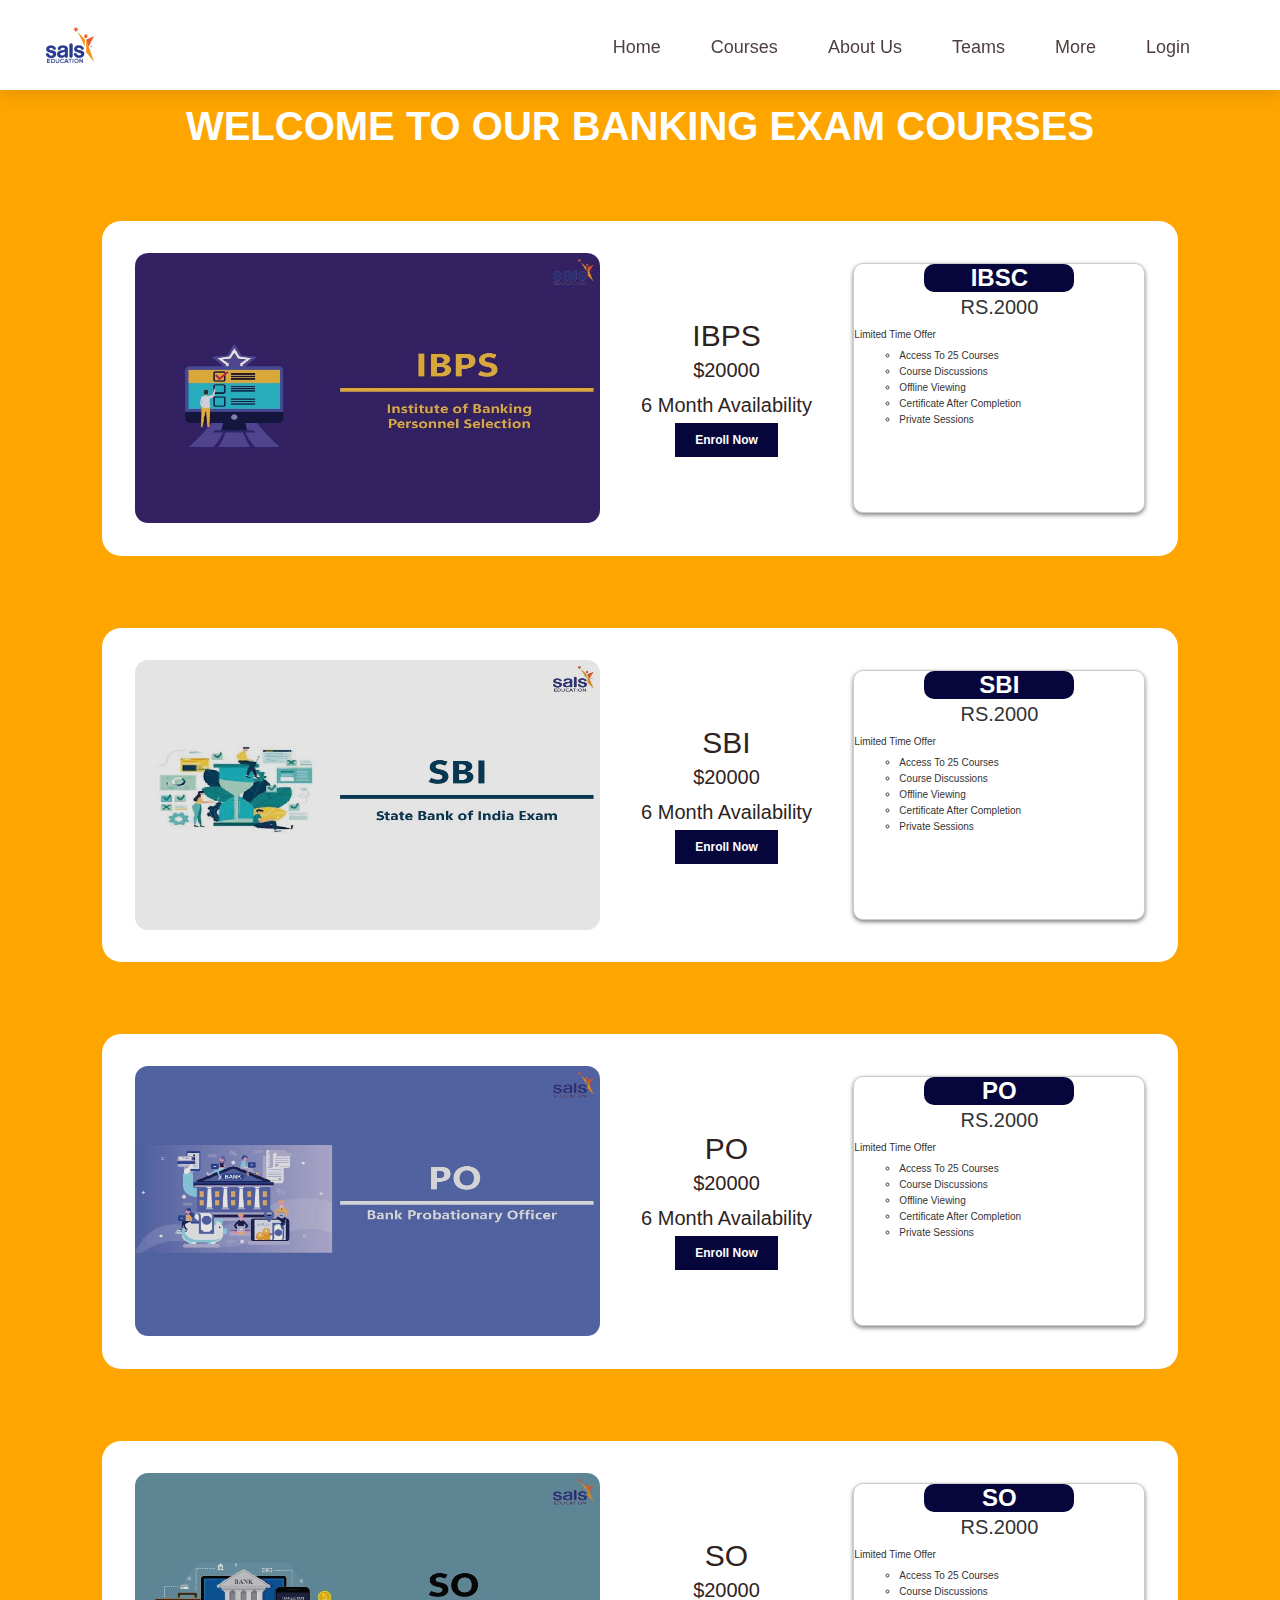
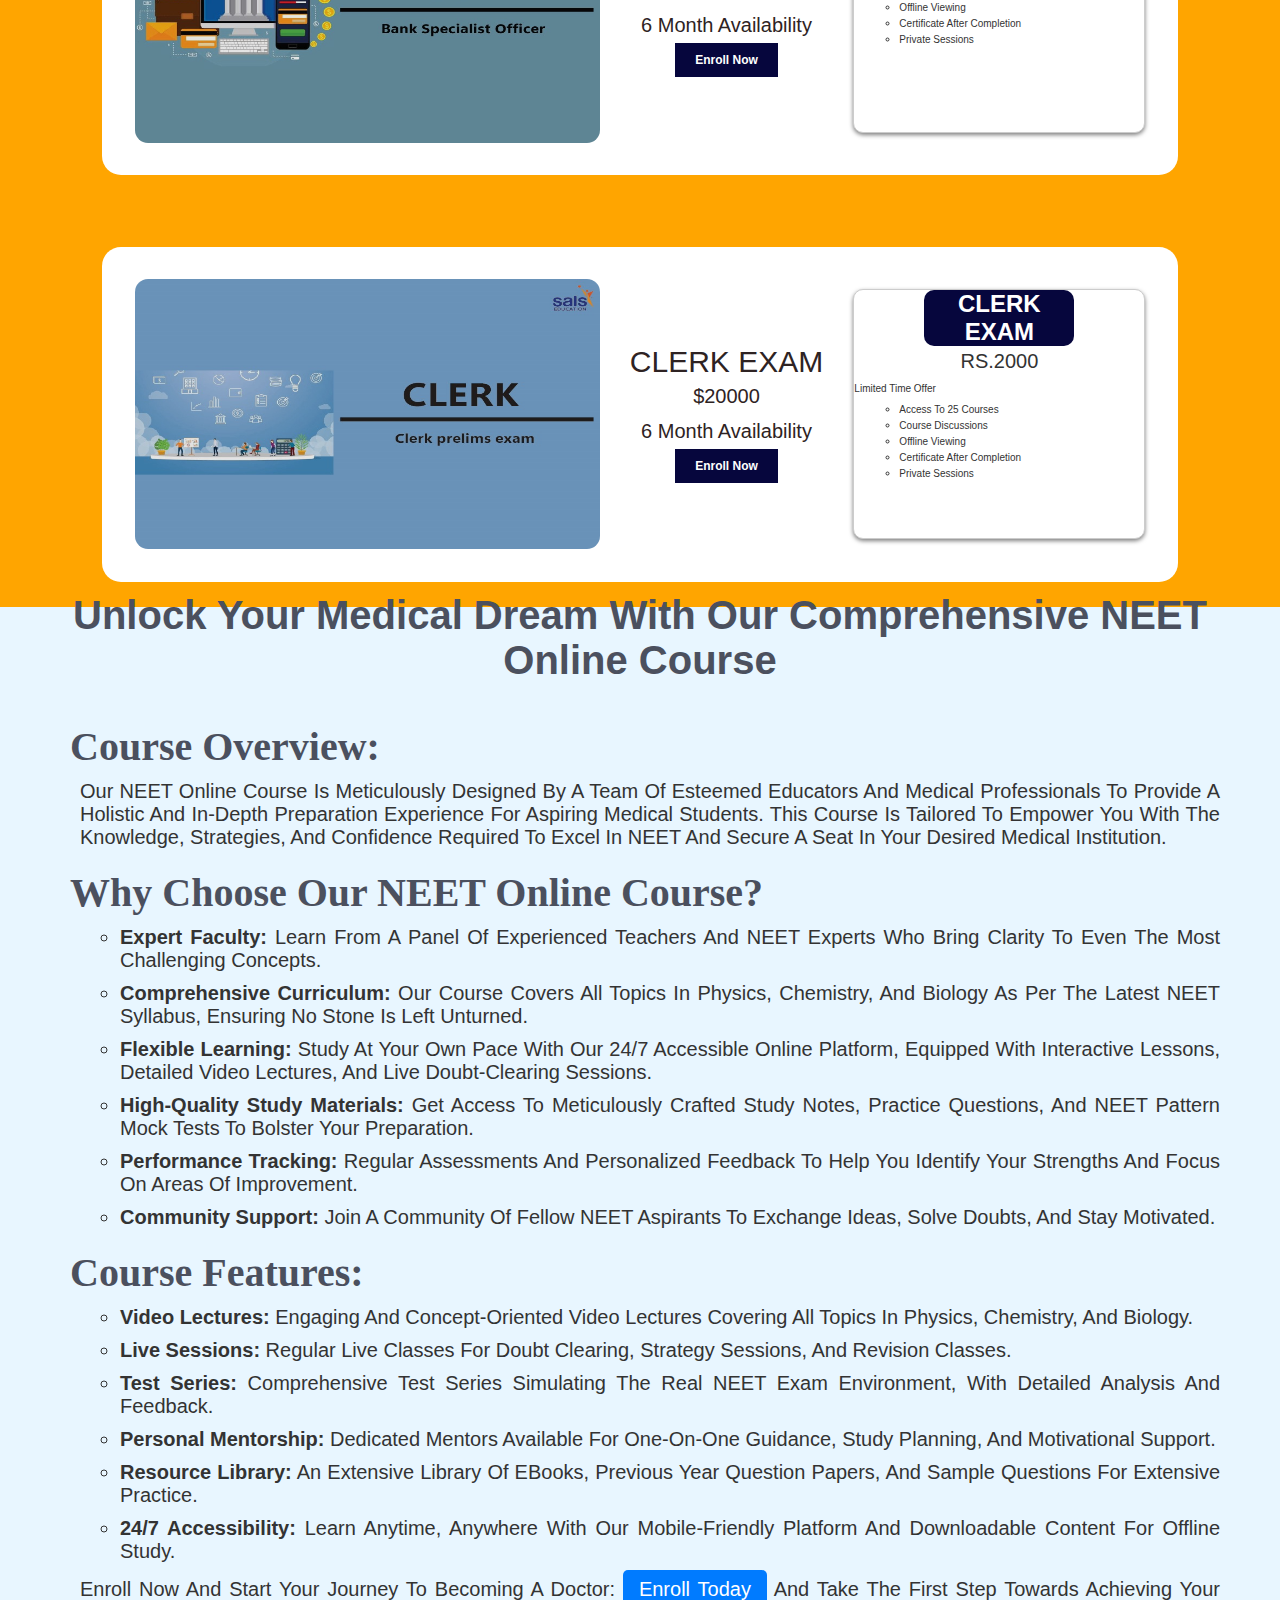
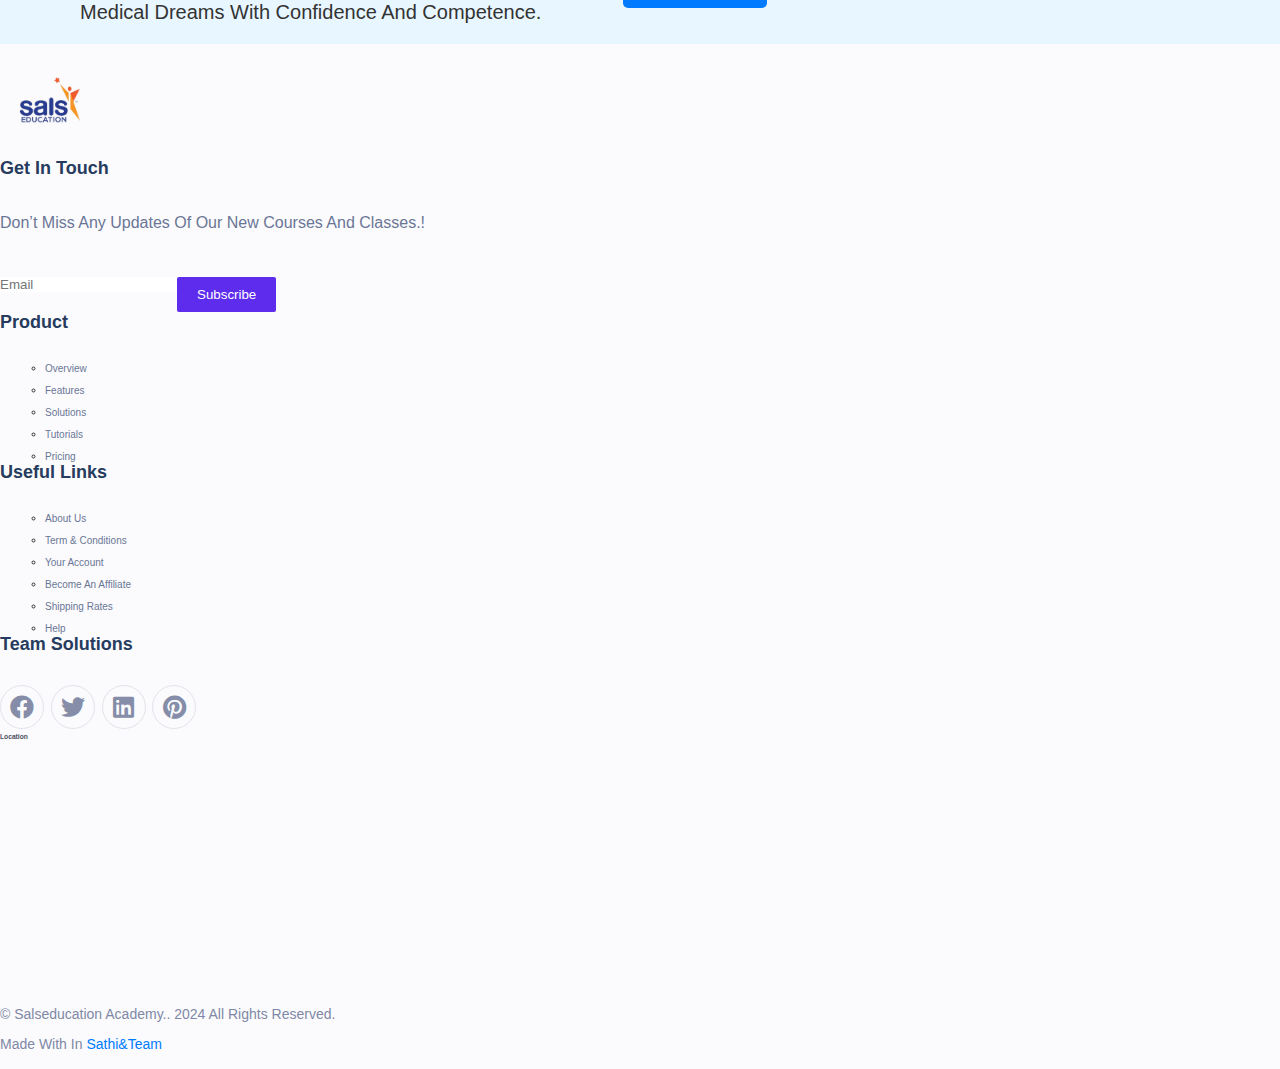
<file: Bankingexam.html>
<!DOCTYPE html>
<html lang="en">

<head>
  <meta charset="UTF-8">
  <title>SALS Banking Exam Courses</title>

  <!-- font awsome icons -->
  <link rel="stylesheet" href="https://cdnjs.cloudflare.com/ajax/libs/font-awesome/6.5.1/css/all.min.css"
    integrity="sha512-DTOQO9RWCH3ppGqcWaEA1BIZOC6xxalwEsw9c2QQeAIftl+Vegovlnee1c9QX4TctnWMn13TZye+giMm8e2LwA=="
    crossorigin="anonymous" referrerpolicy="no-referrer" />
  <link rel='stylesheet' href='https://cdnjs.cloudflare.com/ajax/libs/font-awesome/5.15.3/css/all.min.css'>
  <link rel="stylesheet" href="ug.css">

  <!-- styling css -->
  <link rel="stylesheet" href="ug.css">
  <link rel="stylesheet" href="style.css">
  <link href="https://cdn.jsdelivr.net/npm/bootstrap@5.0.2/dist/css/bootstrap.min.css" rel="stylesheet"
    integrity="sha384-EVSTQN3/azprG1Anm3QDgpJLIm9Nao0Yz1ztcQTwFspd3yD65VohhpuuCOmLASjC" crossorigin="anonymous">

  <!-- Script js -->
  <script src="script.js"></script>


</head>

<body>
  <!-- partial:index.partial.html -->
  <nav>
    <div class="wrapper">
      <img src="image/SALS.jpeg" alt="" heigh="80" width="80">
      <input type="radio" name="slider" id="menu-btn">
      <input type="radio" name="slider" id="close-btn">
      <ul class="nav-links">
        <label for="close-btn" class="btn close-btn"><i class="fas fa-times"></i></label>
        <li><a href="index.html">Home</a></li>
        <li>
          <a href="coursepage.html" class="desktop-item">Courses</a>
          <input type="checkbox" id="showMega">
          <label for="showMega" class="mobile-item">Mega Menu</label>
          <div class="mega-box">
            <div class="content">
              <div class="row">
                <img src="image/Untitled-design-2-1024x1024.png" alt="">
              </div>
              <div class="row">
                <header href="undergraduate.html">Under Graduate (UG)</header>
                <ul class="mega-links">
                  <li><a href="undergraduate.html" target="_blank">NEET</a></li>
                  <li><a href="undergraduate.html" target="_blank">JEE</a></li>
                  <li><a href="undergraduate.html" target="_blank">NDA</a></li>
                  <li><a href="undergraduate.html" target="_blank">ICAR</a></li>
                  <li><a href="undergraduate.html" target="_blank">CLAT</a></li>
                  <li><a href="undergraduate.html" target="_blank">IMU CET</a></li>
                </ul>
              </div>
              <div class="row">
                <header>TNPSC</header>
                <ul class="mega-links">
                  <li><a href="TNPSC.html" target="_blank">GROUP-I</a></li>
                  <li><a href="TNPSC.html" target="_blank">GROUP-II</a></li>
                  <li><a href="TNPSC.html" target="_blank">GROUP-II A</a></li>
                  <li><a href="TNPSC.html" target="_blank">GROUP-IV</a></li>
                  <li><a href="TNPSC.html" target="_blank">GROUP-VAO</a></li>
                  <li><a href="TNPSC.html" target="_blank">JE</a></li>
                </ul>
              </div>
              <div class="row">
                <header>UPSC</header>
                <ul class="mega-links">
                  <li><a href="UPSC.html" target="_blank">IAS</a></li>
                  <li><a href="UPSC.html" target="_blank">IPS</a></li>
                  <li><a href="UPSC.html" target="_blank">IFS</a></li>
                  <li><header>RRB</header></li>
                  <li><a href="RRB.html" target="_blank">NTPC</a></li>
                  <li><a href="RRB.html" target="_blank">RGDE</a></li>
                </ul>
              </div>
              <div class="row">
              <header>Banking Exams</header>
                <ul class="mega-links">
                  <li><a href="Bankingexam.html" target="_blank">PO</a></li>
                  <li><a href="Bankingexam.html" target="_blank">SO</a></li>
                  <li><a href="Bankingexam.html" target="_blank">AE</a></li>
                  <li><a href="Bankingexam.html" target="_blank">SBI</a></li>
                  <li><a href="Bankingexam.html" target="_blank">IBPS</a></li>
                  <li><a href="Bankingexam.html" target="_blank">Clerk</a></li>
                </ul>
              </div>
              <div class="row">
                <header>Post Graduate (PG)</header>
                <ul class="mega-links">
                  <li><a href="PG.html" target="_blank">CAT</a></li>
                  <li><a href="PG.html" target="_blank">GATE</a></li>
                  <li><header>SSC-Exams</header></li>
                  <li><a href="SSC.html" target="_blank">CGL</a></li>
                  <li><a href="SSC.html" target="_blank">CHSL</a></li>
                  <li><a href="SSC.html" target="_blank">MTS</a></li>
                </ul>
              </div>
            </div>
          </div>
        </li>
        <li><a href="#">About us</a></li>
        <li><a href="#">Teams</a></li>
        <li>
          <a href="#" class="desktop-item">More</a>
          <input type="checkbox" id="showDrop">
          <label for="showDrop" class="mobile-item">Dropdown Menu</label>
          <ul class="drop-menu">
            <li><a href="#">Drop menu 1</a></li>
            <li><a href="#">Drop menu 2</a></li>
            <li><a href="#">Drop menu 3</a></li>
            <li><a href="#">Drop menu 4</a></li>
          </ul>
        </li>
        <li><a  class="act" href="#">Login</a></li>
      </ul>
      <label for="menu-btn" class="btn menu-btn"><i class="fas fa-bars"></i></label>
    </div>
  </nav>   
<div class="course-container">
    <h1>WELCOME TO OUR BANKING EXAM COURSES</h1>
  <div class="course1">
    <div class="crs1">
         <img src="image/IBPSIMG.jpg">
        
         <div class="box02">
             <div class="name-of-course">IBPS</div>
             <div class="price-of-course">$20000</div>
             <div class="availability">6 month availability</div>
             <div class="btn-wrap"><a href="#" class="enroll-btn">Enroll now</a></div>
         </div>
         <div class="box">
          <div class="heading">IBSC</div>
          <div class="amt">
            <p>RS.2000</p>
          </div>
          <p>Limited time offer</p>
          <hr>
          <ul>
            <li>Access to 25 courses</li>
            <li>Course Discussions</li>
            <li>offline viewing</li>
            <li>Certificate after completion</li>
            <li>Private sessions</li>
          </ul>
          </div>
    
      </div>
  </div>
  <div class="course1">
    <div class="crs1">
         <img src="image/SBIIG.jpg">
        
         <div class="box02">
             <div class="name-of-course">SBI</div>
             <div class="price-of-course">$20000</div>
             <div class="availability">6 month availability</div>
             <div class="btn-wrap"><a href="#" class="enroll-btn">Enroll now</a></div>
         </div>
         <div class="box">
          <div class="heading">SBI</div>
          <div class="amt">
            <p>RS.2000</p>
          </div>
          <p>Limited time offer</p>
          <hr>
          <ul>
            <li>Access to 25 courses</li>
            <li>Course Discussions</li>
            <li>offline viewing</li>
            <li>Certificate after completion</li>
            <li>Private sessions</li>
          </ul>
          </div>
    
      </div>
  </div>
  <div class="course1">
    <div class="crs1">
         <img src="image/POIMG.jpg">
        
         <div class="box02">
             <div class="name-of-course">PO</div>
             <div class="price-of-course">$20000</div>
             <div class="availability">6 month availability</div>
             <div class="btn-wrap"><a href="#" class="enroll-btn">Enroll now</a></div>
         </div>
         <div class="box">
          <div class="heading">PO</div>
          <div class="amt">
            <p>RS.2000</p>
          </div>
          <p>Limited time offer</p>
          <hr>
          <ul>
            <li>Access to 25 courses</li>
            <li>Course Discussions</li>
            <li>offline viewing</li>
            <li>Certificate after completion</li>
            <li>Private sessions</li>
          </ul>
          </div>
    
      </div>
  </div>
  <div class="course1">
    <div class="crs1">
         <img src="image/SOIMG.jpg">
        
         <div class="box02">
             <div class="name-of-course">SO</div>
             <div class="price-of-course">$20000</div>
             <div class="availability">6 month availability</div>
             <div class="btn-wrap"><a href="#" class="enroll-btn">Enroll now</a></div>
         </div>
         <div class="box">
          <div class="heading">SO</div>
          <div class="amt">
            <p>RS.2000</p>
          </div>
          <p>Limited time offer</p>
          <hr>
          <ul>
            <li>Access to 25 courses</li>
            <li>Course Discussions</li>
            <li>offline viewing</li>
            <li>Certificate after completion</li>
            <li>Private sessions</li>
          </ul>
          </div>
    
      </div>
  </div>
  <div class="course1">
    <div class="crs1">
         <img src="image/CLERKIMG.jpg">
        
         <div class="box02">
             <div class="name-of-course">CLERK EXAM</div>
             <div class="price-of-course">$20000</div>
             <div class="availability">6 month availability</div>
             <div class="btn-wrap"><a href="#" class="enroll-btn">Enroll now</a></div>
         </div>
         <div class="box">
          <div class="heading">CLERK EXAM</div>
          <div class="amt">
            <p>RS.2000</p>
          </div>
          <p>Limited time offer</p>
          <hr>
          <ul>
            <li>Access to 25 courses</li>
            <li>Course Discussions</li>
            <li>offline viewing</li>
            <li>Certificate after completion</li>
            <li>Private sessions</li>
          </ul>
          </div>
    
      </div>
  </div>
</div>
<br> <br> <br> <br> <br> <br>
<section class="neettxt">

    <h1 class="main-heading">Unlock Your Medical Dream with Our Comprehensive NEET Online Course</h1>

    <h2 class="sub-heading">Course Overview:</h2>
    <p class="paragraph">Our NEET online course is meticulously designed by a team of esteemed educators and
        medical professionals to provide a holistic and in-depth preparation experience for aspiring medical
        students. This course is tailored to empower you with the knowledge, strategies, and confidence
        required to excel in NEET and secure a seat in your desired medical institution.</p>

    <h2 class="sub-heading">Why Choose Our NEET Online Course?</h2>
    <ul class="list">
        <li class="list-item"><strong>Expert Faculty:</strong> Learn from a panel of experienced teachers
            and NEET experts who bring clarity to even the most challenging concepts.</li>
        <li class="list-item"><strong>Comprehensive Curriculum:</strong> Our course covers all topics in
            Physics, Chemistry, and Biology as per the latest NEET syllabus, ensuring no stone is left
            unturned.</li>
        <li class="list-item"><strong>Flexible Learning:</strong> Study at your own pace with our 24/7
            accessible online platform, equipped with interactive lessons, detailed video lectures, and live
            doubt-clearing sessions.</li>
        <li class="list-item"><strong>High-Quality Study Materials:</strong> Get access to meticulously
            crafted study notes, practice questions, and NEET pattern mock tests to bolster your
            preparation.</li>
        <li class="list-item"><strong>Performance Tracking:</strong> Regular assessments and personalized
            feedback to help you identify your strengths and focus on areas of improvement.</li>
        <li class="list-item"><strong>Community Support:</strong> Join a community of fellow NEET aspirants
            to exchange ideas, solve doubts, and stay motivated.</li>
    </ul>

    <h2 class="sub-heading">Course Features:</h2>
    <ul class="list">
        <li class="list-item"><strong>Video Lectures:</strong> Engaging and concept-oriented video lectures
            covering all topics in Physics, Chemistry, and Biology.</li>
        <li class="list-item"><strong>Live Sessions:</strong> Regular live classes for doubt clearing,
            strategy sessions, and revision classes.</li>
        <li class="list-item"><strong>Test Series:</strong> Comprehensive test series simulating the real
            NEET exam environment, with detailed analysis and feedback.</li>
        <li class="list-item"><strong>Personal Mentorship:</strong> Dedicated mentors available for
            one-on-one guidance, study planning, and motivational support.</li>
        <li class="list-item"><strong>Resource Library:</strong> An extensive library of eBooks, previous
            year question papers, and sample questions for extensive practice.</li>
        <li class="list-item"><strong>24/7 Accessibility:</strong> Learn anytime, anywhere with our
            mobile-friendly platform and downloadable content for offline study.</li>
    </ul>

    <p class="paragraph">Enroll Now and Start Your Journey to Becoming a Doctor: <a href="#"
            class="enroll-link">Enroll today</a> and take the first step towards achieving your medical
        dreams with confidence and competence.</p>
</section>

<!--footer-->
<footer class="new_footer_area bg_color">
  <div class="new_footer_top">
      <img src="image/SALS-removebg-preview.png" alt="">
  
      <div class="container">
          <div class="row">
              <div class="col-lg-3 col-md-6">
                  <div class="f_widget company_widget wow fadeInLeft" data-wow-delay="0.2s" style="visibility: visible; animation-delay: 0.2s; animation-name: fadeInLeft;">
                      <h3 class="f-title f_600 t_color f_size_18">Get in Touch</h3>
                      <p>Don’t miss any updates of our new Courses and Classes.!</p>
                      <form action="#" class="f_subscribe_two mailchimp" method="post" novalidate="true" _lpchecked="1">
                          <input type="text" name="EMAIL" class="form-control memail" placeholder="Email">
                          <button class="btn btn_get btn_get_two" type="submit">Subscribe</button>
                          <p class="mchimp-errmessage" style="display: none;"></p>
                          <p class="mchimp-sucmessage" style="display: none;"></p>
                      </form>
                  </div>
              </div>
              <div class="col-lg-3 col-md-6">
                  <div class="f_widget about-widget pl_70 wow fadeInLeft" data-wow-delay="0.4s" style="visibility: visible; animation-delay: 0.4s; animation-name: fadeInLeft;">
                      <h3 class="f-title f_600 t_color f_size_18">Product</h3>
                      <ul class="list-unstyled f_list">
                          <li><a href="#">Overview</a></li>
                          <li><a href="#">Features</a></li>
                          <li><a href="#">Solutions</a></li>
                          <li><a href="#">Tutorials</a></li>
                          <li><a href="#">Pricing</a></li>
                      </ul>
                  </div>
              </div>
              <div class="col-lg-3 col-md-6">
                  <div class="f_widget about-widget pl_70 wow fadeInLeft" data-wow-delay="0.6s" style="visibility: visible; animation-delay: 0.6s; animation-name: fadeInLeft;">
                      <h3 class="f-title f_600 t_color f_size_18">Useful links</h3>
                      <ul class="list-unstyled f_list">
                          <li><a href="#">About us</a></li>
                          <li><a href="#">Term &amp; conditions</a></li>
                          <li><a href="#">Your Account</a></li>
                          <li><a href="#">Become An Affiliate</a></li>
                          <li><a href="#">Shipping Rates</a></li>
                          <li><a href="#">Help</a></li>
                      </ul>
                  </div>
              </div>
              
              <div class="col-lg-3 col-md-6">
                  <div class="f_widget social-widget pl_70 wow fadeInLeft" data-wow-delay="0.8s" style="visibility: visible; animation-delay: 0.8s; animation-name: fadeInLeft;">
                      <h3 class="f-title f_600 t_color f_size_18">Team Solutions</h3>
                      <div class="f_social_icon">
                          <a href="#" class="fab fa-facebook"></a>
                          <a href="#" class="fab fa-twitter"></a>
                          <a href="#" class="fab fa-linkedin"></a>
                          <a href="#" class="fab fa-pinterest"></a>
                          
                      </div>
                  </div>
              </div>
          </div>
      </div>
      <div class="footer_bg">
          <div class="footer_bg_one"></div>
          <div class="footer_bg_two"></div>
              <h6 class="text-uppercase fw-bold mb-4">Location</h6>
              <!-- Embed Google Map -->
              <div class="embed-responsive embed-responsive-16by9">
                  <iframe class="embed-responsive-item" src="https://www.google.com/maps/embed?pb=!1m18!1m12!1m3!1d3886.5439008719104!2d80.1480461740978!3d13.064678287259293!2m3!1f0!2f0!3f0!3m2!1i1024!2i768!4f13.1!3m3!1m2!1s0x3a526170f2955555%3A0xb10196b8e59648a3!2sSALS%20Educational%20Academy!5e0!3m2!1sen!2sus!4v1712386819651!5m2!1sen!2sus" width="600" height="450" style="border:0;" allowfullscreen="" loading="lazy" referrerpolicy="no-referrer-when-downgrade"></iframe>
              </div>
      </div>
  </div>
  <div class="footer_bottom">
      <div class="container">
          <div class="row align-items-center">
              <div class="col-lg-6 col-sm-7">
                  <p class="mb-0 f_400">© salseducation Academy.. 2024 All rights reserved.</p>
              </div>
              <div class="col-lg-6 col-sm-5 text-right">
                  <p>Made with <i class="icon_heart"></i> in <a href="#" target="_blank">sathi&team</a></p>
              </div>
          </div>
      </div>
  </div>
</footer>
<!-- End of .container -->

</body>
</html>
</file>
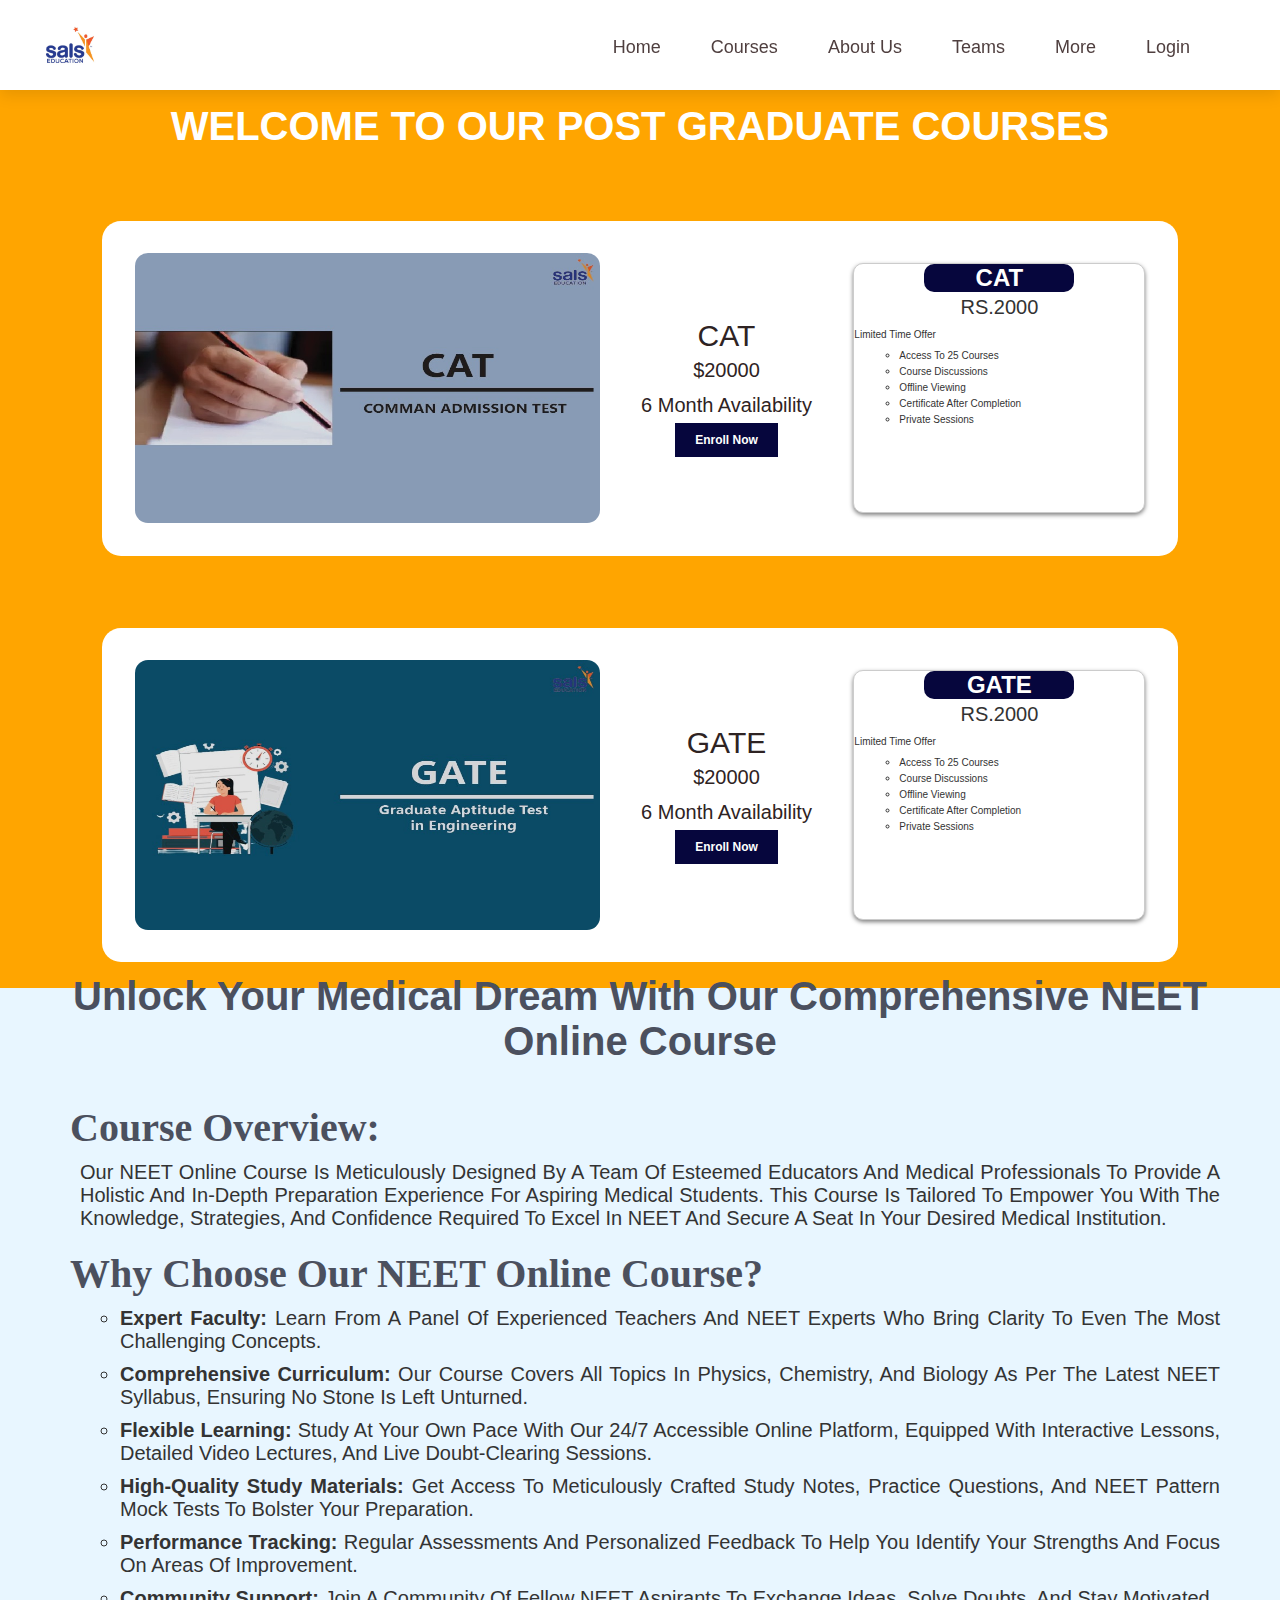
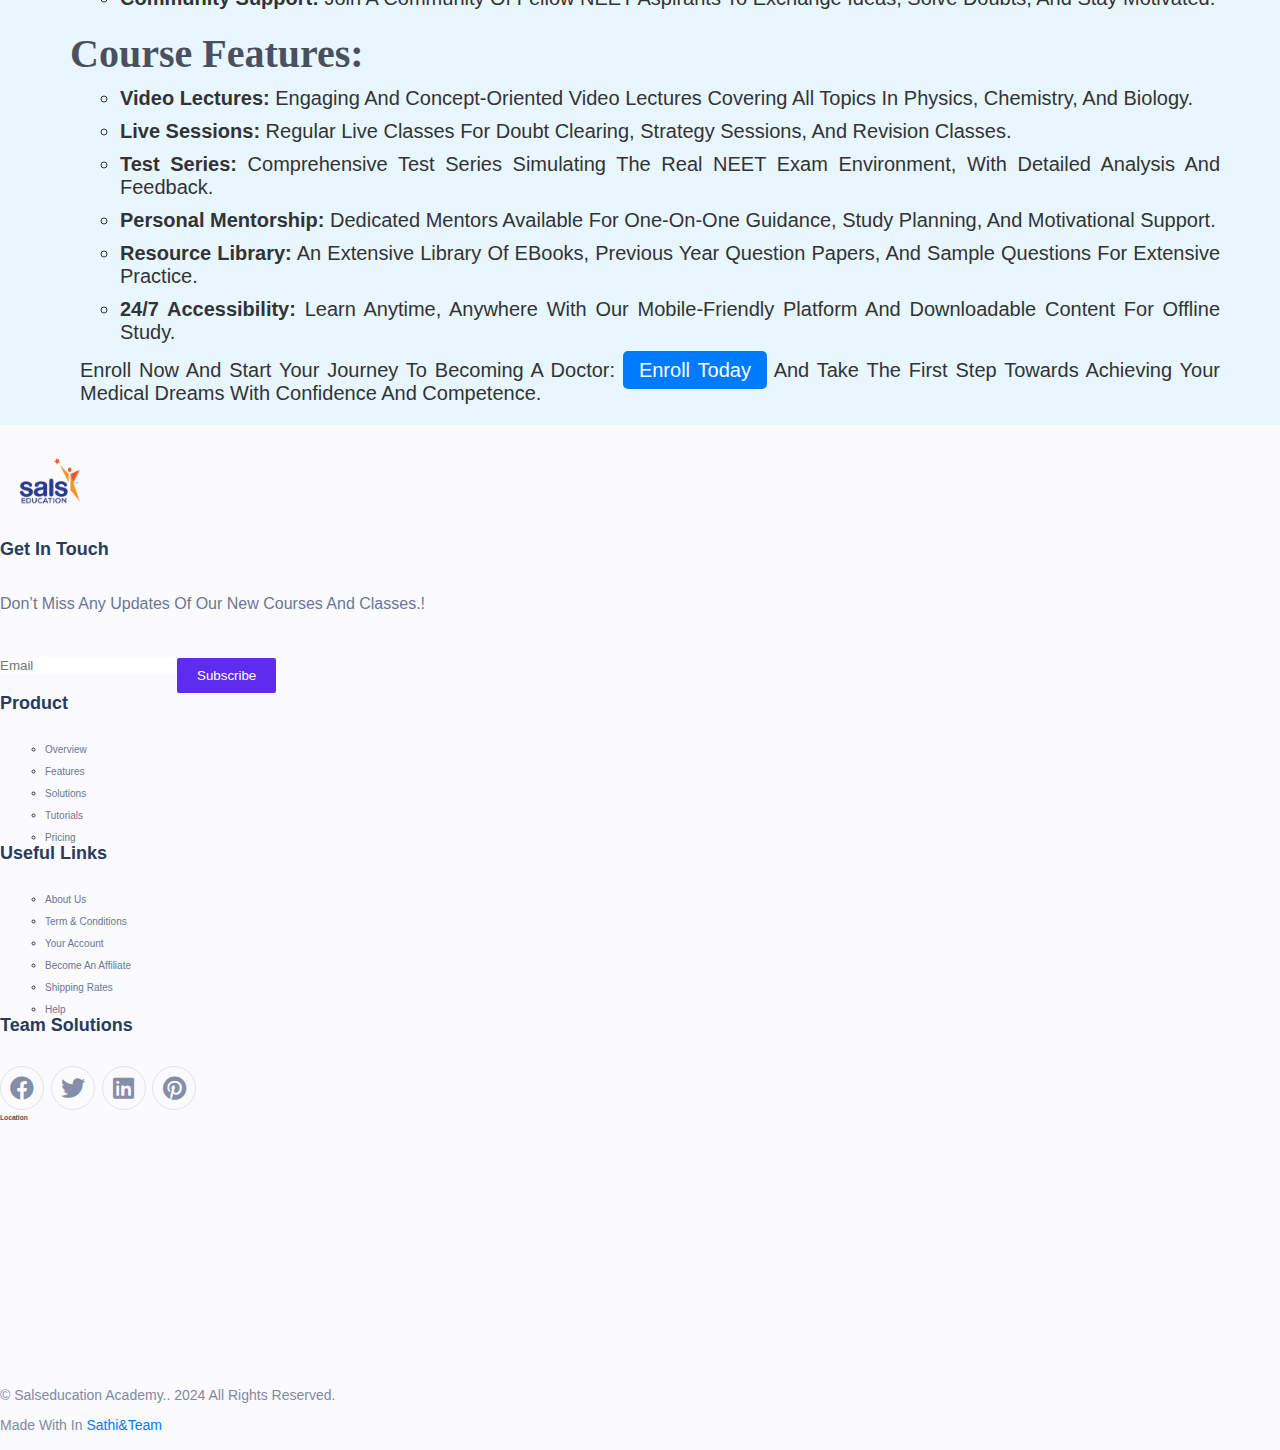
<file: PG.html>
<!DOCTYPE html>
<html lang="en">

<head>
  <meta charset="UTF-8">
  <title>SALS PG Courses</title>

  <!-- font awsome icons -->
  <link rel="stylesheet" href="https://cdnjs.cloudflare.com/ajax/libs/font-awesome/6.5.1/css/all.min.css"
    integrity="sha512-DTOQO9RWCH3ppGqcWaEA1BIZOC6xxalwEsw9c2QQeAIftl+Vegovlnee1c9QX4TctnWMn13TZye+giMm8e2LwA=="
    crossorigin="anonymous" referrerpolicy="no-referrer" />
  <link rel='stylesheet' href='https://cdnjs.cloudflare.com/ajax/libs/font-awesome/5.15.3/css/all.min.css'>
  <link rel="stylesheet" href="ug.css">

  <!-- styling css -->
  <link rel="stylesheet" href="ug.css">
  <link rel="stylesheet" href="style.css">
  <link href="https://cdn.jsdelivr.net/npm/bootstrap@5.0.2/dist/css/bootstrap.min.css" rel="stylesheet"
    integrity="sha384-EVSTQN3/azprG1Anm3QDgpJLIm9Nao0Yz1ztcQTwFspd3yD65VohhpuuCOmLASjC" crossorigin="anonymous">

  <!-- Script js -->
  <script src="script.js"></script>


</head>

<body>
  <!-- partial:index.partial.html -->
  <nav>
    <div class="wrapper">
      <img src="image/SALS.jpeg" alt="" heigh="80" width="80">
      <input type="radio" name="slider" id="menu-btn">
      <input type="radio" name="slider" id="close-btn">
      <ul class="nav-links">
        <label for="close-btn" class="btn close-btn"><i class="fas fa-times"></i></label>
        <li><a href="index.html">Home</a></li>
        <li>
          <a href="coursepage.html" class="desktop-item">Courses</a>
          <input type="checkbox" id="showMega">
          <label for="showMega" class="mobile-item">Mega Menu</label>
          <div class="mega-box">
            <div class="content">
              <div class="row">
                <img src="image/Untitled-design-2-1024x1024.png" alt="">
              </div>
              <div class="row">
                <header href="undergraduate.html">Under Graduate (UG)</header>
                <ul class="mega-links">
                  <li><a href="undergraduate.html" target="_blank">NEET</a></li>
                  <li><a href="undergraduate.html" target="_blank">JEE</a></li>
                  <li><a href="undergraduate.html" target="_blank">NDA</a></li>
                  <li><a href="undergraduate.html" target="_blank">ICAR</a></li>
                  <li><a href="undergraduate.html" target="_blank">CLAT</a></li>
                  <li><a href="undergraduate.html" target="_blank">IMU CET</a></li>
                </ul>
              </div>
              <div class="row">
                <header>TNPSC</header>
                <ul class="mega-links">
                  <li><a href="TNPSC.html" target="_blank">GROUP-I</a></li>
                  <li><a href="TNPSC.html" target="_blank">GROUP-II</a></li>
                  <li><a href="TNPSC.html" target="_blank">GROUP-II A</a></li>
                  <li><a href="TNPSC.html" target="_blank">GROUP-IV</a></li>
                  <li><a href="TNPSC.html" target="_blank">GROUP-VAO</a></li>
                  <li><a href="TNPSC.html" target="_blank">JE</a></li>
                </ul>
              </div>
              <div class="row">
                <header>UPSC</header>
                <ul class="mega-links">
                  <li><a href="UPSC.html" target="_blank">IAS</a></li>
                  <li><a href="UPSC.html" target="_blank">IPS</a></li>
                  <li><a href="UPSC.html" target="_blank">IFS</a></li>
                  <li><header>RRB</header></li>
                  <li><a href="RRB.html" target="_blank">NTPC</a></li>
                  <li><a href="RRB.html" target="_blank">RGDE</a></li>
                </ul>
              </div>
              <div class="row">
              <header>Banking Exams</header>
                <ul class="mega-links">
                  <li><a href="Bankingexam.html" target="_blank">PO</a></li>
                  <li><a href="Bankingexam.html" target="_blank">SO</a></li>
                  <li><a href="Bankingexam.html" target="_blank">AE</a></li>
                  <li><a href="Bankingexam.html" target="_blank">SBI</a></li>
                  <li><a href="Bankingexam.html" target="_blank">IBPS</a></li>
                  <li><a href="Bankingexam.html" target="_blank">Clerk</a></li>
                </ul>
              </div>
              <div class="row">
                <header>Post Graduate (PG)</header>
                <ul class="mega-links">
                  <li><a href="PG.html" target="_blank">CAT</a></li>
                  <li><a href="PG.html" target="_blank">GATE</a></li>
                  <li><header>SSC-Exams</header></li>
                  <li><a href="SSC.html" target="_blank">CGL</a></li>
                  <li><a href="SSC.html" target="_blank">CHSL</a></li>
                  <li><a href="SSC.html" target="_blank">MTS</a></li>
                </ul>
              </div>
            </div>
          </div>
        </li>
        <li><a href="#">About us</a></li>
        <li><a href="#">Teams</a></li>
        <li>
          <a href="#" class="desktop-item">More</a>
          <input type="checkbox" id="showDrop">
          <label for="showDrop" class="mobile-item">Dropdown Menu</label>
          <ul class="drop-menu">
            <li><a href="#">Drop menu 1</a></li>
            <li><a href="#">Drop menu 2</a></li>
            <li><a href="#">Drop menu 3</a></li>
            <li><a href="#">Drop menu 4</a></li>
          </ul>
        </li>
        <li><a  class="act" href="#">Login</a></li>
      </ul>
      <label for="menu-btn" class="btn menu-btn"><i class="fas fa-bars"></i></label>
    </div>
  </nav>   
<div class="course-container">
  <h1>WELCOME TO OUR POST GRADUATE COURSES </h1>
  <div class="course1">
    <div class="crs1">
         <img src="image/CATIMG.jpg">
        
         <div class="box02">
             <div class="name-of-course">CAT</div>
             <div class="price-of-course">$20000</div>
             <div class="availability">6 month availability</div>
             <div class="btn-wrap"><a href="#" class="enroll-btn">Enroll now</a></div>
         </div>
         <div class="box">
          <div class="heading">CAT</div>
          <div class="amt">
            <p>RS.2000</p>
          </div>
          <p>Limited time offer</p>
          <hr>
          <ul>
            <li>Access to 25 courses</li>
            <li>Course Discussions</li>
            <li>offline viewing</li>
            <li>Certificate after completion</li>
            <li>Private sessions</li>
          </ul>
          </div>
    
      </div>
  </div>
  <div class="course1">
    <div class="crs1">
         <img src="image/GATEIMG.jpg">
        
         <div class="box02">
             <div class="name-of-course">GATE</div>
             <div class="price-of-course">$20000</div>
             <div class="availability">6 month availability</div>
             <div class="btn-wrap"><a href="#" class="enroll-btn">Enroll now</a></div>
         </div>
         <div class="box">
          <div class="heading">GATE</div>
          <div class="amt">
            <p>RS.2000</p>
          </div>
          <p>Limited time offer</p>
          <hr>
          <ul>
            <li>Access to 25 courses</li>
            <li>Course Discussions</li>
            <li>offline viewing</li>
            <li>Certificate after completion</li>
            <li>Private sessions</li>
          </ul>
          </div>
    
      </div>
  </div>
</div>
<br> <br> <br> <br> <br> <br>
<section class="neettxt">

    <h1 class="main-heading">Unlock Your Medical Dream with Our Comprehensive NEET Online Course</h1>

    <h2 class="sub-heading">Course Overview:</h2>
    <p class="paragraph">Our NEET online course is meticulously designed by a team of esteemed educators and
        medical professionals to provide a holistic and in-depth preparation experience for aspiring medical
        students. This course is tailored to empower you with the knowledge, strategies, and confidence
        required to excel in NEET and secure a seat in your desired medical institution.</p>

    <h2 class="sub-heading">Why Choose Our NEET Online Course?</h2>
    <ul class="list">
        <li class="list-item"><strong>Expert Faculty:</strong> Learn from a panel of experienced teachers
            and NEET experts who bring clarity to even the most challenging concepts.</li>
        <li class="list-item"><strong>Comprehensive Curriculum:</strong> Our course covers all topics in
            Physics, Chemistry, and Biology as per the latest NEET syllabus, ensuring no stone is left
            unturned.</li>
        <li class="list-item"><strong>Flexible Learning:</strong> Study at your own pace with our 24/7
            accessible online platform, equipped with interactive lessons, detailed video lectures, and live
            doubt-clearing sessions.</li>
        <li class="list-item"><strong>High-Quality Study Materials:</strong> Get access to meticulously
            crafted study notes, practice questions, and NEET pattern mock tests to bolster your
            preparation.</li>
        <li class="list-item"><strong>Performance Tracking:</strong> Regular assessments and personalized
            feedback to help you identify your strengths and focus on areas of improvement.</li>
        <li class="list-item"><strong>Community Support:</strong> Join a community of fellow NEET aspirants
            to exchange ideas, solve doubts, and stay motivated.</li>
    </ul>

    <h2 class="sub-heading">Course Features:</h2>
    <ul class="list">
        <li class="list-item"><strong>Video Lectures:</strong> Engaging and concept-oriented video lectures
            covering all topics in Physics, Chemistry, and Biology.</li>
        <li class="list-item"><strong>Live Sessions:</strong> Regular live classes for doubt clearing,
            strategy sessions, and revision classes.</li>
        <li class="list-item"><strong>Test Series:</strong> Comprehensive test series simulating the real
            NEET exam environment, with detailed analysis and feedback.</li>
        <li class="list-item"><strong>Personal Mentorship:</strong> Dedicated mentors available for
            one-on-one guidance, study planning, and motivational support.</li>
        <li class="list-item"><strong>Resource Library:</strong> An extensive library of eBooks, previous
            year question papers, and sample questions for extensive practice.</li>
        <li class="list-item"><strong>24/7 Accessibility:</strong> Learn anytime, anywhere with our
            mobile-friendly platform and downloadable content for offline study.</li>
    </ul>

    <p class="paragraph">Enroll Now and Start Your Journey to Becoming a Doctor: <a href="#"
            class="enroll-link">Enroll today</a> and take the first step towards achieving your medical
        dreams with confidence and competence.</p>
</section>

  <!--footer-->
<footer class="new_footer_area bg_color">
  <div class="new_footer_top">
      <img src="image/SALS-removebg-preview.png" alt="">
  
      <div class="container">
          <div class="row">
              <div class="col-lg-3 col-md-6">
                  <div class="f_widget company_widget wow fadeInLeft" data-wow-delay="0.2s" style="visibility: visible; animation-delay: 0.2s; animation-name: fadeInLeft;">
                      <h3 class="f-title f_600 t_color f_size_18">Get in Touch</h3>
                      <p>Don’t miss any updates of our new Courses and Classes.!</p>
                      <form action="#" class="f_subscribe_two mailchimp" method="post" novalidate="true" _lpchecked="1">
                          <input type="text" name="EMAIL" class="form-control memail" placeholder="Email">
                          <button class="btn btn_get btn_get_two" type="submit">Subscribe</button>
                          <p class="mchimp-errmessage" style="display: none;"></p>
                          <p class="mchimp-sucmessage" style="display: none;"></p>
                      </form>
                  </div>
              </div>
              <div class="col-lg-3 col-md-6">
                  <div class="f_widget about-widget pl_70 wow fadeInLeft" data-wow-delay="0.4s" style="visibility: visible; animation-delay: 0.4s; animation-name: fadeInLeft;">
                      <h3 class="f-title f_600 t_color f_size_18">Product</h3>
                      <ul class="list-unstyled f_list">
                          <li><a href="#">Overview</a></li>
                          <li><a href="#">Features</a></li>
                          <li><a href="#">Solutions</a></li>
                          <li><a href="#">Tutorials</a></li>
                          <li><a href="#">Pricing</a></li>
                      </ul>
                  </div>
              </div>
              <div class="col-lg-3 col-md-6">
                  <div class="f_widget about-widget pl_70 wow fadeInLeft" data-wow-delay="0.6s" style="visibility: visible; animation-delay: 0.6s; animation-name: fadeInLeft;">
                      <h3 class="f-title f_600 t_color f_size_18">Useful links</h3>
                      <ul class="list-unstyled f_list">
                          <li><a href="#">About us</a></li>
                          <li><a href="#">Term &amp; conditions</a></li>
                          <li><a href="#">Your Account</a></li>
                          <li><a href="#">Become An Affiliate</a></li>
                          <li><a href="#">Shipping Rates</a></li>
                          <li><a href="#">Help</a></li>
                      </ul>
                  </div>
              </div>
              
              <div class="col-lg-3 col-md-6">
                  <div class="f_widget social-widget pl_70 wow fadeInLeft" data-wow-delay="0.8s" style="visibility: visible; animation-delay: 0.8s; animation-name: fadeInLeft;">
                      <h3 class="f-title f_600 t_color f_size_18">Team Solutions</h3>
                      <div class="f_social_icon">
                          <a href="#" class="fab fa-facebook"></a>
                          <a href="#" class="fab fa-twitter"></a>
                          <a href="#" class="fab fa-linkedin"></a>
                          <a href="#" class="fab fa-pinterest"></a>
                          
                      </div>
                  </div>
              </div>
          </div>
      </div>
      <div class="footer_bg">
          <div class="footer_bg_one"></div>
          <div class="footer_bg_two"></div>
              <h6 class="text-uppercase fw-bold mb-4">Location</h6>
              <!-- Embed Google Map -->
              <div class="embed-responsive embed-responsive-16by9">
                  <iframe class="embed-responsive-item" src="https://www.google.com/maps/embed?pb=!1m18!1m12!1m3!1d3886.5439008719104!2d80.1480461740978!3d13.064678287259293!2m3!1f0!2f0!3f0!3m2!1i1024!2i768!4f13.1!3m3!1m2!1s0x3a526170f2955555%3A0xb10196b8e59648a3!2sSALS%20Educational%20Academy!5e0!3m2!1sen!2sus!4v1712386819651!5m2!1sen!2sus" width="600" height="450" style="border:0;" allowfullscreen="" loading="lazy" referrerpolicy="no-referrer-when-downgrade"></iframe>
              </div>
      </div>
  </div>
  <div class="footer_bottom">
      <div class="container">
          <div class="row align-items-center">
              <div class="col-lg-6 col-sm-7">
                  <p class="mb-0 f_400">© salseducation Academy.. 2024 All rights reserved.</p>
              </div>
              <div class="col-lg-6 col-sm-5 text-right">
                  <p>Made with <i class="icon_heart"></i> in <a href="#" target="_blank">sathi&team</a></p>
              </div>
          </div>
      </div>
  </div>
</footer>
<!-- End of .container -->

</body>
</html>
</file>
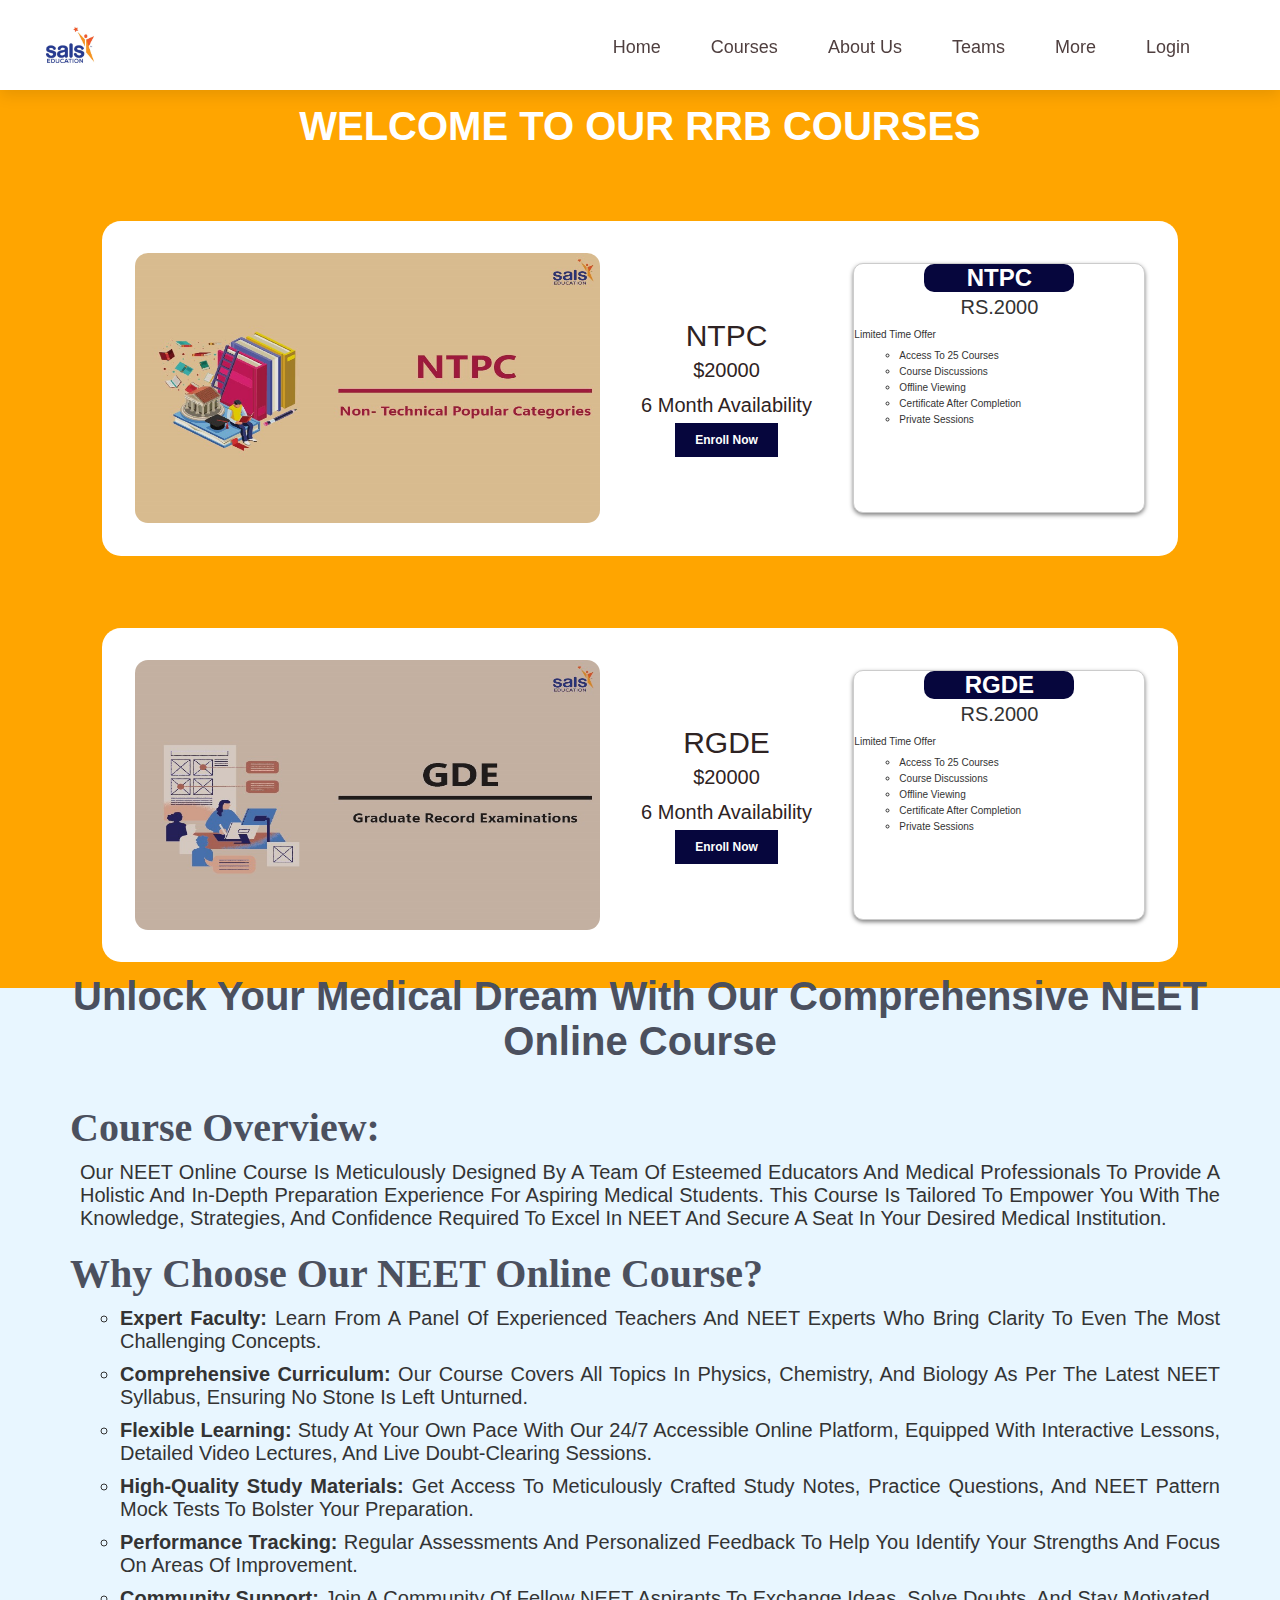
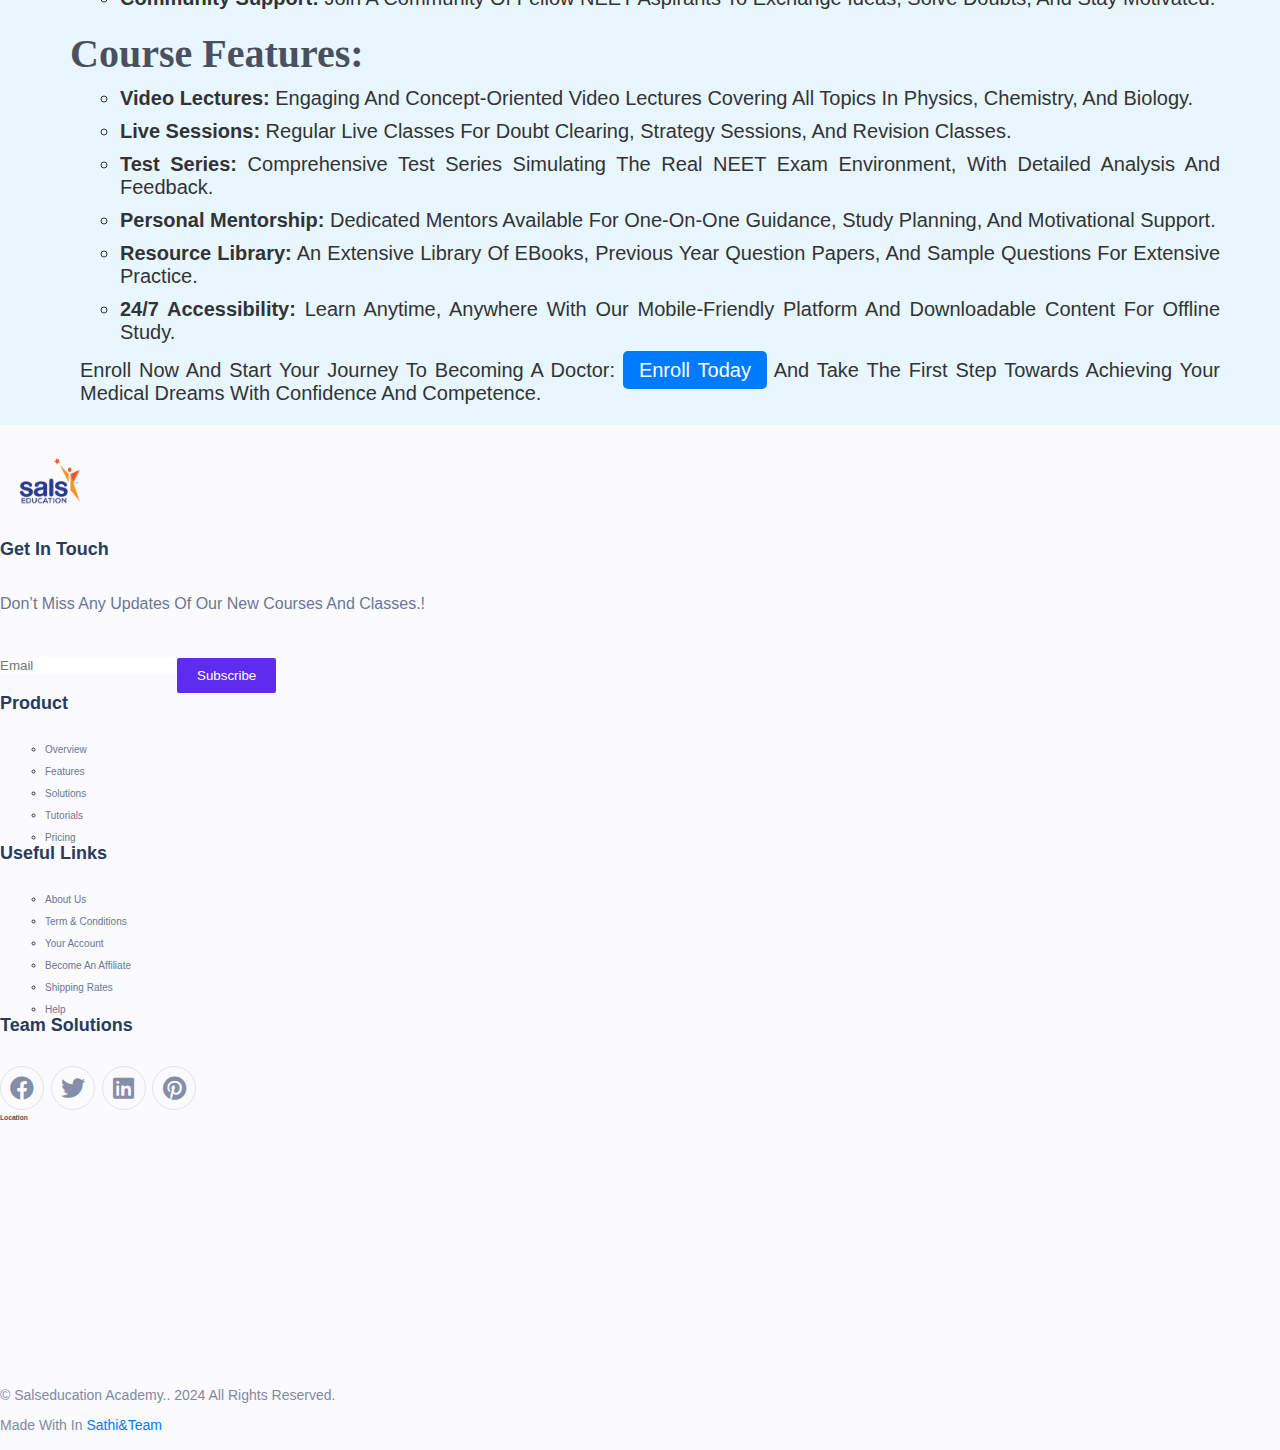
<file: RRB.html>
<!DOCTYPE html>
<html lang="en">

<head>
  <meta charset="UTF-8">
  <title>SALS RRB Courses</title>

  <!-- font awsome icons -->
  <link rel="stylesheet" href="https://cdnjs.cloudflare.com/ajax/libs/font-awesome/6.5.1/css/all.min.css"
    integrity="sha512-DTOQO9RWCH3ppGqcWaEA1BIZOC6xxalwEsw9c2QQeAIftl+Vegovlnee1c9QX4TctnWMn13TZye+giMm8e2LwA=="
    crossorigin="anonymous" referrerpolicy="no-referrer" />
  <link rel='stylesheet' href='https://cdnjs.cloudflare.com/ajax/libs/font-awesome/5.15.3/css/all.min.css'>
  <link rel="stylesheet" href="ug.css">

  <!-- styling css -->
  <link rel="stylesheet" href="ug.css">
  <link rel="stylesheet" href="style.css">
  <link href="https://cdn.jsdelivr.net/npm/bootstrap@5.0.2/dist/css/bootstrap.min.css" rel="stylesheet"
    integrity="sha384-EVSTQN3/azprG1Anm3QDgpJLIm9Nao0Yz1ztcQTwFspd3yD65VohhpuuCOmLASjC" crossorigin="anonymous">

  <!-- Script js -->
  <script src="script.js"></script>


</head>

<body>
  <!-- partial:index.partial.html -->
  <nav>
    <div class="wrapper">
      <img src="image/SALS.jpeg" alt="" heigh="80" width="80">
      <input type="radio" name="slider" id="menu-btn">
      <input type="radio" name="slider" id="close-btn">
      <ul class="nav-links">
        <label for="close-btn" class="btn close-btn"><i class="fas fa-times"></i></label>
        <li><a href="index.html">Home</a></li>
        <li>
          <a href="coursepage.html" class="desktop-item">Courses</a>
          <input type="checkbox" id="showMega">
          <label for="showMega" class="mobile-item">Mega Menu</label>
          <div class="mega-box">
            <div class="content">
              <div class="row">
                <img src="image/Untitled-design-2-1024x1024.png" alt="">
              </div>
              <div class="row">
                <header href="undergraduate.html">Under Graduate (UG)</header>
                <ul class="mega-links">
                  <li><a href="undergraduate.html" target="_blank">NEET</a></li>
                  <li><a href="undergraduate.html" target="_blank">JEE</a></li>
                  <li><a href="undergraduate.html" target="_blank">NDA</a></li>
                  <li><a href="undergraduate.html" target="_blank">ICAR</a></li>
                  <li><a href="undergraduate.html" target="_blank">CLAT</a></li>
                  <li><a href="undergraduate.html" target="_blank">IMU CET</a></li>
                </ul>
              </div>
              <div class="row">
                <header>TNPSC</header>
                <ul class="mega-links">
                  <li><a href="TNPSC.html" target="_blank">GROUP-I</a></li>
                  <li><a href="TNPSC.html" target="_blank">GROUP-II</a></li>
                  <li><a href="TNPSC.html" target="_blank">GROUP-II A</a></li>
                  <li><a href="TNPSC.html" target="_blank">GROUP-IV</a></li>
                  <li><a href="TNPSC.html" target="_blank">GROUP-VAO</a></li>
                  <li><a href="TNPSC.html" target="_blank">JE</a></li>
                </ul>
              </div>
              <div class="row">
                <header>UPSC</header>
                <ul class="mega-links">
                  <li><a href="UPSC.html" target="_blank">IAS</a></li>
                  <li><a href="UPSC.html" target="_blank">IPS</a></li>
                  <li><a href="UPSC.html" target="_blank">IFS</a></li>
                  <li><header>RRB</header></li>
                  <li><a href="RRB.html" target="_blank">NTPC</a></li>
                  <li><a href="RRB.html" target="_blank">RGDE</a></li>
                </ul>
              </div>
              <div class="row">
              <header>Banking Exams</header>
                <ul class="mega-links">
                  <li><a href="Bankingexam.html" target="_blank">PO</a></li>
                  <li><a href="Bankingexam.html" target="_blank">SO</a></li>
                  <li><a href="Bankingexam.html" target="_blank">AE</a></li>
                  <li><a href="Bankingexam.html" target="_blank">SBI</a></li>
                  <li><a href="Bankingexam.html" target="_blank">IBPS</a></li>
                  <li><a href="Bankingexam.html" target="_blank">Clerk</a></li>
                </ul>
              </div>
              <div class="row">
                <header>Post Graduate (PG)</header>
                <ul class="mega-links">
                  <li><a href="PG.html" target="_blank">CAT</a></li>
                  <li><a href="PG.html" target="_blank">GATE</a></li>
                  <li><header>SSC-Exams</header></li>
                  <li><a href="SSC.html" target="_blank">CGL</a></li>
                  <li><a href="SSC.html" target="_blank">CHSL</a></li>
                  <li><a href="SSC.html" target="_blank">MTS</a></li>
                </ul>
              </div>
            </div>
          </div>
        </li>
        <li><a href="#">About us</a></li>
        <li><a href="#">Teams</a></li>
        <li>
          <a href="#" class="desktop-item">More</a>
          <input type="checkbox" id="showDrop">
          <label for="showDrop" class="mobile-item">Dropdown Menu</label>
          <ul class="drop-menu">
            <li><a href="#">Drop menu 1</a></li>
            <li><a href="#">Drop menu 2</a></li>
            <li><a href="#">Drop menu 3</a></li>
            <li><a href="#">Drop menu 4</a></li>
          </ul>
        </li>
        <li><a  class="act" href="#">Login</a></li>
      </ul>
      <label for="menu-btn" class="btn menu-btn"><i class="fas fa-bars"></i></label>
    </div>
  </nav>   
<div class="course-container">
  <h1>WELCOME TO OUR RRB COURSES </h1>
  <div class="course1">
    <div class="crs1">
         <img src="image/NTPCIMG.jpg">
        
         <div class="box02">
             <div class="name-of-course">NTPC</div>
             <div class="price-of-course">$20000</div>
             <div class="availability">6 month availability</div>
             <div class="btn-wrap"><a href="#" class="enroll-btn">Enroll now</a></div>
         </div>
         <div class="box">
          <div class="heading">NTPC</div>
          <div class="amt">
            <p>RS.2000</p>
          </div>
          <p>Limited time offer</p>
          <hr>
          <ul>
            <li>Access to 25 courses</li>
            <li>Course Discussions</li>
            <li>offline viewing</li>
            <li>Certificate after completion</li>
            <li>Private sessions</li>
          </ul>
          </div>
    
      </div>
  </div>
  <div class="course1">
    <div class="crs1">
         <img src="image/GDEIMG.jpg">
        
         <div class="box02">
             <div class="name-of-course">RGDE</div>
             <div class="price-of-course">$20000</div>
             <div class="availability">6 month availability</div>
             <div class="btn-wrap"><a href="#" class="enroll-btn">Enroll now</a></div>
         </div>
         <div class="box">
          <div class="heading">RGDE</div>
          <div class="amt">
            <p>RS.2000</p>
          </div>
          <p>Limited time offer</p>
          <hr>
          <ul>
            <li>Access to 25 courses</li>
            <li>Course Discussions</li>
            <li>offline viewing</li>
            <li>Certificate after completion</li>
            <li>Private sessions</li>
          </ul>
          </div>
    
      </div>
  </div>
</div>
<br> <br> <br> <br> <br> <br>
<section class="neettxt">

    <h1 class="main-heading">Unlock Your Medical Dream with Our Comprehensive NEET Online Course</h1>

    <h2 class="sub-heading">Course Overview:</h2>
    <p class="paragraph">Our NEET online course is meticulously designed by a team of esteemed educators and
        medical professionals to provide a holistic and in-depth preparation experience for aspiring medical
        students. This course is tailored to empower you with the knowledge, strategies, and confidence
        required to excel in NEET and secure a seat in your desired medical institution.</p>

    <h2 class="sub-heading">Why Choose Our NEET Online Course?</h2>
    <ul class="list">
        <li class="list-item"><strong>Expert Faculty:</strong> Learn from a panel of experienced teachers
            and NEET experts who bring clarity to even the most challenging concepts.</li>
        <li class="list-item"><strong>Comprehensive Curriculum:</strong> Our course covers all topics in
            Physics, Chemistry, and Biology as per the latest NEET syllabus, ensuring no stone is left
            unturned.</li>
        <li class="list-item"><strong>Flexible Learning:</strong> Study at your own pace with our 24/7
            accessible online platform, equipped with interactive lessons, detailed video lectures, and live
            doubt-clearing sessions.</li>
        <li class="list-item"><strong>High-Quality Study Materials:</strong> Get access to meticulously
            crafted study notes, practice questions, and NEET pattern mock tests to bolster your
            preparation.</li>
        <li class="list-item"><strong>Performance Tracking:</strong> Regular assessments and personalized
            feedback to help you identify your strengths and focus on areas of improvement.</li>
        <li class="list-item"><strong>Community Support:</strong> Join a community of fellow NEET aspirants
            to exchange ideas, solve doubts, and stay motivated.</li>
    </ul>

    <h2 class="sub-heading">Course Features:</h2>
    <ul class="list">
        <li class="list-item"><strong>Video Lectures:</strong> Engaging and concept-oriented video lectures
            covering all topics in Physics, Chemistry, and Biology.</li>
        <li class="list-item"><strong>Live Sessions:</strong> Regular live classes for doubt clearing,
            strategy sessions, and revision classes.</li>
        <li class="list-item"><strong>Test Series:</strong> Comprehensive test series simulating the real
            NEET exam environment, with detailed analysis and feedback.</li>
        <li class="list-item"><strong>Personal Mentorship:</strong> Dedicated mentors available for
            one-on-one guidance, study planning, and motivational support.</li>
        <li class="list-item"><strong>Resource Library:</strong> An extensive library of eBooks, previous
            year question papers, and sample questions for extensive practice.</li>
        <li class="list-item"><strong>24/7 Accessibility:</strong> Learn anytime, anywhere with our
            mobile-friendly platform and downloadable content for offline study.</li>
    </ul>

    <p class="paragraph">Enroll Now and Start Your Journey to Becoming a Doctor: <a href="#"
            class="enroll-link">Enroll today</a> and take the first step towards achieving your medical
        dreams with confidence and competence.</p>
</section>

<!--footer-->
<footer class="new_footer_area bg_color">
  <div class="new_footer_top">
      <img src="image/SALS-removebg-preview.png" alt="">
  
      <div class="container">
          <div class="row">
              <div class="col-lg-3 col-md-6">
                  <div class="f_widget company_widget wow fadeInLeft" data-wow-delay="0.2s" style="visibility: visible; animation-delay: 0.2s; animation-name: fadeInLeft;">
                      <h3 class="f-title f_600 t_color f_size_18">Get in Touch</h3>
                      <p>Don’t miss any updates of our new Courses and Classes.!</p>
                      <form action="#" class="f_subscribe_two mailchimp" method="post" novalidate="true" _lpchecked="1">
                          <input type="text" name="EMAIL" class="form-control memail" placeholder="Email">
                          <button class="btn btn_get btn_get_two" type="submit">Subscribe</button>
                          <p class="mchimp-errmessage" style="display: none;"></p>
                          <p class="mchimp-sucmessage" style="display: none;"></p>
                      </form>
                  </div>
              </div>
              <div class="col-lg-3 col-md-6">
                  <div class="f_widget about-widget pl_70 wow fadeInLeft" data-wow-delay="0.4s" style="visibility: visible; animation-delay: 0.4s; animation-name: fadeInLeft;">
                      <h3 class="f-title f_600 t_color f_size_18">Product</h3>
                      <ul class="list-unstyled f_list">
                          <li><a href="#">Overview</a></li>
                          <li><a href="#">Features</a></li>
                          <li><a href="#">Solutions</a></li>
                          <li><a href="#">Tutorials</a></li>
                          <li><a href="#">Pricing</a></li>
                      </ul>
                  </div>
              </div>
              <div class="col-lg-3 col-md-6">
                  <div class="f_widget about-widget pl_70 wow fadeInLeft" data-wow-delay="0.6s" style="visibility: visible; animation-delay: 0.6s; animation-name: fadeInLeft;">
                      <h3 class="f-title f_600 t_color f_size_18">Useful links</h3>
                      <ul class="list-unstyled f_list">
                          <li><a href="#">About us</a></li>
                          <li><a href="#">Term &amp; conditions</a></li>
                          <li><a href="#">Your Account</a></li>
                          <li><a href="#">Become An Affiliate</a></li>
                          <li><a href="#">Shipping Rates</a></li>
                          <li><a href="#">Help</a></li>
                      </ul>
                  </div>
              </div>
              
              <div class="col-lg-3 col-md-6">
                  <div class="f_widget social-widget pl_70 wow fadeInLeft" data-wow-delay="0.8s" style="visibility: visible; animation-delay: 0.8s; animation-name: fadeInLeft;">
                      <h3 class="f-title f_600 t_color f_size_18">Team Solutions</h3>
                      <div class="f_social_icon">
                          <a href="#" class="fab fa-facebook"></a>
                          <a href="#" class="fab fa-twitter"></a>
                          <a href="#" class="fab fa-linkedin"></a>
                          <a href="#" class="fab fa-pinterest"></a>
                          
                      </div>
                  </div>
              </div>
          </div>
      </div>
      <div class="footer_bg">
          <div class="footer_bg_one"></div>
          <div class="footer_bg_two"></div>
              <h6 class="text-uppercase fw-bold mb-4">Location</h6>
              <!-- Embed Google Map -->
              <div class="embed-responsive embed-responsive-16by9">
                  <iframe class="embed-responsive-item" src="https://www.google.com/maps/embed?pb=!1m18!1m12!1m3!1d3886.5439008719104!2d80.1480461740978!3d13.064678287259293!2m3!1f0!2f0!3f0!3m2!1i1024!2i768!4f13.1!3m3!1m2!1s0x3a526170f2955555%3A0xb10196b8e59648a3!2sSALS%20Educational%20Academy!5e0!3m2!1sen!2sus!4v1712386819651!5m2!1sen!2sus" width="600" height="450" style="border:0;" allowfullscreen="" loading="lazy" referrerpolicy="no-referrer-when-downgrade"></iframe>
              </div>
      </div>
  </div>
  <div class="footer_bottom">
      <div class="container">
          <div class="row align-items-center">
              <div class="col-lg-6 col-sm-7">
                  <p class="mb-0 f_400">© salseducation Academy.. 2024 All rights reserved.</p>
              </div>
              <div class="col-lg-6 col-sm-5 text-right">
                  <p>Made with <i class="icon_heart"></i> in <a href="#" target="_blank">sathi&team</a></p>
              </div>
          </div>
      </div>
  </div>
</footer>
<!-- End of .container -->

</body>
</html>
</file>
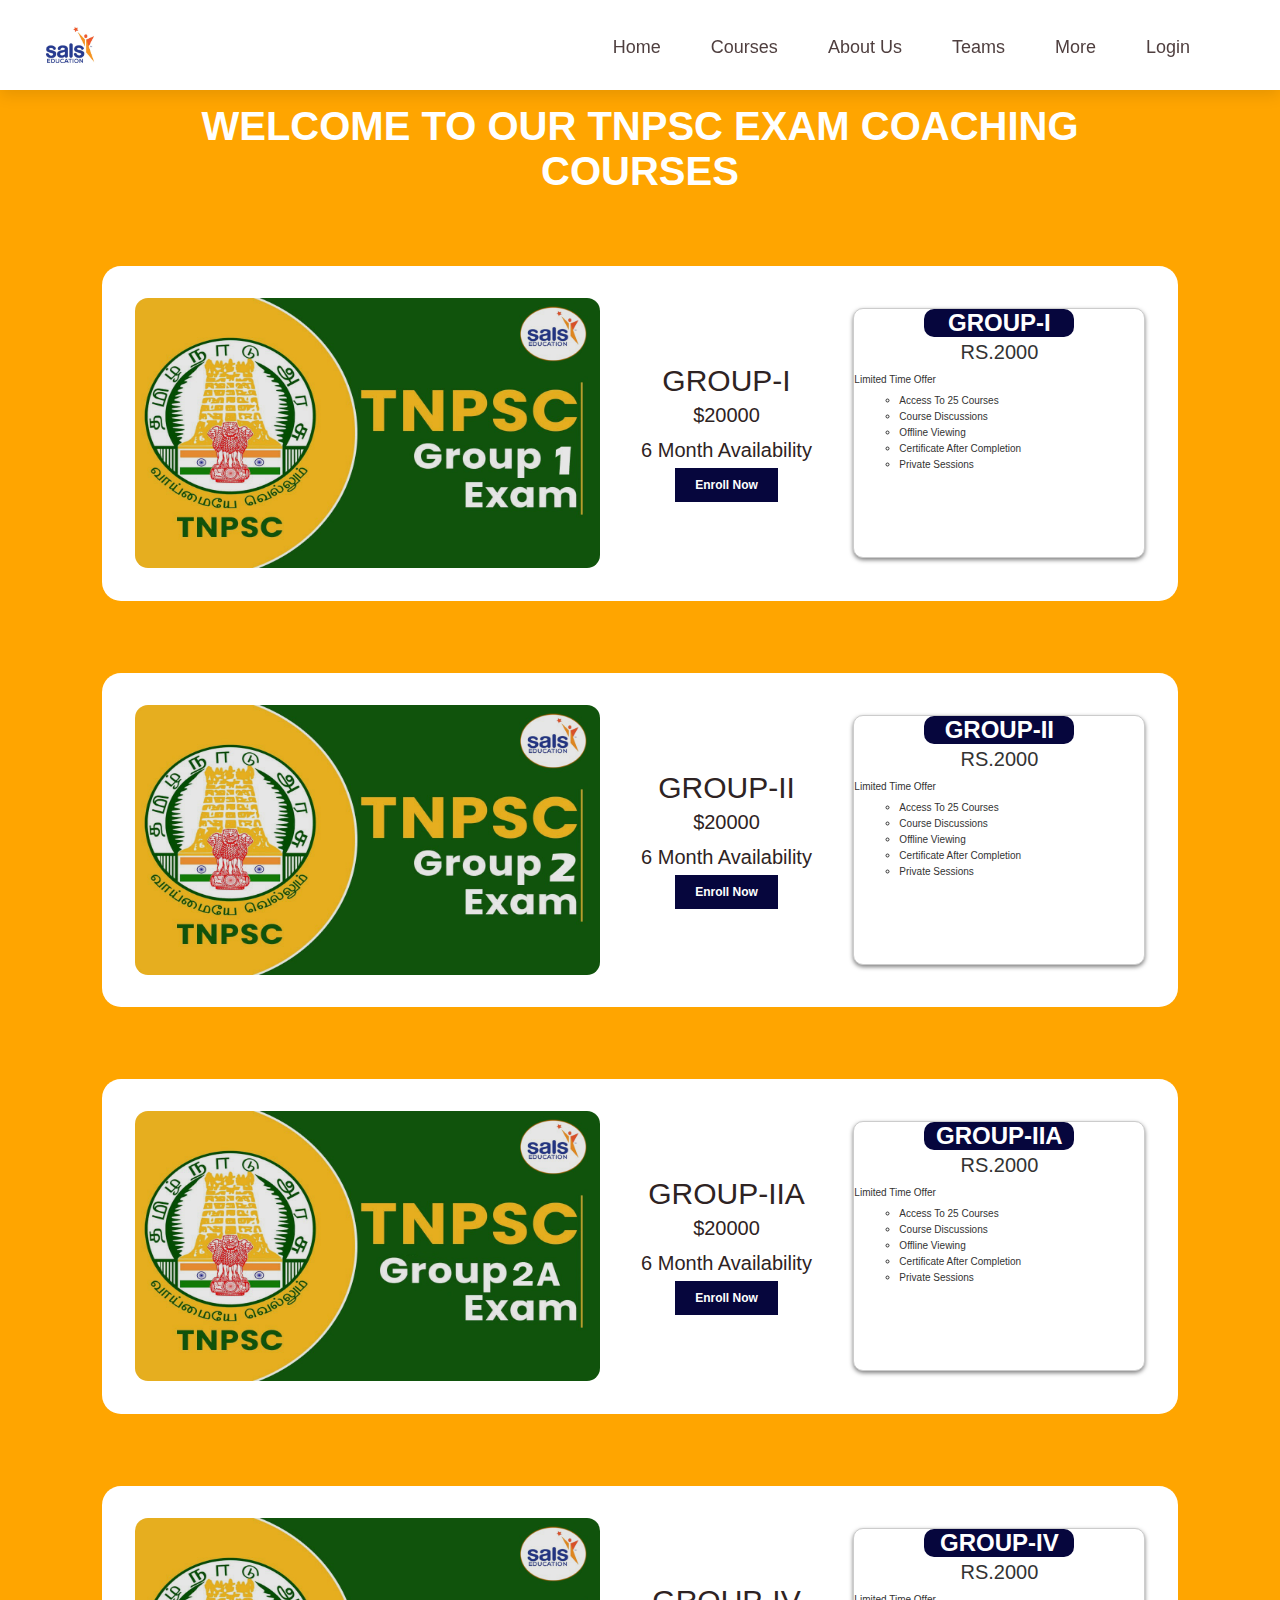
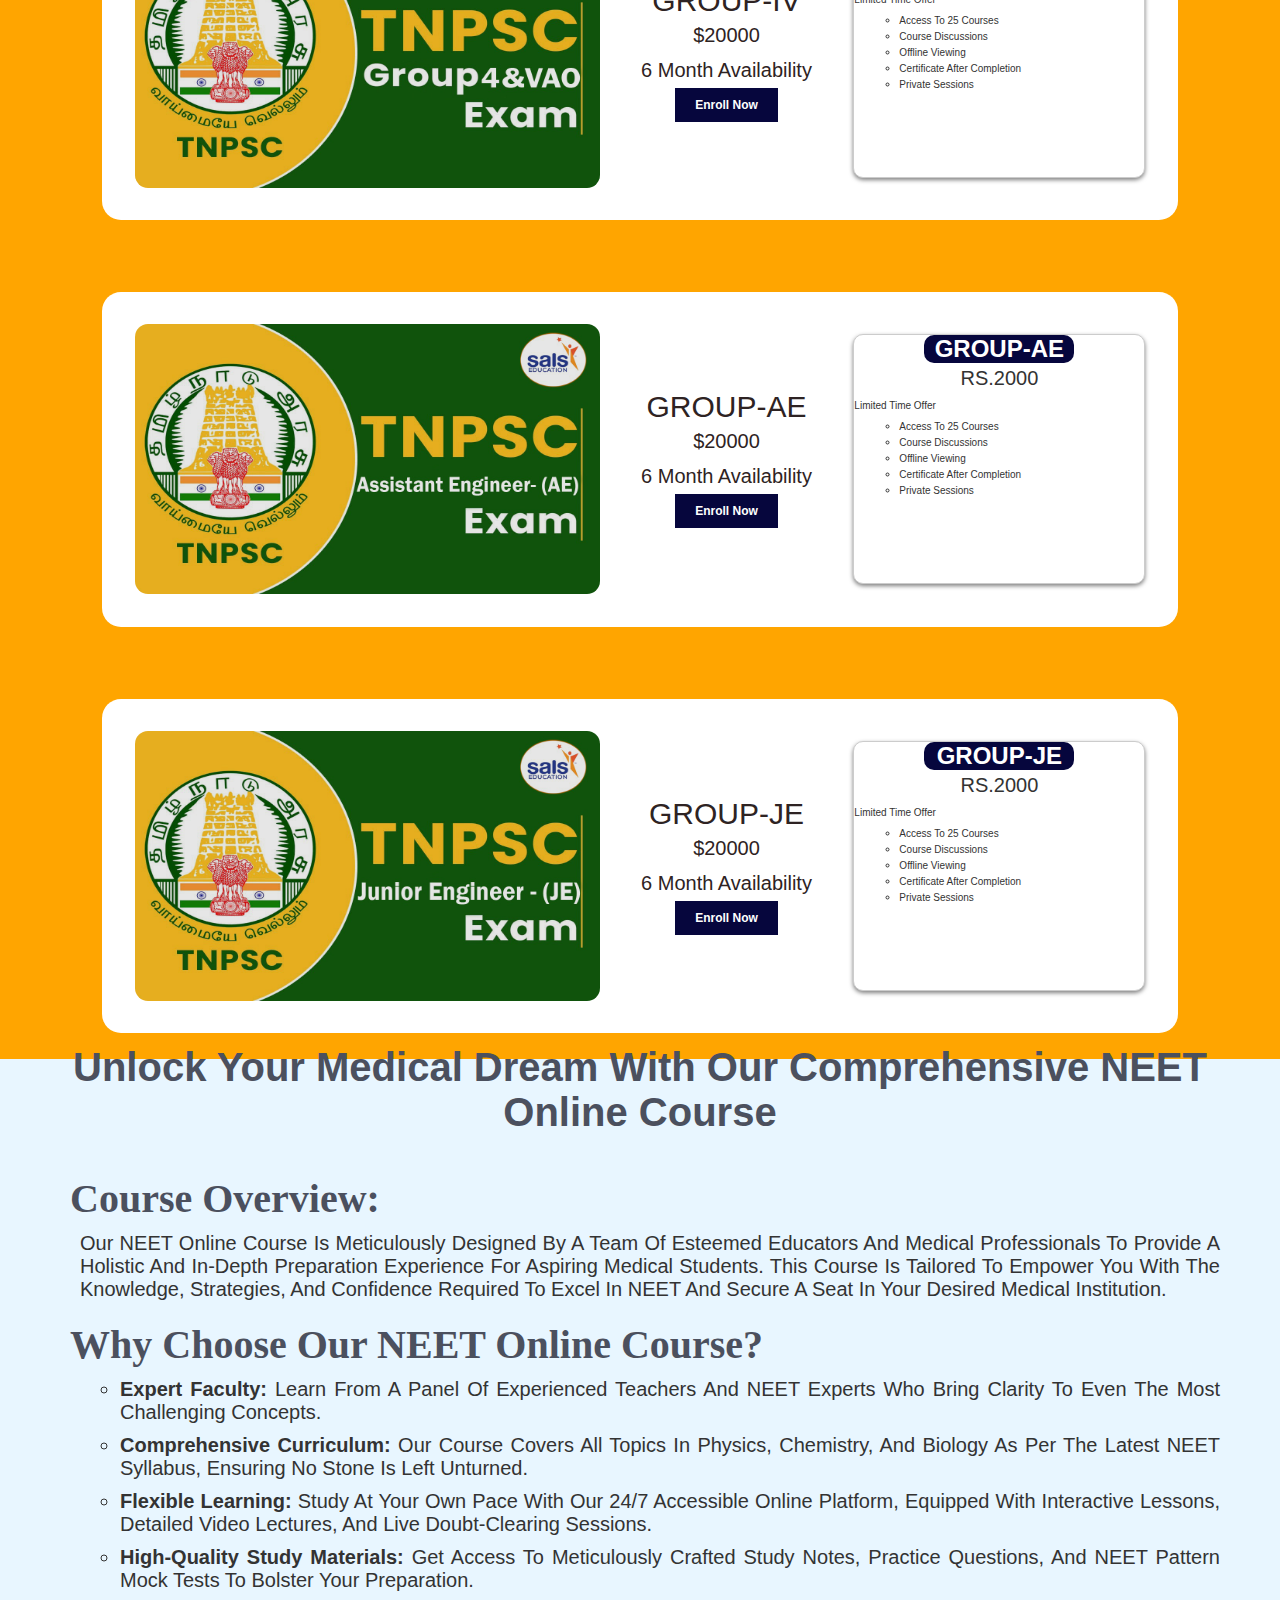
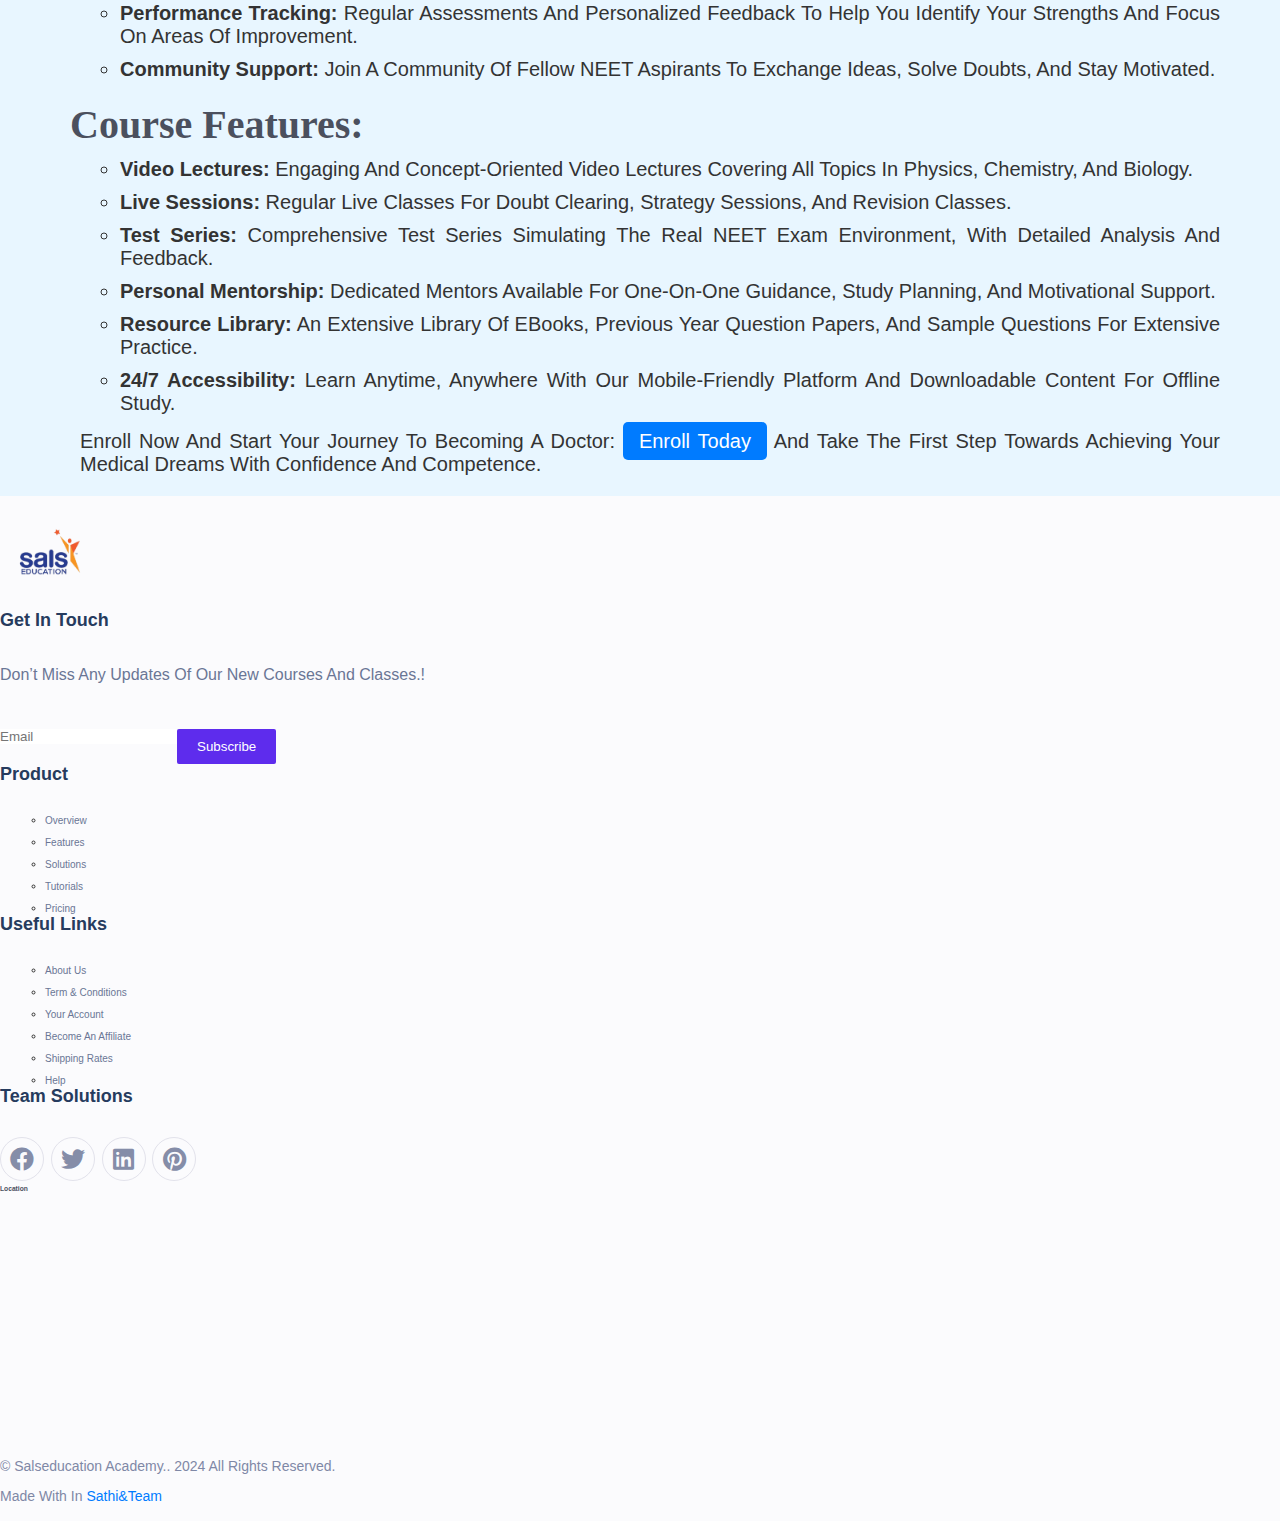
<file: TNPSC.html>
<!DOCTYPE html>
<html lang="en">

<head>
  <meta charset="UTF-8">
  <title>SALS TNPSC Courses</title>

  <!-- font awsome icons -->
  <link rel="stylesheet" href="https://cdnjs.cloudflare.com/ajax/libs/font-awesome/6.5.1/css/all.min.css"
    integrity="sha512-DTOQO9RWCH3ppGqcWaEA1BIZOC6xxalwEsw9c2QQeAIftl+Vegovlnee1c9QX4TctnWMn13TZye+giMm8e2LwA=="
    crossorigin="anonymous" referrerpolicy="no-referrer" />
  <link rel='stylesheet' href='https://cdnjs.cloudflare.com/ajax/libs/font-awesome/5.15.3/css/all.min.css'>
  <link rel="stylesheet" href="ug.css">

  <!-- styling css -->
  <link rel="stylesheet" href="ug.css">
  <link rel="stylesheet" href="style.css">
  <link href="https://cdn.jsdelivr.net/npm/bootstrap@5.0.2/dist/css/bootstrap.min.css" rel="stylesheet"
    integrity="sha384-EVSTQN3/azprG1Anm3QDgpJLIm9Nao0Yz1ztcQTwFspd3yD65VohhpuuCOmLASjC" crossorigin="anonymous">

  <!-- Script js -->
  <script src="script.js"></script>


</head>

<body>
  <!-- partial:index.partial.html -->
  <nav>
    <div class="wrapper">
      <img src="image/SALS.jpeg" alt="" heigh="80" width="80">
      <input type="radio" name="slider" id="menu-btn">
      <input type="radio" name="slider" id="close-btn">
      <ul class="nav-links">
        <label for="close-btn" class="btn close-btn"><i class="fas fa-times"></i></label>
        <li><a href="index.html">Home</a></li>
        <li>
          <a href="coursepage.html" class="desktop-item">Courses</a>
          <input type="checkbox" id="showMega">
          <label for="showMega" class="mobile-item">Mega Menu</label>
          <div class="mega-box">
            <div class="content">
              <div class="row">
                <img src="image/Untitled-design-2-1024x1024.png" alt="">
              </div>
              <div class="row">
                <header href="undergraduate.html">Under Graduate (UG)</header>
                <ul class="mega-links">
                  <li><a href="undergraduate.html" target="_blank">NEET</a></li>
                  <li><a href="undergraduate.html" target="_blank">JEE</a></li>
                  <li><a href="undergraduate.html" target="_blank">NDA</a></li>
                  <li><a href="undergraduate.html" target="_blank">ICAR</a></li>
                  <li><a href="undergraduate.html" target="_blank">CLAT</a></li>
                  <li><a href="undergraduate.html" target="_blank">IMU CET</a></li>
                </ul>
              </div>
              <div class="row">
                <header>TNPSC</header>
                <ul class="mega-links">
                  <li><a href="TNPSC.html" target="_blank">GROUP-I</a></li>
                  <li><a href="TNPSC.html" target="_blank">GROUP-II</a></li>
                  <li><a href="TNPSC.html" target="_blank">GROUP-II A</a></li>
                  <li><a href="TNPSC.html" target="_blank">GROUP-IV</a></li>
                  <li><a href="TNPSC.html" target="_blank">GROUP-VAO</a></li>
                  <li><a href="TNPSC.html" target="_blank">JE</a></li>
                </ul>
              </div>
              <div class="row">
                <header>UPSC</header>
                <ul class="mega-links">
                  <li><a href="UPSC.html" target="_blank">IAS</a></li>
                  <li><a href="UPSC.html" target="_blank">IPS</a></li>
                  <li><a href="UPSC.html" target="_blank">IFS</a></li>
                  <li><header>RRB</header></li>
                  <li><a href="RRB.html" target="_blank">NTPC</a></li>
                  <li><a href="RRB.html" target="_blank">RGDE</a></li>
                </ul>
              </div>
              <div class="row">
              <header>Banking Exams</header>
                <ul class="mega-links">
                  <li><a href="Bankingexam.html" target="_blank">PO</a></li>
                  <li><a href="Bankingexam.html" target="_blank">SO</a></li>
                  <li><a href="Bankingexam.html" target="_blank">AE</a></li>
                  <li><a href="Bankingexam.html" target="_blank">SBI</a></li>
                  <li><a href="Bankingexam.html" target="_blank">IBPS</a></li>
                  <li><a href="Bankingexam.html" target="_blank">Clerk</a></li>
                </ul>
              </div>
              <div class="row">
                <header>Post Graduate (PG)</header>
                <ul class="mega-links">
                  <li><a href="PG.html" target="_blank">CAT</a></li>
                  <li><a href="PG.html" target="_blank">GATE</a></li>
                  <li><header>SSC-Exams</header></li>
                  <li><a href="SSC.html" target="_blank">CGL</a></li>
                  <li><a href="SSC.html" target="_blank">CHSL</a></li>
                  <li><a href="SSC.html" target="_blank">MTS</a></li>
                </ul>
              </div>
            </div>
          </div>
        </li>
        <li><a href="#">About us</a></li>
        <li><a href="#">Teams</a></li>
        <li>
          <a href="#" class="desktop-item">More</a>
          <input type="checkbox" id="showDrop">
          <label for="showDrop" class="mobile-item">Dropdown Menu</label>
          <ul class="drop-menu">
            <li><a href="#">Drop menu 1</a></li>
            <li><a href="#">Drop menu 2</a></li>
            <li><a href="#">Drop menu 3</a></li>
            <li><a href="#">Drop menu 4</a></li>
          </ul>
        </li>
        <li><a  class="act" href="#">Login</a></li>
      </ul>
      <label for="menu-btn" class="btn menu-btn"><i class="fas fa-bars"></i></label>
    </div>
  </nav>   
<div class="course-container">
  <h1>WELCOME TO OUR TNPSC EXAM COACHING COURSES </h1>
  <div class="course1">
    <div class="crs1">
         <img src="image/Tnpsc Group 1.jpg">
        
         <div class="box02">
             <div class="name-of-course">GROUP-I</div>
             <div class="price-of-course">$20000</div>
             <div class="availability">6 month availability</div>
             <div class="btn-wrap"><a href="#" class="enroll-btn">Enroll now</a></div>
         </div>
         <div class="box">
          <div class="heading">GROUP-I</div>
          <div class="amt">
            <p>RS.2000</p>
          </div>
          <p>Limited time offer</p>
          <hr>
          <ul>
            <li>Access to 25 courses</li>
            <li>Course Discussions</li>
            <li>offline viewing</li>
            <li>Certificate after completion</li>
            <li>Private sessions</li>
          </ul>
          </div>
    
      </div>
  </div>
  <div class="course1">
    <div class="crs1">
         <img src="image/Tnpsc Group 2.jpg">
        
         <div class="box02">
             <div class="name-of-course">GROUP-II</div>
             <div class="price-of-course">$20000</div>
             <div class="availability">6 month availability</div>
             <div class="btn-wrap"><a href="#" class="enroll-btn">Enroll now</a></div>
         </div>
         <div class="box">
          <div class="heading">GROUP-II</div>
          <div class="amt">
            <p>RS.2000</p>
          </div>
          <p>Limited time offer</p>
          <hr>
          <ul>
            <li>Access to 25 courses</li>
            <li>Course Discussions</li>
            <li>offline viewing</li>
            <li>Certificate after completion</li>
            <li>Private sessions</li>
          </ul>
          </div>
    
      </div>
  </div>
  <div class="course1">
    <div class="crs1">
         <img src="image/Tnpsc Group 2a.jpg">
        
         <div class="box02">
             <div class="name-of-course">GROUP-IIA</div>
             <div class="price-of-course">$20000</div>
             <div class="availability">6 month availability</div>
             <div class="btn-wrap"><a href="#" class="enroll-btn">Enroll now</a></div>
         </div>
         <div class="box">
          <div class="heading">GROUP-IIA</div>
          <div class="amt">
            <p>RS.2000</p>
          </div>
          <p>Limited time offer</p>
          <hr>
          <ul>
            <li>Access to 25 courses</li>
            <li>Course Discussions</li>
            <li>offline viewing</li>
            <li>Certificate after completion</li>
            <li>Private sessions</li>
          </ul>
          </div>
    
      </div>
  </div>
  <div class="course1">
    <div class="crs1">
         <img src="image/Tnpsc Group 4.jpg">
        
         <div class="box02">
             <div class="name-of-course">GROUP-IV</div>
             <div class="price-of-course">$20000</div>
             <div class="availability">6 month availability</div>
             <div class="btn-wrap"><a href="#" class="enroll-btn">Enroll now</a></div>
         </div>
         <div class="box">
          <div class="heading">GROUP-IV</div>
          <div class="amt">
            <p>RS.2000</p>
          </div>
          <p>Limited time offer</p>
          <hr>
          <ul>
            <li>Access to 25 courses</li>
            <li>Course Discussions</li>
            <li>offline viewing</li>
            <li>Certificate after completion</li>
            <li>Private sessions</li>
          </ul>
          </div>
    
      </div>
  </div>
  <div class="course1">
    <div class="crs1">
         <img src="image/Tnpsc Group ae.jpg">
        
         <div class="box02">
             <div class="name-of-course">GROUP-AE</div>
             <div class="price-of-course">$20000</div>
             <div class="availability">6 month availability</div>
             <div class="btn-wrap"><a href="#" class="enroll-btn">Enroll now</a></div>
         </div>
         <div class="box">
          <div class="heading">GROUP-AE</div>
          <div class="amt">
            <p>RS.2000</p>
          </div>
          <p>Limited time offer</p>
          <hr>
          <ul>
            <li>Access to 25 courses</li>
            <li>Course Discussions</li>
            <li>offline viewing</li>
            <li>Certificate after completion</li>
            <li>Private sessions</li>
          </ul>
          </div>
    
      </div>
  </div>
  <div class="course1">
    <div class="crs1">
         <img src="image/Tnpsc Group je.jpg">
        
         <div class="box02">
             <div class="name-of-course">GROUP-JE</div>
             <div class="price-of-course">$20000</div>
             <div class="availability">6 month availability</div>
             <div class="btn-wrap"><a href="#" class="enroll-btn">Enroll now</a></div>
         </div>
         <div class="box">
          <div class="heading">GROUP-JE</div>
          <div class="amt">
            <p>RS.2000</p>
          </div>
          <p>Limited time offer</p>
          <hr>
          <ul>
            <li>Access to 25 courses</li>
            <li>Course Discussions</li>
            <li>offline viewing</li>
            <li>Certificate after completion</li>
            <li>Private sessions</li>
          </ul>
          </div>
    
      </div>
  </div>
</div>
<br> <br> <br> <br> <br> <br>
<section class="neettxt">

    <h1 class="main-heading">Unlock Your Medical Dream with Our Comprehensive NEET Online Course</h1>

    <h2 class="sub-heading">Course Overview:</h2>
    <p class="paragraph">Our NEET online course is meticulously designed by a team of esteemed educators and
        medical professionals to provide a holistic and in-depth preparation experience for aspiring medical
        students. This course is tailored to empower you with the knowledge, strategies, and confidence
        required to excel in NEET and secure a seat in your desired medical institution.</p>

    <h2 class="sub-heading">Why Choose Our NEET Online Course?</h2>
    <ul class="list">
        <li class="list-item"><strong>Expert Faculty:</strong> Learn from a panel of experienced teachers
            and NEET experts who bring clarity to even the most challenging concepts.</li>
        <li class="list-item"><strong>Comprehensive Curriculum:</strong> Our course covers all topics in
            Physics, Chemistry, and Biology as per the latest NEET syllabus, ensuring no stone is left
            unturned.</li>
        <li class="list-item"><strong>Flexible Learning:</strong> Study at your own pace with our 24/7
            accessible online platform, equipped with interactive lessons, detailed video lectures, and live
            doubt-clearing sessions.</li>
        <li class="list-item"><strong>High-Quality Study Materials:</strong> Get access to meticulously
            crafted study notes, practice questions, and NEET pattern mock tests to bolster your
            preparation.</li>
        <li class="list-item"><strong>Performance Tracking:</strong> Regular assessments and personalized
            feedback to help you identify your strengths and focus on areas of improvement.</li>
        <li class="list-item"><strong>Community Support:</strong> Join a community of fellow NEET aspirants
            to exchange ideas, solve doubts, and stay motivated.</li>
    </ul>

    <h2 class="sub-heading">Course Features:</h2>
    <ul class="list">
        <li class="list-item"><strong>Video Lectures:</strong> Engaging and concept-oriented video lectures
            covering all topics in Physics, Chemistry, and Biology.</li>
        <li class="list-item"><strong>Live Sessions:</strong> Regular live classes for doubt clearing,
            strategy sessions, and revision classes.</li>
        <li class="list-item"><strong>Test Series:</strong> Comprehensive test series simulating the real
            NEET exam environment, with detailed analysis and feedback.</li>
        <li class="list-item"><strong>Personal Mentorship:</strong> Dedicated mentors available for
            one-on-one guidance, study planning, and motivational support.</li>
        <li class="list-item"><strong>Resource Library:</strong> An extensive library of eBooks, previous
            year question papers, and sample questions for extensive practice.</li>
        <li class="list-item"><strong>24/7 Accessibility:</strong> Learn anytime, anywhere with our
            mobile-friendly platform and downloadable content for offline study.</li>
    </ul>

    <p class="paragraph">Enroll Now and Start Your Journey to Becoming a Doctor: <a href="#"
            class="enroll-link">Enroll today</a> and take the first step towards achieving your medical
        dreams with confidence and competence.</p>
</section>

<!--footer-->
<footer class="new_footer_area bg_color">
  <div class="new_footer_top">
      <img src="image/SALS-removebg-preview.png" alt="">
  
      <div class="container">
          <div class="row">
              <div class="col-lg-3 col-md-6">
                  <div class="f_widget company_widget wow fadeInLeft" data-wow-delay="0.2s" style="visibility: visible; animation-delay: 0.2s; animation-name: fadeInLeft;">
                      <h3 class="f-title f_600 t_color f_size_18">Get in Touch</h3>
                      <p>Don’t miss any updates of our new Courses and Classes.!</p>
                      <form action="#" class="f_subscribe_two mailchimp" method="post" novalidate="true" _lpchecked="1">
                          <input type="text" name="EMAIL" class="form-control memail" placeholder="Email">
                          <button class="btn btn_get btn_get_two" type="submit">Subscribe</button>
                          <p class="mchimp-errmessage" style="display: none;"></p>
                          <p class="mchimp-sucmessage" style="display: none;"></p>
                      </form>
                  </div>
              </div>
              <div class="col-lg-3 col-md-6">
                  <div class="f_widget about-widget pl_70 wow fadeInLeft" data-wow-delay="0.4s" style="visibility: visible; animation-delay: 0.4s; animation-name: fadeInLeft;">
                      <h3 class="f-title f_600 t_color f_size_18">Product</h3>
                      <ul class="list-unstyled f_list">
                          <li><a href="#">Overview</a></li>
                          <li><a href="#">Features</a></li>
                          <li><a href="#">Solutions</a></li>
                          <li><a href="#">Tutorials</a></li>
                          <li><a href="#">Pricing</a></li>
                      </ul>
                  </div>
              </div>
              <div class="col-lg-3 col-md-6">
                  <div class="f_widget about-widget pl_70 wow fadeInLeft" data-wow-delay="0.6s" style="visibility: visible; animation-delay: 0.6s; animation-name: fadeInLeft;">
                      <h3 class="f-title f_600 t_color f_size_18">Useful links</h3>
                      <ul class="list-unstyled f_list">
                          <li><a href="#">About us</a></li>
                          <li><a href="#">Term &amp; conditions</a></li>
                          <li><a href="#">Your Account</a></li>
                          <li><a href="#">Become An Affiliate</a></li>
                          <li><a href="#">Shipping Rates</a></li>
                          <li><a href="#">Help</a></li>
                      </ul>
                  </div>
              </div>
              
              <div class="col-lg-3 col-md-6">
                  <div class="f_widget social-widget pl_70 wow fadeInLeft" data-wow-delay="0.8s" style="visibility: visible; animation-delay: 0.8s; animation-name: fadeInLeft;">
                      <h3 class="f-title f_600 t_color f_size_18">Team Solutions</h3>
                      <div class="f_social_icon">
                          <a href="#" class="fab fa-facebook"></a>
                          <a href="#" class="fab fa-twitter"></a>
                          <a href="#" class="fab fa-linkedin"></a>
                          <a href="#" class="fab fa-pinterest"></a>
                          
                      </div>
                  </div>
              </div>
          </div>
      </div>
      <div class="footer_bg">
          <div class="footer_bg_one"></div>
          <div class="footer_bg_two"></div>
              <h6 class="text-uppercase fw-bold mb-4">Location</h6>
              <!-- Embed Google Map -->
              <div class="embed-responsive embed-responsive-16by9">
                  <iframe class="embed-responsive-item" src="https://www.google.com/maps/embed?pb=!1m18!1m12!1m3!1d3886.5439008719104!2d80.1480461740978!3d13.064678287259293!2m3!1f0!2f0!3f0!3m2!1i1024!2i768!4f13.1!3m3!1m2!1s0x3a526170f2955555%3A0xb10196b8e59648a3!2sSALS%20Educational%20Academy!5e0!3m2!1sen!2sus!4v1712386819651!5m2!1sen!2sus" width="600" height="450" style="border:0;" allowfullscreen="" loading="lazy" referrerpolicy="no-referrer-when-downgrade"></iframe>
              </div>
      </div>
  </div>
  <div class="footer_bottom">
      <div class="container">
          <div class="row align-items-center">
              <div class="col-lg-6 col-sm-7">
                  <p class="mb-0 f_400">© salseducation Academy.. 2024 All rights reserved.</p>
              </div>
              <div class="col-lg-6 col-sm-5 text-right">
                  <p>Made with <i class="icon_heart"></i> in <a href="#" target="_blank">sathi&team</a></p>
              </div>
          </div>
      </div>
  </div>
</footer>
<!-- End of .container -->

</body>
</html>
</file>
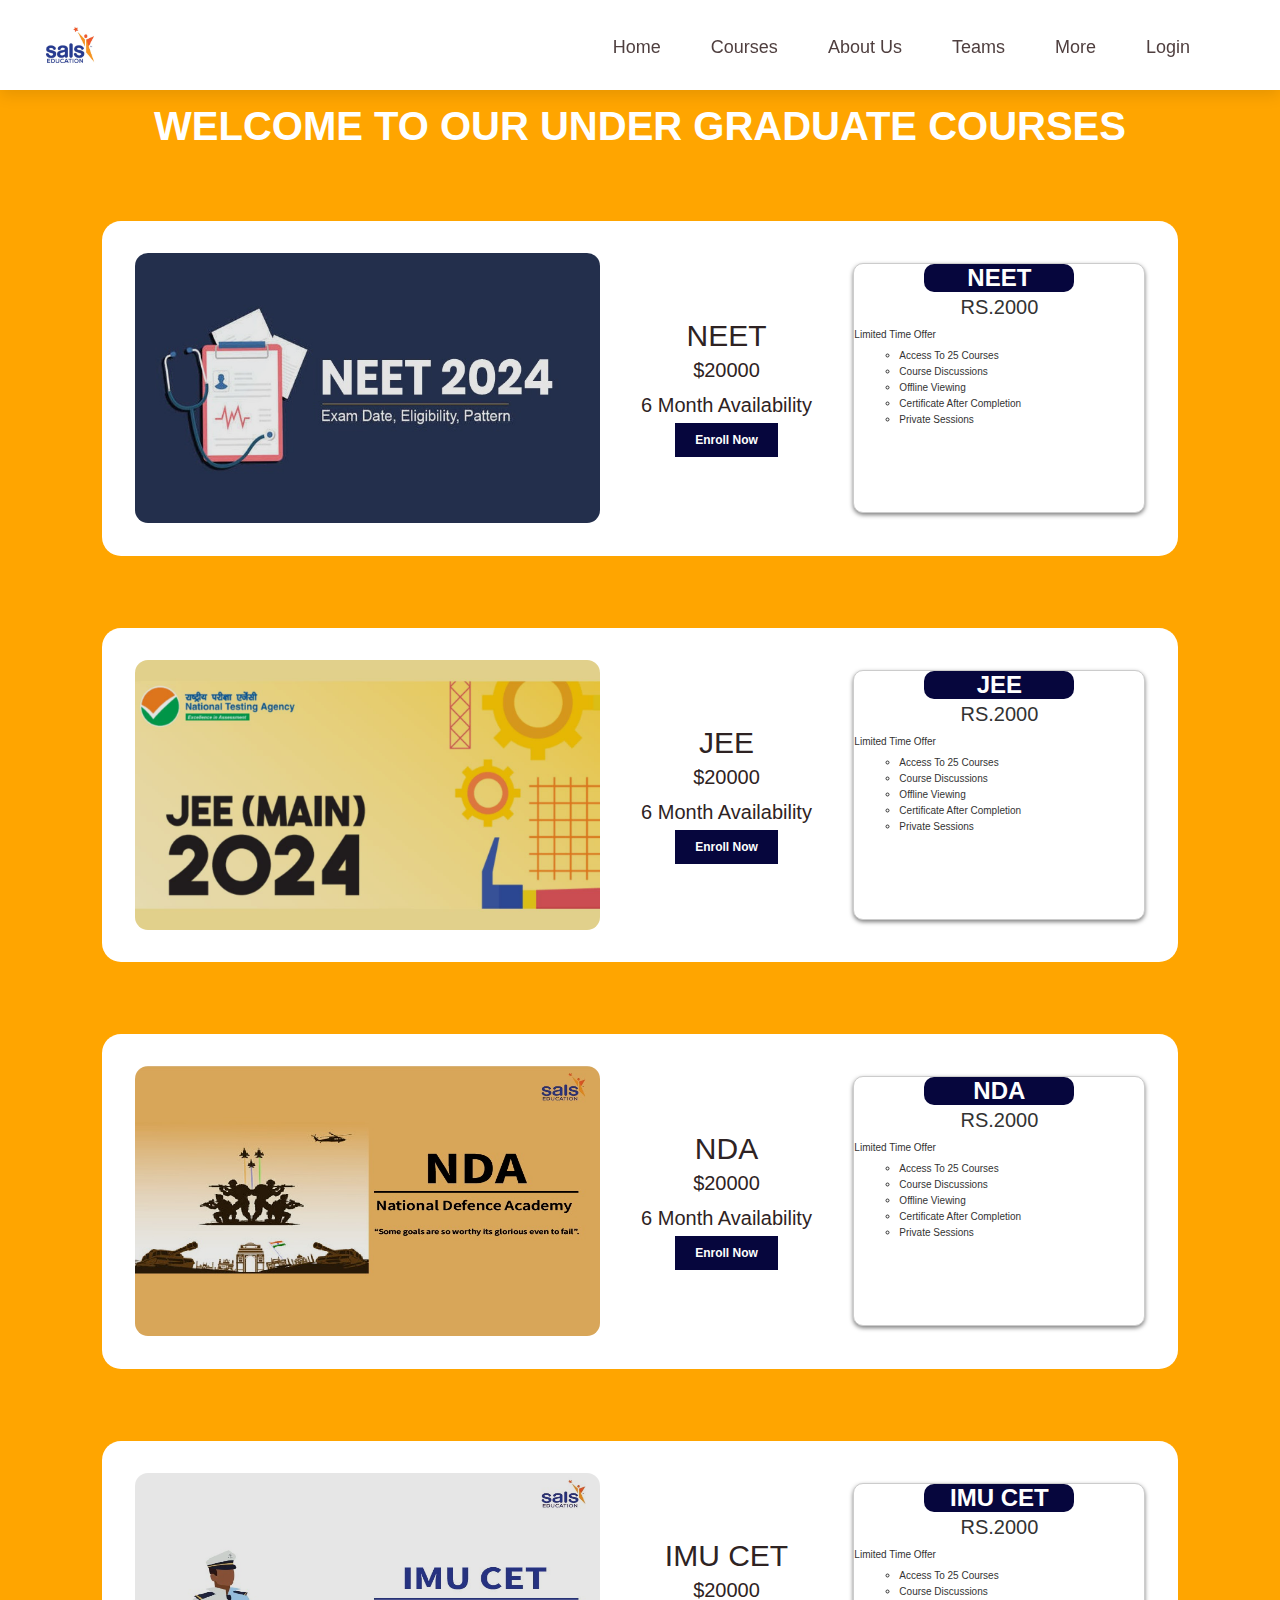
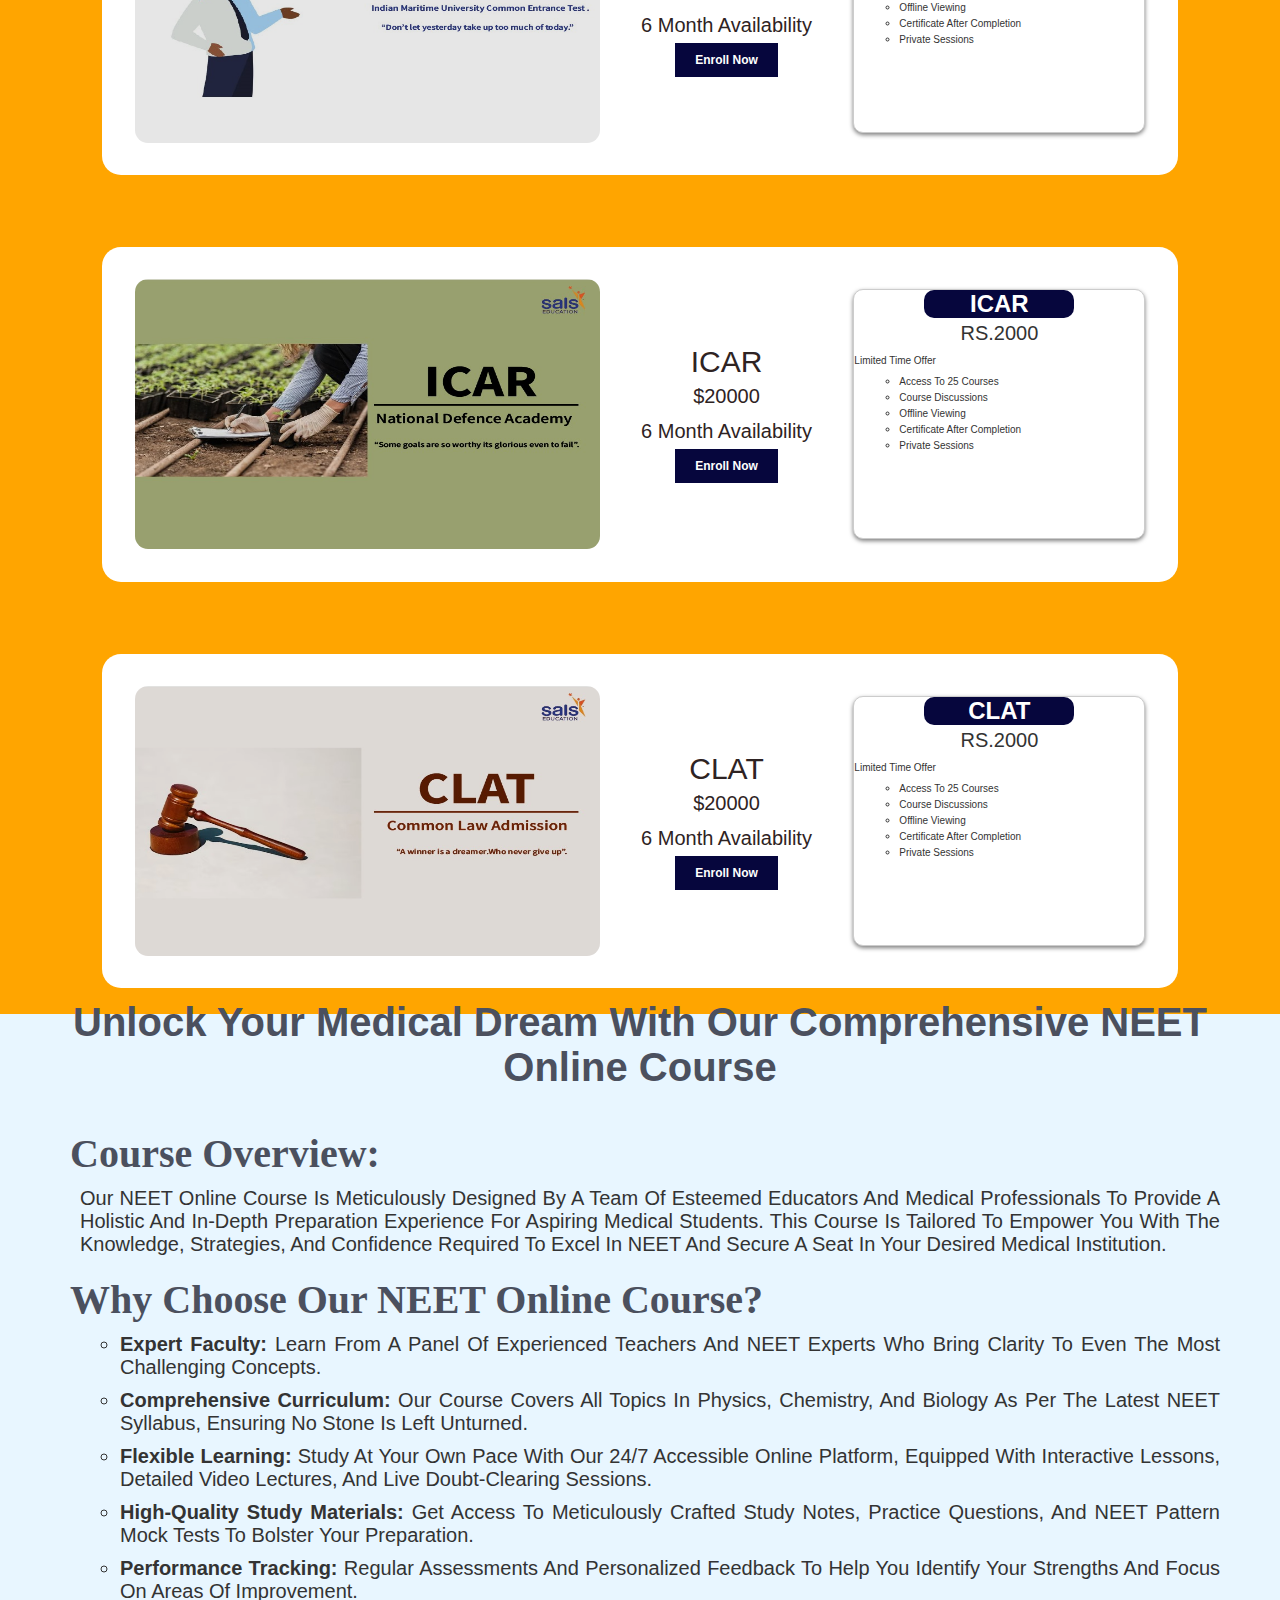
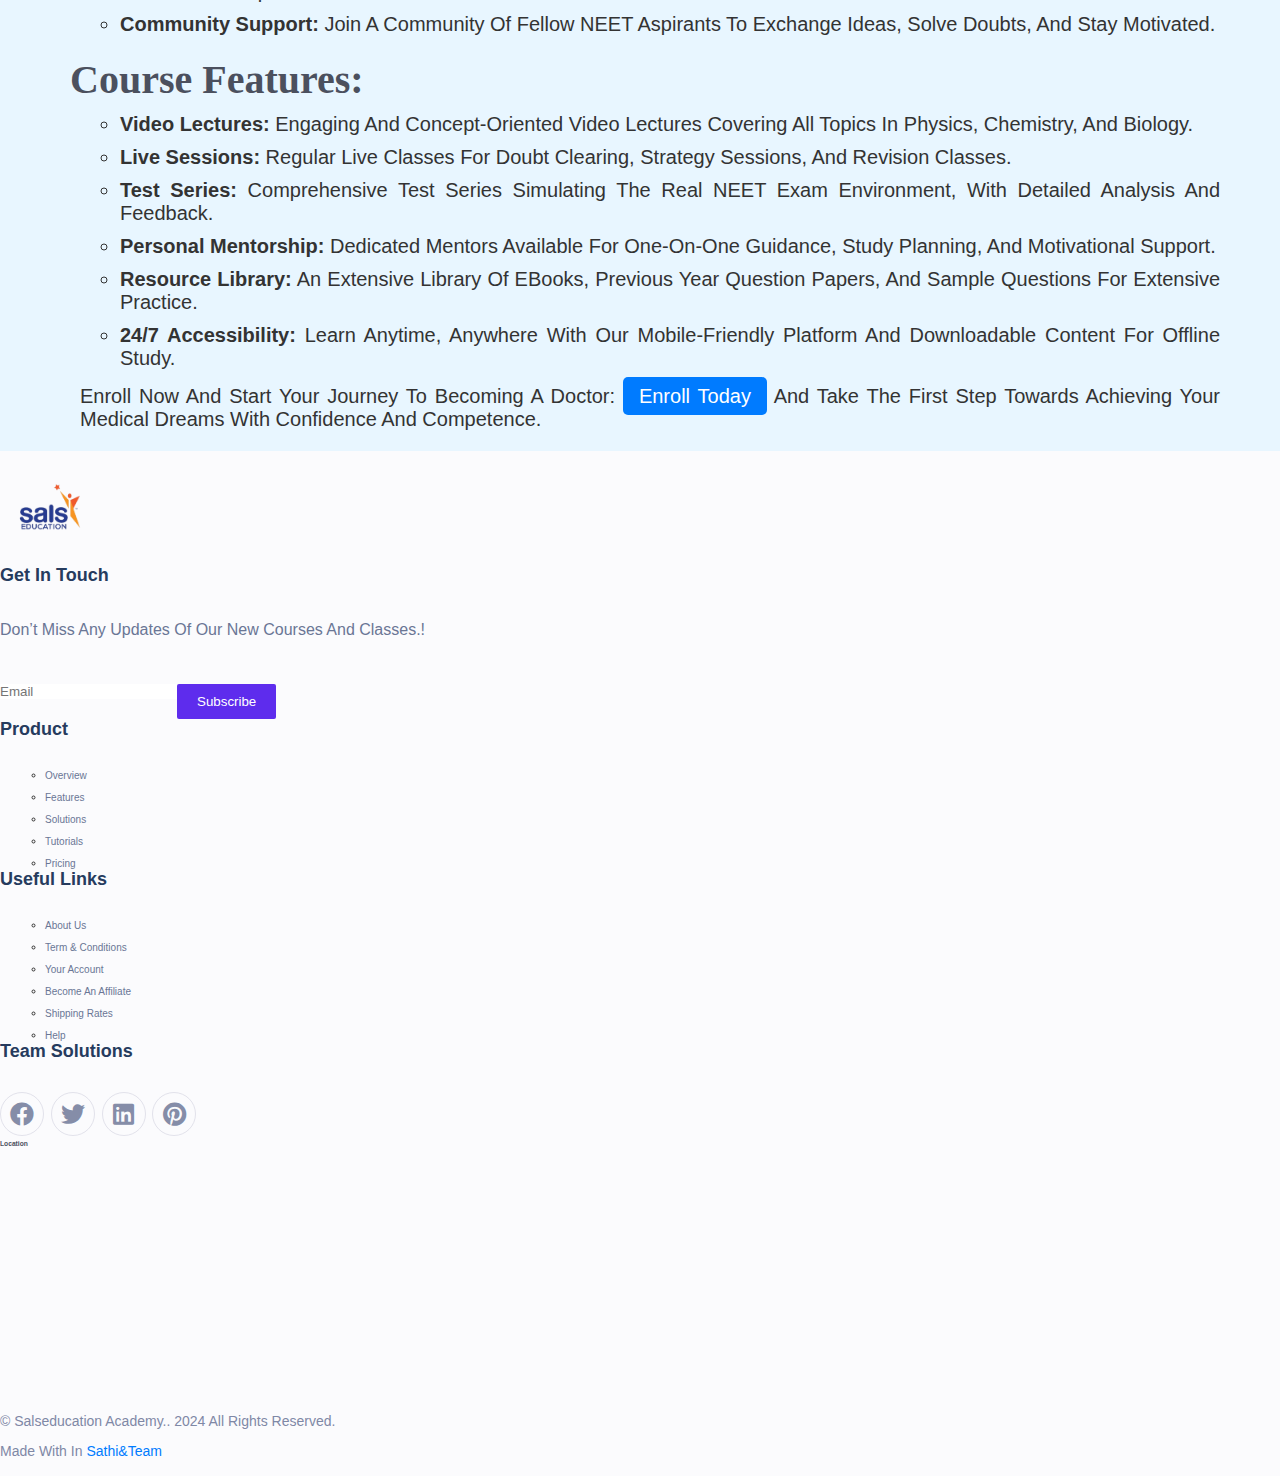
<file: undergraduate.html>
<!DOCTYPE html>
<html lang="en">

<head>
  <meta charset="UTF-8">
  <title>SALS UG Courses</title>

  <!-- font awsome icons -->
  <link rel="stylesheet" href="https://cdnjs.cloudflare.com/ajax/libs/font-awesome/6.5.1/css/all.min.css"
    integrity="sha512-DTOQO9RWCH3ppGqcWaEA1BIZOC6xxalwEsw9c2QQeAIftl+Vegovlnee1c9QX4TctnWMn13TZye+giMm8e2LwA=="
    crossorigin="anonymous" referrerpolicy="no-referrer" />
  <link rel='stylesheet' href='https://cdnjs.cloudflare.com/ajax/libs/font-awesome/5.15.3/css/all.min.css'>
  <link rel="stylesheet" href="ug.css">

  <!-- styling css -->
  <link rel="stylesheet" href="ug.css">
  <link rel="stylesheet" href="style.css">
  <link href="https://cdn.jsdelivr.net/npm/bootstrap@5.0.2/dist/css/bootstrap.min.css" rel="stylesheet"
    integrity="sha384-EVSTQN3/azprG1Anm3QDgpJLIm9Nao0Yz1ztcQTwFspd3yD65VohhpuuCOmLASjC" crossorigin="anonymous">

  <!-- Script js -->
  <script src="script.js"></script>


</head>

<body>
  <!-- partial:index.partial.html -->
  <nav>
    <div class="wrapper">
      <img src="image/SALS.jpeg" alt="" heigh="80" width="80">
      <input type="radio" name="slider" id="menu-btn">
      <input type="radio" name="slider" id="close-btn">
      <ul class="nav-links">
        <label for="close-btn" class="btn close-btn"><i class="fas fa-times"></i></label>
        <li><a href="index.html">Home</a></li>
        <li>
          <a href="coursepage.html" class="desktop-item">Courses</a>
          <input type="checkbox" id="showMega">
          <label for="showMega" class="mobile-item">Mega Menu</label>
          <div class="mega-box">
            <div class="content">
              <div class="row">
                <img src="image/Untitled-design-2-1024x1024.png" alt="">
              </div>
              <div class="row">
                <header href="undergraduate.html">Under Graduate (UG)</header>
                <ul class="mega-links">
                  <li><a href="undergraduate.html" target="_blank">NEET</a></li>
                  <li><a href="undergraduate.html" target="_blank">JEE</a></li>
                  <li><a href="undergraduate.html" target="_blank">NDA</a></li>
                  <li><a href="undergraduate.html" target="_blank">ICAR</a></li>
                  <li><a href="undergraduate.html" target="_blank">CLAT</a></li>
                  <li><a href="undergraduate.html" target="_blank">IMU CET</a></li>
                </ul>
              </div>
              <div class="row">
                <header>TNPSC</header>
                <ul class="mega-links">
                  <li><a href="TNPSC.html" target="_blank">GROUP-I</a></li>
                  <li><a href="TNPSC.html" target="_blank">GROUP-II</a></li>
                  <li><a href="TNPSC.html" target="_blank">GROUP-II A</a></li>
                  <li><a href="TNPSC.html" target="_blank">GROUP-IV</a></li>
                  <li><a href="TNPSC.html" target="_blank">GROUP-VAO</a></li>
                  <li><a href="TNPSC.html" target="_blank">JE</a></li>
                </ul>
              </div>
              <div class="row">
                <header>UPSC</header>
                <ul class="mega-links">
                  <li><a href="UPSC.html" target="_blank">IAS</a></li>
                  <li><a href="UPSC.html" target="_blank">IPS</a></li>
                  <li><a href="UPSC.html" target="_blank">IFS</a></li>
                  <li><header>RRB</header></li>
                  <li><a href="RRB.html" target="_blank">NTPC</a></li>
                  <li><a href="RRB.html" target="_blank">RGDE</a></li>
                </ul>
              </div>
              <div class="row">
              <header>Banking Exams</header>
                <ul class="mega-links">
                  <li><a href="Bankingexam.html" target="_blank">PO</a></li>
                  <li><a href="Bankingexam.html" target="_blank">SO</a></li>
                  <li><a href="Bankingexam.html" target="_blank">AE</a></li>
                  <li><a href="Bankingexam.html" target="_blank">SBI</a></li>
                  <li><a href="Bankingexam.html" target="_blank">IBPS</a></li>
                  <li><a href="Bankingexam.html" target="_blank">Clerk</a></li>
                </ul>
              </div>
              <div class="row">
                <header>Post Graduate (PG)</header>
                <ul class="mega-links">
                  <li><a href="PG.html" target="_blank">CAT</a></li>
                  <li><a href="PG.html" target="_blank">GATE</a></li>
                  <li><header>SSC-Exams</header></li>
                  <li><a href="SSC.html" target="_blank">CGL</a></li>
                  <li><a href="SSC.html" target="_blank">CHSL</a></li>
                  <li><a href="SSC.html" target="_blank">MTS</a></li>
                </ul>
              </div>
            </div>
          </div>
        </li>
        <li><a href="#">About us</a></li>
        <li><a href="#">Teams</a></li>
        <li>
          <a href="#" class="desktop-item">More</a>
          <input type="checkbox" id="showDrop">
          <label for="showDrop" class="mobile-item">Dropdown Menu</label>
          <ul class="drop-menu">
            <li><a href="#">Drop menu 1</a></li>
            <li><a href="#">Drop menu 2</a></li>
            <li><a href="#">Drop menu 3</a></li>
            <li><a href="#">Drop menu 4</a></li>
          </ul>
        </li>
        <li><a  class="act" href="#">Login</a></li>
      </ul>
      <label for="menu-btn" class="btn menu-btn"><i class="fas fa-bars"></i></label>
    </div>
  </nav>   
<div class="course-container">
  <h1>WELCOME TO OUR UNDER GRADUATE COURSES </h1>
  <div class="course1">
    <div class="crs1">
         <img src="image/NEET.jpeg">
        
         <div class="box02">
             <div class="name-of-course">NEET</div>
             <div class="price-of-course">$20000</div>
             <div class="availability">6 month availability</div>
             <div class="btn-wrap"><a href="#" class="enroll-btn">Enroll now</a></div>
         </div>
         <div class="box">
          <div class="heading">NEET</div>
          <div class="amt">
            <p>RS.2000</p>
          </div>
          <p>Limited time offer</p>
          <hr>
          <ul>
            <li>Access to 25 courses</li>
            <li>Course Discussions</li>
            <li>offline viewing</li>
            <li>Certificate after completion</li>
            <li>Private sessions</li>
          </ul>
          </div>
    
      </div>
  </div>
  <div class="course1">
    <div class="crs1">
         <img src="image/jee(main).jpeg">
        
         <div class="box02">
             <div class="name-of-course">JEE</div>
             <div class="price-of-course">$20000</div>
             <div class="availability">6 month availability</div>
             <div class="btn-wrap"><a href="#" class="enroll-btn">Enroll now</a></div>
         </div>
         <div class="box">
          <div class="heading">JEE</div>
          <div class="amt">
            <p>RS.2000</p>
          </div>
          <p>Limited time offer</p>
          <hr>
          <ul>
            <li>Access to 25 courses</li>
            <li>Course Discussions</li>
            <li>offline viewing</li>
            <li>Certificate after completion</li>
            <li>Private sessions</li>
          </ul>
          </div>
    
      </div>
  </div>
  <div class="course1">
    <div class="crs1">
         <img src="image/NDA.jpg">
        
         <div class="box02">
             <div class="name-of-course">NDA</div>
             <div class="price-of-course">$20000</div>
             <div class="availability">6 month availability</div>
             <div class="btn-wrap"><a href="#" class="enroll-btn">Enroll now</a></div>
         </div>
         <div class="box">
          <div class="heading">NDA</div>
          <div class="amt">
            <p>RS.2000</p>
          </div>
          <p>Limited time offer</p>
          <hr>
          <ul>
            <li>Access to 25 courses</li>
            <li>Course Discussions</li>
            <li>offline viewing</li>
            <li>Certificate after completion</li>
            <li>Private sessions</li>
          </ul>
          </div>
    
      </div>
  </div>
  <div class="course1">
    <div class="crs1">
         <img src="image/IMUCET.jpg">
        
         <div class="box02">
             <div class="name-of-course">IMU CET</div>
             <div class="price-of-course">$20000</div>
             <div class="availability">6 month availability</div>
             <div class="btn-wrap"><a href="#" class="enroll-btn">Enroll now</a></div>
         </div>
         <div class="box">
          <div class="heading">IMU CET</div>
          <div class="amt">
            <p>RS.2000</p>
          </div>
          <p>Limited time offer</p>
          <hr>
          <ul>
            <li>Access to 25 courses</li>
            <li>Course Discussions</li>
            <li>offline viewing</li>
            <li>Certificate after completion</li>
            <li>Private sessions</li>
          </ul>
          </div>
    
      </div>
  </div>
  <div class="course1">
    <div class="crs1">
         <img src="image/ICAR.jpg">
        
         <div class="box02">
             <div class="name-of-course">ICAR</div>
             <div class="price-of-course">$20000</div>
             <div class="availability">6 month availability</div>
             <div class="btn-wrap"><a href="#" class="enroll-btn">Enroll now</a></div>
         </div>
         <div class="box">
          <div class="heading">ICAR</div>
          <div class="amt">
            <p>RS.2000</p>
          </div>
          <p>Limited time offer</p>
          <hr>
          <ul>
            <li>Access to 25 courses</li>
            <li>Course Discussions</li>
            <li>offline viewing</li>
            <li>Certificate after completion</li>
            <li>Private sessions</li>
          </ul>
          </div>
    
      </div>
  </div>
  <div class="course1">
    <div class="crs1">
         <img src="image/CLAT.jpg">
        
         <div class="box02">
             <div class="name-of-course">CLAT</div>
             <div class="price-of-course">$20000</div>
             <div class="availability">6 month availability</div>
             <div class="btn-wrap"><a href="#" class="enroll-btn">Enroll now</a></div>
         </div>
         <div class="box">
          <div class="heading">CLAT</div>
          <div class="amt">
            <p>RS.2000</p>
          </div>
          <p>Limited time offer</p>
          <hr>
          <ul>
            <li>Access to 25 courses</li>
            <li>Course Discussions</li>
            <li>offline viewing</li>
            <li>Certificate after completion</li>
            <li>Private sessions</li>
          </ul>
          </div>
    
      </div>
  </div>
</div>
<br> <br> <br> <br> <br> <br>
<section class="neettxt">

    <h1 class="main-heading">Unlock Your Medical Dream with Our Comprehensive NEET Online Course</h1>

    <h2 class="sub-heading">Course Overview:</h2>
    <p class="paragraph">Our NEET online course is meticulously designed by a team of esteemed educators and
        medical professionals to provide a holistic and in-depth preparation experience for aspiring medical
        students. This course is tailored to empower you with the knowledge, strategies, and confidence
        required to excel in NEET and secure a seat in your desired medical institution.</p>

    <h2 class="sub-heading">Why Choose Our NEET Online Course?</h2>
    <ul class="list">
        <li class="list-item"><strong>Expert Faculty:</strong> Learn from a panel of experienced teachers
            and NEET experts who bring clarity to even the most challenging concepts.</li>
        <li class="list-item"><strong>Comprehensive Curriculum:</strong> Our course covers all topics in
            Physics, Chemistry, and Biology as per the latest NEET syllabus, ensuring no stone is left
            unturned.</li>
        <li class="list-item"><strong>Flexible Learning:</strong> Study at your own pace with our 24/7
            accessible online platform, equipped with interactive lessons, detailed video lectures, and live
            doubt-clearing sessions.</li>
        <li class="list-item"><strong>High-Quality Study Materials:</strong> Get access to meticulously
            crafted study notes, practice questions, and NEET pattern mock tests to bolster your
            preparation.</li>
        <li class="list-item"><strong>Performance Tracking:</strong> Regular assessments and personalized
            feedback to help you identify your strengths and focus on areas of improvement.</li>
        <li class="list-item"><strong>Community Support:</strong> Join a community of fellow NEET aspirants
            to exchange ideas, solve doubts, and stay motivated.</li>
    </ul>

    <h2 class="sub-heading">Course Features:</h2>
    <ul class="list">
        <li class="list-item"><strong>Video Lectures:</strong> Engaging and concept-oriented video lectures
            covering all topics in Physics, Chemistry, and Biology.</li>
        <li class="list-item"><strong>Live Sessions:</strong> Regular live classes for doubt clearing,
            strategy sessions, and revision classes.</li>
        <li class="list-item"><strong>Test Series:</strong> Comprehensive test series simulating the real
            NEET exam environment, with detailed analysis and feedback.</li>
        <li class="list-item"><strong>Personal Mentorship:</strong> Dedicated mentors available for
            one-on-one guidance, study planning, and motivational support.</li>
        <li class="list-item"><strong>Resource Library:</strong> An extensive library of eBooks, previous
            year question papers, and sample questions for extensive practice.</li>
        <li class="list-item"><strong>24/7 Accessibility:</strong> Learn anytime, anywhere with our
            mobile-friendly platform and downloadable content for offline study.</li>
    </ul>

    <p class="paragraph">Enroll Now and Start Your Journey to Becoming a Doctor: <a href="#"
            class="enroll-link">Enroll today</a> and take the first step towards achieving your medical
        dreams with confidence and competence.</p>
</section>

<!--footer-->
<footer class="new_footer_area bg_color">
  <div class="new_footer_top">
      <img src="image/SALS-removebg-preview.png" alt="">
  
      <div class="container">
          <div class="row">
              <div class="col-lg-3 col-md-6">
                  <div class="f_widget company_widget wow fadeInLeft" data-wow-delay="0.2s" style="visibility: visible; animation-delay: 0.2s; animation-name: fadeInLeft;">
                      <h3 class="f-title f_600 t_color f_size_18">Get in Touch</h3>
                      <p>Don’t miss any updates of our new Courses and Classes.!</p>
                      <form action="#" class="f_subscribe_two mailchimp" method="post" novalidate="true" _lpchecked="1">
                          <input type="text" name="EMAIL" class="form-control memail" placeholder="Email">
                          <button class="btn btn_get btn_get_two" type="submit">Subscribe</button>
                          <p class="mchimp-errmessage" style="display: none;"></p>
                          <p class="mchimp-sucmessage" style="display: none;"></p>
                      </form>
                  </div>
              </div>
              <div class="col-lg-3 col-md-6">
                  <div class="f_widget about-widget pl_70 wow fadeInLeft" data-wow-delay="0.4s" style="visibility: visible; animation-delay: 0.4s; animation-name: fadeInLeft;">
                      <h3 class="f-title f_600 t_color f_size_18">Product</h3>
                      <ul class="list-unstyled f_list">
                          <li><a href="#">Overview</a></li>
                          <li><a href="#">Features</a></li>
                          <li><a href="#">Solutions</a></li>
                          <li><a href="#">Tutorials</a></li>
                          <li><a href="#">Pricing</a></li>
                      </ul>
                  </div>
              </div>
              <div class="col-lg-3 col-md-6">
                  <div class="f_widget about-widget pl_70 wow fadeInLeft" data-wow-delay="0.6s" style="visibility: visible; animation-delay: 0.6s; animation-name: fadeInLeft;">
                      <h3 class="f-title f_600 t_color f_size_18">Useful links</h3>
                      <ul class="list-unstyled f_list">
                          <li><a href="#">About us</a></li>
                          <li><a href="#">Term &amp; conditions</a></li>
                          <li><a href="#">Your Account</a></li>
                          <li><a href="#">Become An Affiliate</a></li>
                          <li><a href="#">Shipping Rates</a></li>
                          <li><a href="#">Help</a></li>
                      </ul>
                  </div>
              </div>
              
              <div class="col-lg-3 col-md-6">
                  <div class="f_widget social-widget pl_70 wow fadeInLeft" data-wow-delay="0.8s" style="visibility: visible; animation-delay: 0.8s; animation-name: fadeInLeft;">
                      <h3 class="f-title f_600 t_color f_size_18">Team Solutions</h3>
                      <div class="f_social_icon">
                          <a href="#" class="fab fa-facebook"></a>
                          <a href="#" class="fab fa-twitter"></a>
                          <a href="#" class="fab fa-linkedin"></a>
                          <a href="#" class="fab fa-pinterest"></a>
                          
                      </div>
                  </div>
              </div>
          </div>
      </div>
      <div class="footer_bg">
          <div class="footer_bg_one"></div>
          <div class="footer_bg_two"></div>
              <h6 class="text-uppercase fw-bold mb-4">Location</h6>
              <!-- Embed Google Map -->
              <div class="embed-responsive embed-responsive-16by9">
                  <iframe class="embed-responsive-item" src="https://www.google.com/maps/embed?pb=!1m18!1m12!1m3!1d3886.5439008719104!2d80.1480461740978!3d13.064678287259293!2m3!1f0!2f0!3f0!3m2!1i1024!2i768!4f13.1!3m3!1m2!1s0x3a526170f2955555%3A0xb10196b8e59648a3!2sSALS%20Educational%20Academy!5e0!3m2!1sen!2sus!4v1712386819651!5m2!1sen!2sus" width="600" height="450" style="border:0;" allowfullscreen="" loading="lazy" referrerpolicy="no-referrer-when-downgrade"></iframe>
              </div>
      </div>
  </div>
  <div class="footer_bottom">
      <div class="container">
          <div class="row align-items-center">
              <div class="col-lg-6 col-sm-7">
                  <p class="mb-0 f_400">© salseducation Academy.. 2024 All rights reserved.</p>
              </div>
              <div class="col-lg-6 col-sm-5 text-right">
                  <p>Made with <i class="icon_heart"></i> in <a href="#" target="_blank">sathi&team</a></p>
              </div>
          </div>
      </div>
  </div>
</footer>
<!-- End of .container -->

</body>
</html>
</file>
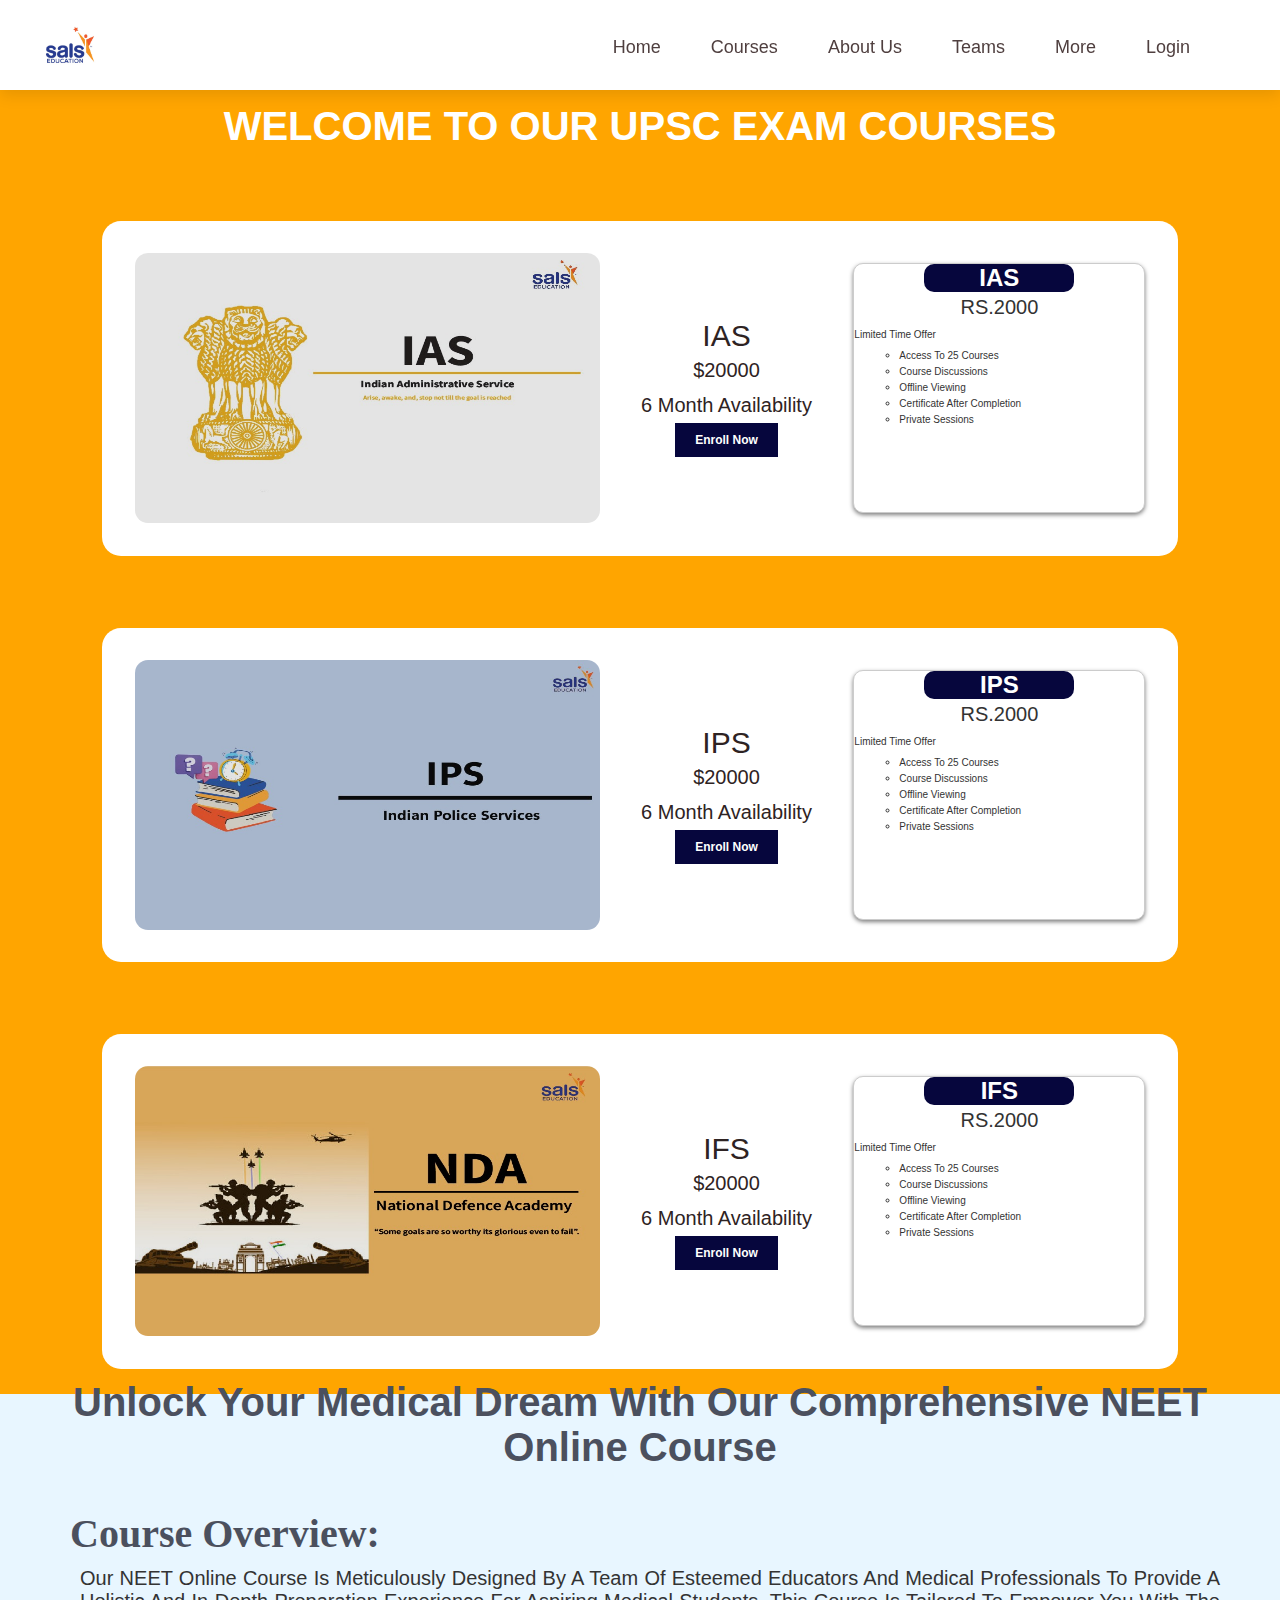
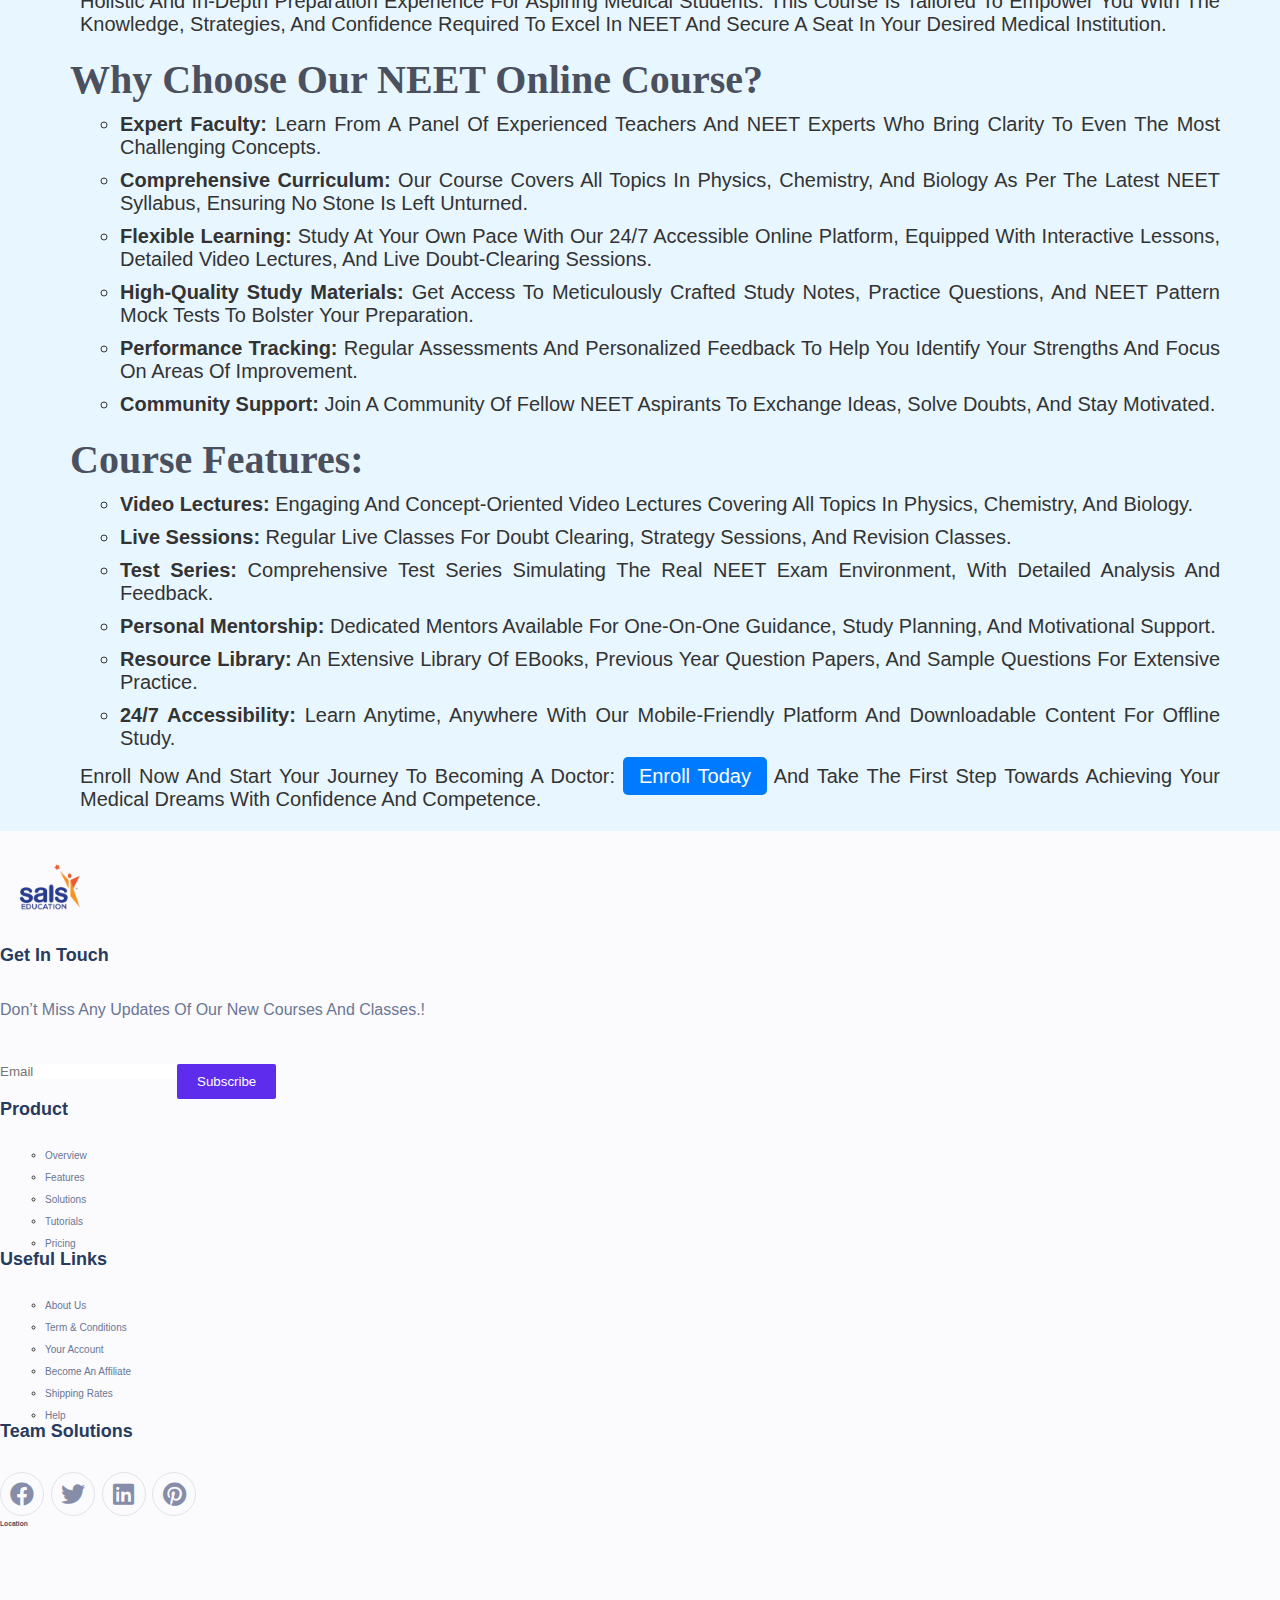
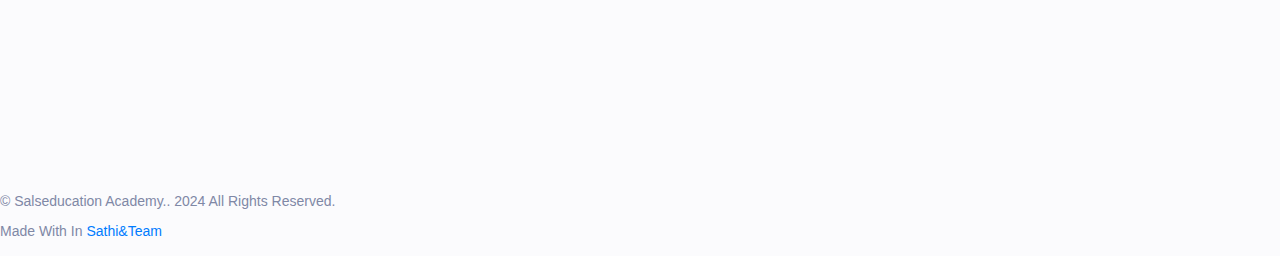
<file: UPSC.html>
<!DOCTYPE html>
<html lang="en">

<head>
  <meta charset="UTF-8">
  <title>SALS UPSC Courses</title>

  <!-- font awsome icons -->
  <link rel="stylesheet" href="https://cdnjs.cloudflare.com/ajax/libs/font-awesome/6.5.1/css/all.min.css"
    integrity="sha512-DTOQO9RWCH3ppGqcWaEA1BIZOC6xxalwEsw9c2QQeAIftl+Vegovlnee1c9QX4TctnWMn13TZye+giMm8e2LwA=="
    crossorigin="anonymous" referrerpolicy="no-referrer" />
  <link rel='stylesheet' href='https://cdnjs.cloudflare.com/ajax/libs/font-awesome/5.15.3/css/all.min.css'>
  <link rel="stylesheet" href="ug.css">

  <!-- styling css -->
  <link rel="stylesheet" href="ug.css">
  <link rel="stylesheet" href="style.css">
  <link href="https://cdn.jsdelivr.net/npm/bootstrap@5.0.2/dist/css/bootstrap.min.css" rel="stylesheet"
    integrity="sha384-EVSTQN3/azprG1Anm3QDgpJLIm9Nao0Yz1ztcQTwFspd3yD65VohhpuuCOmLASjC" crossorigin="anonymous">

  <!-- Script js -->
  <script src="script.js"></script>


</head>

<body>
  <!-- partial:index.partial.html -->
  <nav>
    <div class="wrapper">
      <img src="image/SALS.jpeg" alt="" heigh="80" width="80">
      <input type="radio" name="slider" id="menu-btn">
      <input type="radio" name="slider" id="close-btn">
      <ul class="nav-links">
        <label for="close-btn" class="btn close-btn"><i class="fas fa-times"></i></label>
        <li><a href="index.html">Home</a></li>
        <li>
          <a href="coursepage.html" class="desktop-item">Courses</a>
          <input type="checkbox" id="showMega">
          <label for="showMega" class="mobile-item">Mega Menu</label>
          <div class="mega-box">
            <div class="content">
              <div class="row">
                <img src="image/Untitled-design-2-1024x1024.png" alt="">
              </div>
              <div class="row">
                <header href="undergraduate.html">Under Graduate (UG)</header>
                <ul class="mega-links">
                  <li><a href="undergraduate.html" target="_blank">NEET</a></li>
                  <li><a href="undergraduate.html" target="_blank">JEE</a></li>
                  <li><a href="undergraduate.html" target="_blank">NDA</a></li>
                  <li><a href="undergraduate.html" target="_blank">ICAR</a></li>
                  <li><a href="undergraduate.html" target="_blank">CLAT</a></li>
                  <li><a href="undergraduate.html" target="_blank">IMU CET</a></li>
                </ul>
              </div>
              <div class="row">
                <header>TNPSC</header>
                <ul class="mega-links">
                  <li><a href="TNPSC.html" target="_blank">GROUP-I</a></li>
                  <li><a href="TNPSC.html" target="_blank">GROUP-II</a></li>
                  <li><a href="TNPSC.html" target="_blank">GROUP-II A</a></li>
                  <li><a href="TNPSC.html" target="_blank">GROUP-IV</a></li>
                  <li><a href="TNPSC.html" target="_blank">GROUP-VAO</a></li>
                  <li><a href="TNPSC.html" target="_blank">JE</a></li>
                </ul>
              </div>
              <div class="row">
                <header>UPSC</header>
                <ul class="mega-links">
                  <li><a href="UPSC.html" target="_blank">IAS</a></li>
                  <li><a href="UPSC.html" target="_blank">IPS</a></li>
                  <li><a href="UPSC.html" target="_blank">IFS</a></li>
                  <li><header>RRB</header></li>
                  <li><a href="RRB.html" target="_blank">NTPC</a></li>
                  <li><a href="RRB.html" target="_blank">RGDE</a></li>
                </ul>
              </div>
              <div class="row">
              <header>Banking Exams</header>
                <ul class="mega-links">
                  <li><a href="Bankingexam.html" target="_blank">PO</a></li>
                  <li><a href="Bankingexam.html" target="_blank">SO</a></li>
                  <li><a href="Bankingexam.html" target="_blank">AE</a></li>
                  <li><a href="Bankingexam.html" target="_blank">SBI</a></li>
                  <li><a href="Bankingexam.html" target="_blank">IBPS</a></li>
                  <li><a href="Bankingexam.html" target="_blank">Clerk</a></li>
                </ul>
              </div>
              <div class="row">
                <header>Post Graduate (PG)</header>
                <ul class="mega-links">
                  <li><a href="PG.html" target="_blank">CAT</a></li>
                  <li><a href="PG.html" target="_blank">GATE</a></li>
                  <li><header>SSC-Exams</header></li>
                  <li><a href="SSC.html" target="_blank">CGL</a></li>
                  <li><a href="SSC.html" target="_blank">CHSL</a></li>
                  <li><a href="SSC.html" target="_blank">MTS</a></li>
                </ul>
              </div>
            </div>
          </div>
        </li>
        <li><a href="#">About us</a></li>
        <li><a href="#">Teams</a></li>
        <li>
          <a href="#" class="desktop-item">More</a>
          <input type="checkbox" id="showDrop">
          <label for="showDrop" class="mobile-item">Dropdown Menu</label>
          <ul class="drop-menu">
            <li><a href="#">Drop menu 1</a></li>
            <li><a href="#">Drop menu 2</a></li>
            <li><a href="#">Drop menu 3</a></li>
            <li><a href="#">Drop menu 4</a></li>
          </ul>
        </li>
        <li><a  class="act" href="#">Login</a></li>
      </ul>
      <label for="menu-btn" class="btn menu-btn"><i class="fas fa-bars"></i></label>
    </div>
  </nav>     
<div class="course-container">
  <h1>WELCOME TO OUR UPSC EXAM COURSES </h1>
  <div class="course1">
    <div class="crs1">
         <img src="image/IAS.jpg">
        
         <div class="box02">
             <div class="name-of-course">IAS</div>
             <div class="price-of-course">$20000</div>
             <div class="availability">6 month availability</div>
             <div class="btn-wrap"><a href="#" class="enroll-btn">Enroll now</a></div>
         </div>
         <div class="box">
          <div class="heading">IAS</div>
          <div class="amt">
            <p>RS.2000</p>
          </div>
          <p>Limited time offer</p>
          <hr>
          <ul>
            <li>Access to 25 courses</li>
            <li>Course Discussions</li>
            <li>offline viewing</li>
            <li>Certificate after completion</li>
            <li>Private sessions</li>
          </ul>
          </div>
    
      </div>
  </div>
  <div class="course1">
    <div class="crs1">
         <img src="image/IPSIMG.jpg">
        
         <div class="box02">
             <div class="name-of-course">IPS</div>
             <div class="price-of-course">$20000</div>
             <div class="availability">6 month availability</div>
             <div class="btn-wrap"><a href="#" class="enroll-btn">Enroll now</a></div>
         </div>
         <div class="box">
          <div class="heading">IPS</div>
          <div class="amt">
            <p>RS.2000</p>
          </div>
          <p>Limited time offer</p>
          <hr>
          <ul>
            <li>Access to 25 courses</li>
            <li>Course Discussions</li>
            <li>offline viewing</li>
            <li>Certificate after completion</li>
            <li>Private sessions</li>
          </ul>
          </div>
    
      </div>
  </div>
  <div class="course1">
    <div class="crs1">
         <img src="image/NDA.jpg">
        
         <div class="box02">
             <div class="name-of-course">IFS</div>
             <div class="price-of-course">$20000</div>
             <div class="availability">6 month availability</div>
             <div class="btn-wrap"><a href="#" class="enroll-btn">Enroll now</a></div>
         </div>
         <div class="box">
          <div class="heading">IFS</div>
          <div class="amt">
            <p>RS.2000</p>
          </div>
          <p>Limited time offer</p>
          <hr>
          <ul>
            <li>Access to 25 courses</li>
            <li>Course Discussions</li>
            <li>offline viewing</li>
            <li>Certificate after completion</li>
            <li>Private sessions</li>
          </ul>
          </div>
    
      </div>
  </div>
</div>
<br> <br> <br> <br> <br> <br>
<section class="neettxt">

    <h1 class="main-heading">Unlock Your Medical Dream with Our Comprehensive NEET Online Course</h1>

    <h2 class="sub-heading">Course Overview:</h2>
    <p class="paragraph">Our NEET online course is meticulously designed by a team of esteemed educators and
        medical professionals to provide a holistic and in-depth preparation experience for aspiring medical
        students. This course is tailored to empower you with the knowledge, strategies, and confidence
        required to excel in NEET and secure a seat in your desired medical institution.</p>

    <h2 class="sub-heading">Why Choose Our NEET Online Course?</h2>
    <ul class="list">
        <li class="list-item"><strong>Expert Faculty:</strong> Learn from a panel of experienced teachers
            and NEET experts who bring clarity to even the most challenging concepts.</li>
        <li class="list-item"><strong>Comprehensive Curriculum:</strong> Our course covers all topics in
            Physics, Chemistry, and Biology as per the latest NEET syllabus, ensuring no stone is left
            unturned.</li>
        <li class="list-item"><strong>Flexible Learning:</strong> Study at your own pace with our 24/7
            accessible online platform, equipped with interactive lessons, detailed video lectures, and live
            doubt-clearing sessions.</li>
        <li class="list-item"><strong>High-Quality Study Materials:</strong> Get access to meticulously
            crafted study notes, practice questions, and NEET pattern mock tests to bolster your
            preparation.</li>
        <li class="list-item"><strong>Performance Tracking:</strong> Regular assessments and personalized
            feedback to help you identify your strengths and focus on areas of improvement.</li>
        <li class="list-item"><strong>Community Support:</strong> Join a community of fellow NEET aspirants
            to exchange ideas, solve doubts, and stay motivated.</li>
    </ul>

    <h2 class="sub-heading">Course Features:</h2>
    <ul class="list">
        <li class="list-item"><strong>Video Lectures:</strong> Engaging and concept-oriented video lectures
            covering all topics in Physics, Chemistry, and Biology.</li>
        <li class="list-item"><strong>Live Sessions:</strong> Regular live classes for doubt clearing,
            strategy sessions, and revision classes.</li>
        <li class="list-item"><strong>Test Series:</strong> Comprehensive test series simulating the real
            NEET exam environment, with detailed analysis and feedback.</li>
        <li class="list-item"><strong>Personal Mentorship:</strong> Dedicated mentors available for
            one-on-one guidance, study planning, and motivational support.</li>
        <li class="list-item"><strong>Resource Library:</strong> An extensive library of eBooks, previous
            year question papers, and sample questions for extensive practice.</li>
        <li class="list-item"><strong>24/7 Accessibility:</strong> Learn anytime, anywhere with our
            mobile-friendly platform and downloadable content for offline study.</li>
    </ul>

    <p class="paragraph">Enroll Now and Start Your Journey to Becoming a Doctor: <a href="#"
            class="enroll-link">Enroll today</a> and take the first step towards achieving your medical
        dreams with confidence and competence.</p>
</section>

<!--footer-->
<footer class="new_footer_area bg_color">
  <div class="new_footer_top">
      <img src="image/SALS-removebg-preview.png" alt="">
  
      <div class="container">
          <div class="row">
              <div class="col-lg-3 col-md-6">
                  <div class="f_widget company_widget wow fadeInLeft" data-wow-delay="0.2s" style="visibility: visible; animation-delay: 0.2s; animation-name: fadeInLeft;">
                      <h3 class="f-title f_600 t_color f_size_18">Get in Touch</h3>
                      <p>Don’t miss any updates of our new Courses and Classes.!</p>
                      <form action="#" class="f_subscribe_two mailchimp" method="post" novalidate="true" _lpchecked="1">
                          <input type="text" name="EMAIL" class="form-control memail" placeholder="Email">
                          <button class="btn btn_get btn_get_two" type="submit">Subscribe</button>
                          <p class="mchimp-errmessage" style="display: none;"></p>
                          <p class="mchimp-sucmessage" style="display: none;"></p>
                      </form>
                  </div>
              </div>
              <div class="col-lg-3 col-md-6">
                  <div class="f_widget about-widget pl_70 wow fadeInLeft" data-wow-delay="0.4s" style="visibility: visible; animation-delay: 0.4s; animation-name: fadeInLeft;">
                      <h3 class="f-title f_600 t_color f_size_18">Product</h3>
                      <ul class="list-unstyled f_list">
                          <li><a href="#">Overview</a></li>
                          <li><a href="#">Features</a></li>
                          <li><a href="#">Solutions</a></li>
                          <li><a href="#">Tutorials</a></li>
                          <li><a href="#">Pricing</a></li>
                      </ul>
                  </div>
              </div>
              <div class="col-lg-3 col-md-6">
                  <div class="f_widget about-widget pl_70 wow fadeInLeft" data-wow-delay="0.6s" style="visibility: visible; animation-delay: 0.6s; animation-name: fadeInLeft;">
                      <h3 class="f-title f_600 t_color f_size_18">Useful links</h3>
                      <ul class="list-unstyled f_list">
                          <li><a href="#">About us</a></li>
                          <li><a href="#">Term &amp; conditions</a></li>
                          <li><a href="#">Your Account</a></li>
                          <li><a href="#">Become An Affiliate</a></li>
                          <li><a href="#">Shipping Rates</a></li>
                          <li><a href="#">Help</a></li>
                      </ul>
                  </div>
              </div>
              
              <div class="col-lg-3 col-md-6">
                  <div class="f_widget social-widget pl_70 wow fadeInLeft" data-wow-delay="0.8s" style="visibility: visible; animation-delay: 0.8s; animation-name: fadeInLeft;">
                      <h3 class="f-title f_600 t_color f_size_18">Team Solutions</h3>
                      <div class="f_social_icon">
                          <a href="#" class="fab fa-facebook"></a>
                          <a href="#" class="fab fa-twitter"></a>
                          <a href="#" class="fab fa-linkedin"></a>
                          <a href="#" class="fab fa-pinterest"></a>
                          
                      </div>
                  </div>
              </div>
          </div>
      </div>
      <div class="footer_bg">
          <div class="footer_bg_one"></div>
          <div class="footer_bg_two"></div>
              <h6 class="text-uppercase fw-bold mb-4">Location</h6>
              <!-- Embed Google Map -->
              <div class="embed-responsive embed-responsive-16by9">
                  <iframe class="embed-responsive-item" src="https://www.google.com/maps/embed?pb=!1m18!1m12!1m3!1d3886.5439008719104!2d80.1480461740978!3d13.064678287259293!2m3!1f0!2f0!3f0!3m2!1i1024!2i768!4f13.1!3m3!1m2!1s0x3a526170f2955555%3A0xb10196b8e59648a3!2sSALS%20Educational%20Academy!5e0!3m2!1sen!2sus!4v1712386819651!5m2!1sen!2sus" width="600" height="450" style="border:0;" allowfullscreen="" loading="lazy" referrerpolicy="no-referrer-when-downgrade"></iframe>
              </div>
      </div>
  </div>
  <div class="footer_bottom">
      <div class="container">
          <div class="row align-items-center">
              <div class="col-lg-6 col-sm-7">
                  <p class="mb-0 f_400">© salseducation Academy.. 2024 All rights reserved.</p>
              </div>
              <div class="col-lg-6 col-sm-5 text-right">
                  <p>Made with <i class="icon_heart"></i> in <a href="#" target="_blank">sathi&team</a></p>
              </div>
          </div>
      </div>
  </div>
</footer>
<!-- End of .container -->

</body>
</html>
</file>
<file: ug.css>
/* global variables */
:root {
    --primary: #283b91;
    --primary-hover: #3a4a93;
    --dark-secondary: #4f3f3f;
    --dark-primary: #ffffff;
    --facebook: #324fe1;
    --linkedin: #0f69ff;
    --github: #757575;
    --instagram: #E4405F;
    --whatsapp: #1ca809;
    --nunito: 'Nunito Sans', sans-serif;
    --border-box: border-box;
    --box-shadow:0 .5rem 1.5rem rgba(0,0,0,.1);
   
}

* {
    font-family: 'Nunito', sans-serif;
    margin: 0;
    padding: 0;
    box-sizing: var(--border-box);
    text-decoration: none;
    outline: none; border: none;
    text-transform: capitalize;
    transition: all .2s linear; 
}
* {
    font-family: 'Nunito', sans-serif;
    margin: 0;
    padding: 0;
    box-sizing: var(--border-box);
    text-decoration: none;
    outline: none; border: none;
    text-transform: capitalize;
    transition: all .2s linear; 
}

html {
    scroll-behavior: smooth;
    background-color: orange;
    font-size: 62.5%;
    scroll-padding-top: 5.5rem;

}

body {
    font-family: var(--nunito);
    background-color: orange;
    
   
}
/* header */
nav {
    position: fixed;
    top:0; left:0; right:0; 
    z-index: 99;
    width: 100%;
    background: #fff;
    padding: 30px 30px 20px 0px;
    z-index: 1000;
    box-shadow: var(--box-shadow);
    justify-content: space-between;
    align-items: center;
}
nav .wrapper {
    position: relative;
    max-width: 1300px;
    padding: 0px 30px;
    height: 40px;
    line-height: 70px;
    margin: auto;
    display: flex;
    align-items: center;
    justify-content: space-between;
}
.wrapper .logo a {
    color: #000000;
    font-size: 30px;
    font-weight: 600;
    text-decoration: none;
}
.wrapper .nav-links {
    display: inline-flex;
    font-size: 1.7rem;
    border-radius:  .5rem;
    padding: .5rem 1.5rem;
}

.nav-links li {
    list-style: none;
}

.nav-links li a {
    color: var(--dark-secondary);
    text-decoration-line: none;
    text-decoration: none;
    font-size: 18px;
    font-weight: 500;
    padding: 9px 15px;
    border-radius: 5px;
    transition: all 0.3s ease;
}

.nav-links li a:hover { 
    /* background: var(--primary); */
    color: #fff;
    background-color: #f3bb05;
    

} 

.nav-links .mobile-item {
    display: none;
}

.nav-links .drop-menu {
    position: absolute;
    background: var(--dark-primary);
    width: 180px;
    line-height: 45px;
    top: 85px;
    margin: 0%;
    opacity: 0;
    visibility: hidden;
    box-shadow: 0 6px 10px rgba(0, 0, 0, 0.15);
}

.nav-links li:hover .drop-menu,
.nav-links li:hover .mega-box {
    transition: all 0.3s ease;
    top: 70px;
    opacity: 1;
    visibility: visible;
    padding-left: 0%;
}

.drop-menu li a {
    width: 100%;
    display: block;
    padding: 0 0 0 15px;
    font-weight: 400;
    border-radius: 5px;
    color: var(--primary);
    
}

.mega-box {
    position: absolute;
    left: 0;
    width: 100%;
    padding: 0 30px;
    top: 85px;
    opacity: 0;
    visibility: hidden;
}

.mega-box .content {
    background: var(--primary);
    padding: 25px 20px;
    display: flex;
    width: 100%;
    justify-content: space-between;
    box-shadow: 0 6px 10px rgba(0, 0, 0, 0.15);
    border-radius: 7px;
}

.mega-box .content .row {
    width: calc(25% - 30px);
    line-height: 45px;
}

.content .row img {
    width: 100%;
    height: 100%;
    object-fit: cover;
}

.content .row header {
    color: #f3bb05;
    font-size: 20px;
    font-weight: bold;
    text-align: left;
}
.content .row header:hover {
    color: #fff;
    background-color: var(--primary);
}

.content .row .mega-links {
    margin-left: -40px;
    border-left: 1px solid rgba(255, 255, 255, 0.09);
}

.row .mega-links li {
    padding: 0 20px;
}

.row .mega-links li a {
    padding: 10px;
    padding: 0 20px;
    color: #d9d9d9;
    font-size: 17px;
    display: block;
    width:200px;
}

.row .mega-links li a:hover {
    color: #fff;
    font-weight: bold;
    
}

.wrapper .btn {
    color: #fff;
    font-size: 20px;
    cursor: pointer;
    display: none;
}

.wrapper .btn.close-btn {
    position: absolute;
    right: 30px;
    top: 10px;
}

@media screen and (max-width: 970px) {
    .wrapper .btn {
          display: block;
    }

    .wrapper .nav-links {
          position: fixed;
          height: 100vh;
          width: 100%;
          max-width: 350px;
          top: 0;
          left: -100%;
          background: var(--primary);
          display: block;
          padding: 50px 10px;
          line-height: 50px;
          overflow-y: auto;
          box-shadow: 0px 15px 15px rgba(0, 0, 0, 0.18);
          transition: all 0.3s ease;
    }

    /* custom scroll bar */
    ::-webkit-scrollbar {
          width: 10px;
    }

    ::-webkit-scrollbar-track {
          background: #242526;
    }

    ::-webkit-scrollbar-thumb {
          background: #3A3B3C;
    }

    #menu-btn:checked~.nav-links {
          left: 0%;
    }

    #menu-btn:checked~.btn.menu-btn {
          display: none;
    }

    #close-btn:checked~.btn.menu-btn {
          display: block;
    }

    .nav-links li {
          margin: 15px 10px;
    }

    .nav-links li a {
          padding: 0 20px;
          display: block;
          font-size: 20px;
    }

    .nav-links .drop-menu {
          position: absolute;
          opacity: 1;
          top: 65px;
          visibility: visible;
         /* padding-left: 1px;*/
          width: 100%;
          max-height: 0px;
          overflow: hidden;
          box-shadow: none;
          transition: all 0.3s ease;
    }

    #showDrop:checked~.drop-menu,
    #showMega:checked~.mega-box {
          max-height: 100%;
    }

    .nav-links .desktop-item {
          display: none;
    }

    .nav-links .mobile-item {
          display: block;
          color: #f2f2f2;
          font-size: 20px;
          font-weight: 500;
         /* padding-left: 20px;*/
          cursor: pointer;
          border-radius: 5px;
          transition: all 0.3s ease;
    }

    .nav-links .mobile-item:hover {
          background: #3A3B3C;
    }

    .drop-menu li {
          margin: 0;
    }

    .drop-menu li a {
          border-radius: 5px;
          font-size: 18px;
    }

    .mega-box {
          position: static;
          top: 65px;
          opacity: 1;
          visibility: visible;
          padding: 0 20px;
          max-height: 0px;
          overflow: hidden;
          transition: all 0.3s ease;
    }

    .mega-box .content {
          box-shadow: none;
          flex-direction: column;
          padding: 20px 20px 0 20px;
    }

    .mega-box .content .row {
          width: 100%;
          margin-bottom: 15px;
          border-top: 1px solid rgba(255, 255, 255, 0.08);
    }

    .mega-box .content .row:nth-child(1),
    .mega-box .content .row:nth-child(2) {
          border-top: 0px;
    }

    .content .row .mega-links {
          border-left: 0px;
          padding-left: 15px;
    }

    .row .mega-links li {
          margin: 0;
    }

    .content .row header {
          font-size: 19px;
    }
}

nav input {
    display: none;
}
.course-container{
    padding-top: calc(5% + 40px);
    padding-left: 8%;
    padding-right: 8%;
    padding-bottom: 2%;
    display: flex;
    flex-direction: column;
    gap: clamp(5vh,8vh,10vh);
    background-color: orange;
  }
  .course-container h1{
    font-size: 40px;
    text-align: center;
    text-shadow: white;
    color: white;
  }
    .crs1{
        background-color:white;
        width: 100%;
        border-radius: 19px;

       
        padding: 3%;
        display: flex;
        justify-content: space-between;
        align-items: center;
        gap: 3rem;
    }
    .box02{
       text-align: center;
      flex: 1;
      color: #2e2323;
      display: flex;
      flex-direction: column;
      justify-content: space-between;
      line-height:35px;
      gap: 1rem;
      display: block;
  
    }
    .name-of-course{
      font-size: 3rem;
      
    }
    .price-of-course,.availability{
      font-size: 2rem;
    }

    .box{
        margin: 0px!important;
    }

    .enroll-btn{
      text-decoration: none;
      color: white;
      font-size: 1.2rem;
      padding: 10px 20px;
      background-color: rgb(6, 6, 61);
      transition: 0.2s ease;
      width: fit-content;
      font-weight: 900;
    }
    .enroll-btn:hover{
       color: black;
       background-color: orange;
    }
    .crstext{
        float: right;
        text-align: center;
        color: #324fe1;
    }
    .crs1 img{
        height: 270px;
        width: 465px;
        min-width: 400px;
        border-radius: 13px;
        transition: 0.2s ease;
        filter: brightness(0.9);
        
    }
    .crs1 img:hover{
      filter: brightness(1);
      transform: scale(1.02);
      box-shadow: 0 2px 4px rgba(0, 0, 0, 0.5);
    }
    .box {

          border-radius: 10px;
          padding: 30px;
          max-width: 300px;
          background-color: white;
          transition: 0.2s ease;
}
.box:hover{
transform: scale(1.02);
box-shadow: 0 2px 4px rgba(0, 0, 0, 0.5);
}




.amount {
text-align: center;
}

.amount p {
margin: 5px 0;
}

.amount hr {
border-top: 1px solid #ccc;
margin: 2px;
}

.lilist ul {
padding: 0;
margin: 0;
list-style: none;
}

.lilist ul li {
margin-bottom: 5px;
}
.heading{
font-size: 24px;
font-weight: bold;
text-align: center;
background-color: rgb(6, 6, 61);
color: white;
margin: 0px 70px 4px 70px;
border-radius: 10px;
width: 150px;
}
.amt p {
font-size: 20px;
text-align: center;
}

p {
margin-top: 0;
margin-bottom: 1rem;
}
@media (max-width:1200px){
    .box02{
        display: none;
    }
    .crs1 {
        background-color: white;
      
        border-radius: 19px;
        padding: 2%;
        display: flex;
        /* min-height: 50vh; */
       min-height: auto;
       justify-content: space-between;
       align-items: center;

    }
    .crs1 img{
        height: 230px;
    width: 100%;
    max-width: 400px;
    min-width: 100px;
    }
    .box{
        height: fit-content!important;
        width: fit-content!important;
        padding-left: 0px!important;
        padding: 1%  3%!important;
        margin: 0%!important;
    }
    .heading{
        margin: 0px;
    
    }
}

@media (max-width:700px) {
    .crs1 {
        background-color: white;
      
        border-radius: 19px;
        padding: 2%;
        display: flex;
        /* min-height: 50vh; */
       min-height: auto;
       justify-content: space-between;
       align-items: center;

    }
    .course-container{
        padding-top: calc(16% + 40px)!important;
    }
    .crs1 img{
        height: 230px;
    width: auto;
    max-width: 300px;
    min-width: 100px;
    }
    .box02{
        display: none;
    }
    .heading{
        margin:0px;
        
    
    }
    .box{
        height: fit-content!important;
        width: fit-content!important;
        padding-left: 0px!important;
        padding: 1%!important;
        margin: 0%!important;
    }
    .course-container{
        padding-top: calc(14% + 40px);
    }
    .course-container h1{
        font-size: 20px;
        
      }
    .neettxt{
        margin: 3% 3% 3% 3%!important;
    }
    .map{
        width: 100vw;
        height: auto;
        display: flex;
        align-items: center;
    }
}
</file>
<file: style.css>
@import url('https://fonts.googleapis.com/css2?family=Nunito+Sans:ital,opsz,wght@0,6..12,200;0,6..12,300;0,6..12,400;0,6..12,500;0,6..12,600;0,6..12,700;0,6..12,800;0,6..12,900;0,6..12,1000;1,6..12,200;1,6..12,300;1,6..12,400;1,6..12,500;1,6..12,600;1,6..12,700;1,6..12,800;1,6..12,900;1,6..12,1000&display=swap');

/* global variables */
:root {
      --primary: #283b91;
      --primary-hover: #3a4a93;
      --dark-secondary: #4f3f3f;
      --dark-primary: #ffffff;
      --facebook: #324fe1;
      --linkedin: #0f69ff;
      --github: #757575;
      --instagram: #E4405F;
      --whatsapp: #1ca809;
      --nunito: 'Nunito Sans', sans-serif;
      --border-box: border-box;
      --box-shadow:0 .5rem 1.5rem rgba(0,0,0,.1);
     
}

* {
      font-family: 'Nunito', sans-serif;
      margin: 0;
      padding: 0;
      box-sizing: var(--border-box);
      text-decoration: none;
      outline: none; border: none;
      text-transform: capitalize;
      transition: all .2s linear; 
}

html {
      scroll-behavior: smooth;
      background-color: #e8f6ff;
      font-size: 62.5%;
      scroll-padding-top: 5.5rem;

}

body {
      font-family: var(--nunito);
      
     
}
/* header */
nav {
      position: fixed;
      top:0; left:0; right:0; 
      z-index: 99;
      width: 100%;
      background: #fff;
      padding: 30px 30px 20px 0px;
      z-index: 1000;
      box-shadow: var(--box-shadow);
      justify-content: space-between;
      align-items: center;
}
nav .wrapper {
      position: relative;
      max-width: 1300px;
      padding: 0px 30px;
      height: 40px;
      line-height: 70px;
      margin: auto;
      display: flex;
      align-items: center;
      justify-content: space-between;
}
.wrapper .logo a {
      color: #000000;
      font-size: 30px;
      font-weight: 600;
      text-decoration: none;
}
.wrapper .nav-links {
      display: inline-flex;
      font-size: 1.7rem;
      border-radius:  .5rem;
      padding: .5rem 1.5rem;
}

.nav-links li {
      list-style: none;
}

.nav-links li a {
      color: var(--dark-secondary);
      text-decoration-line: none;
      text-decoration: none;
      font-size: 18px;
      font-weight: 500;
      padding: 9px 15px;
      border-radius: 5px;
      transition: all 0.3s ease;
}

.nav-links li a:hover { 
      /* background: var(--primary); */
      color: #fff;
      background-color: #f3bb05;
      

} 

.nav-links .mobile-item {
      display: none;
}

.nav-links .drop-menu {
      position: absolute;
      background: var(--dark-primary);
      width: 180px;
      line-height: 45px;
      top: 85px;
      margin: 0%;
      opacity: 0;
      visibility: hidden;
      box-shadow: 0 6px 10px rgba(0, 0, 0, 0.15);
}

.nav-links li:hover .drop-menu,
.nav-links li:hover .mega-box {
      transition: all 0.3s ease;
      top: 70px;
      opacity: 1;
      visibility: visible;
      padding-left: 0%;
}

.drop-menu li a {
      width: 100%;
      display: block;
      padding: 0 0 0 15px;
      font-weight: 400;
      border-radius: 5px;
      color: var(--primary);
      
}

.mega-box {
      position: absolute;
      left: 0;
      width: 100%;
      padding: 0 30px;
      top: 85px;
      opacity: 0;
      visibility: hidden;
}

.mega-box .content {
      background: var(--primary);
      padding: 25px 20px;
      display: flex;
      width: 100%;
      justify-content: space-between;
      box-shadow: 0 6px 10px rgba(0, 0, 0, 0.15);
      border-radius: 7px;
}

.mega-box .content .row {
      width: calc(25% - 30px);
      line-height: 45px;
}

.content .row img {
      width: 100%;
      height: 100%;
      object-fit: cover;
}

.content .row header {
      color: #f3bb05;
      font-size: 20px;
      font-weight: bold;
      text-align: left;
}
.content .row header:hover {
      color: #fff;
      background-color: var(--primary);
}

.content .row .mega-links {
      margin-left: -40px;
      border-left: 1px solid rgba(255, 255, 255, 0.09);
}

.row .mega-links li {
      padding: 0 20px;
}

.row .mega-links li a {
      padding: 10px;
      padding: 0 20px;
      color: #d9d9d9;
      font-size: 17px;
      display: block;
      width:200px;
}

.row .mega-links li a:hover {
      color: #fff;
      font-weight: bold;
      
}

.wrapper .btn {
      color: #fff;
      font-size: 20px;
      cursor: pointer;
      display: none;
}

.wrapper .btn.close-btn {
      position: absolute;
      right: 30px;
      top: 10px;
}

@media screen and (max-width: 970px) {
      .wrapper .btn {
            display: block;
      }

      .wrapper .nav-links {
            position: fixed;
            height: 100vh;
            width: 100%;
            max-width: 350px;
            top: 0;
            left: -100%;
            background: var(--primary);
            display: block;
            padding: 50px 10px;
            line-height: 50px;
            overflow-y: auto;
            box-shadow: 0px 15px 15px rgba(0, 0, 0, 0.18);
            transition: all 0.3s ease;
      }

      /* custom scroll bar */
      ::-webkit-scrollbar {
            width: 10px;
      }

      ::-webkit-scrollbar-track {
            background: #242526;
      }

      ::-webkit-scrollbar-thumb {
            background: #3A3B3C;
      }

      #menu-btn:checked~.nav-links {
            left: 0%;
      }

      #menu-btn:checked~.btn.menu-btn {
            display: none;
      }

      #close-btn:checked~.btn.menu-btn {
            display: block;
      }

      .nav-links li {
            margin: 15px 10px;
      }

      .nav-links li a {
            padding: 0 20px;
            display: block;
            font-size: 20px;
      }
      .nav-links li a.act,a:hover{
            background-color: #f3bb05;
      }

      .nav-links .drop-menu {
            position: absolute;
            opacity: 1;
            top: 65px;
            visibility: visible;
           /* padding-left: 1px;*/
            width: 100%;
            max-height: 0px;
            overflow: hidden;
            box-shadow: none;
            transition: all 0.3s ease;
      }

      #showDrop:checked~.drop-menu,
      #showMega:checked~.mega-box {
            max-height: 100%;
      }

      .nav-links .desktop-item {
            display: none;
      }

      .nav-links .mobile-item {
            display: block;
            color: #f2f2f2;
            font-size: 20px;
            font-weight: 500;
           /* padding-left: 20px;*/
            cursor: pointer;
            border-radius: 5px;
            transition: all 0.3s ease;
      }

      .nav-links .mobile-item:hover {
            background: #3A3B3C;
      }

      .drop-menu li {
            margin: 0;
      }

      .drop-menu li a {
            border-radius: 5px;
            font-size: 18px;
      }

      .mega-box {
            position: static;
            top: 65px;
            opacity: 1;
            visibility: visible;
            padding: 0 20px;
            max-height: 0px;
            overflow: hidden;
            transition: all 0.3s ease;
      }

      .mega-box .content {
            box-shadow: none;
            flex-direction: column;
            padding: 20px 20px 0 20px;
      }

      .mega-box .content .row {
            width: 100%;
            margin-bottom: 15px;
            border-top: 1px solid rgba(255, 255, 255, 0.08);
      }

      .mega-box .content .row:nth-child(1),
      .mega-box .content .row:nth-child(2) {
            border-top: 0px;
      }

      .content .row .mega-links {
            border-left: 0px;
            padding-left: 15px;
      }

      .row .mega-links li {
            margin: 0;
      }

      .content .row header {
            font-size: 19px;
      }
}

nav input {
      display: none;
}

/* section: Hero Homepage */
.course-page {
      width: 100vw;
      height: 100vh;
      position: relative;
      padding: 5%;
      display: flex;
      justify-content: center;
      align-items: flex-end;

    }

    .contain{
      position: relative;
      display: flex;
      justify-content: center;
      color: #fff;
      font-size: clamp(16px,5rem,5rem);
      z-index: 2;
      flex-direction: column;
    }
     
    .course-page::after{
      content: '';
      position: absolute;
      left: 0;
      top: 0;
      width: 100%;
      height: 100%;
      background-color: rgb(0, 0, 0,0.5);
      z-index: 1;
      
    }
    .mySlides {
      max-width:100vw;
      max-height: 100vh;
      position: absolute;
      object-fit: cover;
      width: 100%;
      height: 100%;
      left: 0;
      top: 0;
    }
    .loginbtn{
      text-align: center;
    }
    .loginbtn:hover{
      color: orange;
    }
section.hero-section {
      background-color: var(--dark-primary);
      color: #fff;
      display: flex;
      align-items: center;
      padding: 120px 120px 4px 80px;
     
}
@media (max-width:360px) {
      .course-page{
            height: 50vh !important;
      }
}



.hero-section__title {
      font-size: 65px;
      font-weight: 900;
      color: var(--dark-secondary);
}
/* Buttons */
.btn {
      padding: 10px 20px;
      border-radius: 2px;
      border: none;
      cursor: pointer;
}

/* Explore button */
.btn.btn-primary {
      background-color: var(--primary);
      font-weight: 600;
      color: var(--dark-primary);
      border-radius: 3px;
      margin-bottom: 10px;
}

.btn.btn-primary:hover {
      background-color: var(--primary-hover);
}

/* header button */
.btn-dark-outlined {
      background-color: var(--dark-primary);
      border: 1px solid var(--primary);
      color: var(--primary);
      border-radius: 5px;
      font-weight: 600;
}

.btn-dark-outlined:hover {
      cursor: pointer;
      background-color: var(--primary);
      color: #fff;
}

/* main button */
.btn-dark-inlined {
      background-color: var(--primary);
      border: 1px solid var(--primary);
      color: var(--dark-primary);
      border-radius: 5px;
      font-weight: 600;

}

.btn-dark-inlined:hover {
      cursor: pointer;
      background-color: var(--dark-primary);
      color: var(--primary);
}
.aboutusrow1{
      background-color:#e8f6ff; ;
}

/* media queries */
@media only screen and (max-width: 600px) {
      header {
            flex-direction: column;
            position: fixed;
            width: 100%;
      }

      header>* {
            margin-bottom: 10px;
      }

      header div>ul {
            padding-left: 20px;
      }

      /* Hero-section */
      .hero-section{
            background-color: #e8f6ff;
      }
      section.hero-section {
            flex-direction: column;
            padding: 200px 40px 30px 40px;
            align-items: center;
            
      }

      section.hero-section img {
            display: none;
      }

      /* About section */
      section.about-section {
            flex-direction: column;
            padding-bottom: 0;
      }

      .about-section--desc {
            margin-left: 0;
            margin-top: 10px;
            width: 100%;
            padding: 38px 25px 0 20px;
      }
      


      /* my qualification and achievements-section */
      .Qualifications_and_Achivements-section {
            padding: 30px 10px;
      }

      .Qualifications_and_Achivements-items {
            flex-direction: column;
            align-items: center;
      }

      .Qualifications_and_Achivements-box1 {
            width: 100%;
            margin-bottom: 20px;
            margin-right: 0;
      }

      .Qualifications_and_Achivements-box2 {
            width: 100%;
            margin-bottom: 20px;
            margin-right: 0;
      }

      .Qualifications_and_Achivements-box3 {
            width: 100%;
            margin-bottom: 20px;
            margin-right: 0;
      }


      /* contact-section */
      .contact-section form div>input,
      textarea {
            width: 100%;
      }
}

/* done by Akash */
/* body section */
body {
      overflow: scroll;
      /* Minimum height equal to the height of the viewport */
}

.container {
      overflow: auto;
      /* Enable scrolling for the container if content exceeds its size */
}

.achivement {
      font-size: 30px;
      text-align: center;
      padding-top: 10px;
      padding-bottom: 10px;
      margin-bottom: 5px;
}

body,
html {
      height: 100vh;
}

::-webkit-scrollbar {
      display: block;
}



.mission {
      font-size: 30px;
      text-align: center;
      padding: 40px;
      margin-bottom: 5px;
}

.spacer.vision {

      margin-top: 75%;
      font-size: 30px;
      text-align: center;

}


/*mission*/

.missionsec {
      text-align: center;
}

.row {

      justify-content: center;
      align-items: center;

}
.collist{
      display: none;
}
.neet-container:hover ~.neetimg .collist{
 display: block;
        
}
.neet-container:hover ~.neetimg .net-img{
 display: block;
 width: 0%;
        
}
.net-img{
      width: 600px;
      height: auto;
      display: none;
      transition: 0s linear;
}
.col {

      text-align: center;

      justify-content: center;
}

.col img {
      max-width: 80%;
      height: auto;
      border-radius: 7px;

}

.missionsec .para p {

      text-align: center;
      padding: 10px 20px 10px 60px;
      margin: 30px;

}

.row .col {
      text-align: center;

      justify-content: center;

}

.para p {
      font-size: 20px;
      float: right;
      margin-right: 90px;

}

.col h3 {

      margin-top: 20px;
      margin-left: 20px;

}


@media only screen and (max-width: 768px) {
      .row {
            flex-wrap: wrap;
      }

      .col {
            flex: 100%;
            margin: 10px 0;
      }

      .col h3 {

            margin-top: 80%;
      }

}

/* CSS */
/* CSS */

.vission h2 {
      text-align: center;
      padding-top: 30px;
      padding-bottom: 40px;
}

.vission-row {
      margin-bottom: 20px;
}

.vsnrow img {
      max-width: 70%;
      height: 20%;
      justify-content: center;
      align-items: center;
      border-radius: 5%;
}

.vsntopic h3 {
      text-align: center;
      padding: 20px 30px 60px 30px;
}
.svclr{
      padding-top: 0px;
}


.achievment img {
      width: 90%;

}

@media (max-width: 768px) {
      .achievment.col-6 img {
            width: 100%;
            padding: 0%;
      }
}

.achievment .col-6 h2 {
      font-size: 80px;
      margin-bottom: 20px;
      margin-left: 15%;
}

.achievment .col-6 p {
      font-size: 25px;
      line-height: 1.5;
      margin-left: 15%;
}

.achievment button {
      margin-left: 60%;
      background-color: white;
      padding: 10px 30px 10px 30px;
      color: #000;
      border: 2px solid #000;
      border-radius: 20px;
      margin-top: 20px;
      transition: 0.2s;


}

.achievment button:hover {
      background-color: #0056b3;
      color: white;
      border: 2px solid white;

}

@media (max-width: 768px) {
      .achievment .col-6 h1 {
            font-size: 10px;
            margin-left: 0;
      }

      .achievment .col-6 p {
            font-size: 16px;
            margin-left: 0;
      }

      .achievment button {
            margin-left: 0;
      }

      .achievment img {
            width: 100%;

      }

}


/*Coursepage */

/* Updated CSS for better layout and image size */
.ourcourses {
      font-size: 36px;
      /* Decrease font size for better readability */
      margin-left: 10px;
      margin-top: 20px;
      font-family: 'Times New Roman', Times, serif;
}



.right {
      margin-left: 200px;
      margin-top: -20px;
      display: flex;
}

.left {
      margin-right: 20px;
      padding-right: 10px;
      display: flex;
}



form {

      display: flex;
      align-items: center;

}

.left p {
      font-size: 70px;
      font-family: 'Times New Roman', Times, serif;
      margin-left: 10px;
      margin-right: 20px;
      padding-right: 10px;


}

.right {
      display: flex;
      align-items: center;
}

.email-form {
      display: flex;
      align-items: center;
}

.email-form input[type="email"] {
      margin-right: 10px;
      /* Add margin between input and button */
}

input[type="email"] {
      width: 100%;
      padding: 10px;
      margin-right: 10px;
      border: 1px solid #ccc;
      border-radius: 5px;
      display: flex;
}

button {
      padding: 10px 20px;
      background-color: #007bff;
      color: white;
      border: none;
      border-radius: 5px;
      cursor: pointer;
      border-radius: 10%;
}


@media only screen and (max-width: 768px) {
      .container {
            flex-direction: column;
      }

      .left,
      .right {
            width: 100%;
            text-align: center;
            margin-bottom: 20px;
      }
}

input[type="email"] {
      width: 50%;
      /* Adjust width for better responsiveness */
      padding: 10px;
      margin-right: 0px;
      border: 1px solid #ccc;
      border-radius: 5px;
}

button {
      padding: 10px 20px;
      background-color: #007bff;
      color: white;
      border: none;
      border-radius: 5px;
      cursor: pointer;
      border-radius: 10%;
}

.col {
      flex: 1;
      padding: 0px;
      align-items: center;
      justify-content: center;
}

.box {

      border-radius: 10px;
      box-shadow: 0 2px 4px rgba(0, 0, 0, 0.5);
      margin: 20px auto;
      /* Center the box horizontally */
      padding: 30px;
      /* Add padding for better spacing */
      max-width: 300px;
      padding-left: 10px;
}


@media only screen and (max-width: 768px) {
      .box {
            margin: 20px auto;
            /* Center the box horizontally */
            max-width: 100%;
            /* Set maximum width for the box to 100% of the viewport */
      }
}


.amount {
      text-align: center;
}

.amount p {
      margin: 5px 0;
}

.amount hr {
      border-top: 1px solid #ccc;
      margin: 2px;
}

.lilist ul {
      padding: 0;
      margin: 0;
      list-style: none;
}

.lilist ul li {
      margin-bottom: 5px;
}

/* Image styles */
.courserows .col img {
      width: 80%;
      /* Ensure image fills the container */

      height: auto;
      transition: transform 0.8s ease-in-out;
      border-radius: 10px;
      box-shadow: 0 2px 4px rgba(0, 0, 0, 0.5);
      margin-bottom: 0px;
}

.courserows .col {
      margin-top: 20px;
}

.courserows .col:hover img {
      transform: scale(1.1);
      /* Increase scale on hover for better interaction */
      opacity: 0.8;
      /* Adjust opacity on hover */
}

/*coursepage end */

.testimonial {
      background-color: #f9f9f9;
      border-radius: 10px;
      padding: 20px;
      box-shadow: 0px 0px 20px rgba(0, 0, 0, 0.1);
      text-align: center;
      max-width: 600px;
      margin: 0 auto;
}

.testimonial-image img {
      border-radius: 50%;
      width: 150px;
      height: 150px;
      margin: 0 auto 15px;
      display: block;
}

.testimonial-content p {
      font-size: 18px;
      line-height: 1.6;
}

.testimonial-details {
      background-color: #f5f5f5;
      padding: 10px;
      border-radius: 0 0 10px 10px;
}

.testimonial-details p {
      margin-bottom: 5px;
}

.author {
      font-style: italic;
      margin-top: 20px;
}


/*NEET page*/
body {
      font-family: Arial, sans-serif;
      margin: 0;
      padding: 0;
}

.neetimg {
      flex: 1;
      /* Take remaining space */
      text-align: center;
      /* Center align the image */
}


.neetimg img {
      max-width: 100%;
      /* Ensure the image doesn't exceed its container */
      height: auto;
      display: block;
      margin: 0 auto;
      /* Center the image horizontally */
      margin-left: 50px;
}

.box {
      border: 1px solid #ccc;
      padding: 0px 0px 0px 0px;
      margin-top: 25px;

      flex: 1;
      margin-left: 70px;
      margin-right: 0px;
      width: 500px;
      height: 250px;

      /* Take remaining space */
}


.neet {
      font-size: 24px;
      font-weight: bold;
      border-radius: 3px;
      background-color: #ee6f06;

      text-align: center;
      justify-content: center;
      margin: 0px 50px 0px 50px;
}

@media (max-width: 768px) {
      .neet {
            font-size: 20px;
            margin: 8px 50px 0px 80px;
      }
}


.amount {
      margin-bottom: 20px;
}

.amount p {
      margin: 5px 0;
}

.amount hr {
      margin: 10px 0;
}

ul {
      padding: 0;
      margin: 0;
      list-style-type: circle;
      padding-left: 25px;

}

ul li {
      margin-bottom: 5px;
      text-align: left;
      margin-left: 20px;
      justify-content: left;
}

.bynowbtn {
      background-color: #007bff;
      color: #fff;
      padding: 10px 20px;
      border: none;
      border-radius: 5px;
      cursor: pointer;
      display: block;
      margin: 0 auto;
}


@media (max-width: 768px) {
      .courserow {
            flex-direction: column;
      }

      .box {
            border: 1px solid #ccc;
            padding-left: 200px;
            margin-top: 25px;
            flex: none;

            margin-left: 200px;

            width: 100%;

      }

      .neetimg img {
            margin-left: 0;
      }



}

@media (max-width: 768px) {
      .row.courserowneet {
            flex-direction: column;
      }

      .col-7.neetimg {
            width: 100%;
      }

      .col-5.colbox {
            width: 100%;
            margin-top: 20px;
            margin-left: 20px;
      }
}


.txth2 {
      text-align: center;
      margin-top: 20px;
}

.txth2 h2 {
      color: #333;
      /* Set text color */
      font-size: 24px;
      /* Set font size */
      font-weight: bold;
      /* Set font weight */
}

.neeth2 {
      margin-bottom: 40px;
      font-size: 50px;
      margin-left: 5%;
      font-family: 'Times New Roman', Times, serif;
}


/* General Styles */
body {
      font-family: Arial, sans-serif;
      margin: 0;
      padding: 0;
      background-color: #f8f8f8;
      color: #333;
}

/* Heading Styles */
.main-heading {
      text-align: center;
      font-size: 40px;
      margin-bottom: 40px;
      margin-top: -90px;

      font-family: Arial, Helvetica, sans-serif;
}

.sub-heading {
      font-size: 40px;
      margin-top: 20px;
      margin-bottom: 10px;
      margin-left: 10px;
      font-family: 'Times New Roman', Times, serif;
}

/* Paragraph Styles */
.paragraph {
      text-align: justify;
      margin-bottom: 15px;
      font-size: 20px;
      margin-left: 20px;
}

/* List Styles */
.list {
      padding-left: 20px;
      margin-bottom: 15px;
      font-size: 20px;
      margin-left: 20px;
}

.list-item {
      text-align: justify;
      margin-bottom: 10px;
}

/* Link Styles */
a {
      color: #007bff;
      text-decoration: none;
}

a:hover {
      text-decoration: underline;
}

/* Enroll Link Styles */
.enroll-link {
      color: #fff;
      background-color: #007bff;
      padding: 8px 16px;
      border-radius: 5px;
      transition: background-color 0.3s ease;
}

.enroll-link:hover {
      background-color: #0056b3;
}

.neettxt {

      justify-content: center;
      margin: 10px 60px 20px 60px;
      display: block;
}

.col.colbox {
      padding-right: 15px;


}

.courserowneet .colbox {
      padding-right: 12%;
}

.my-0{
      background-color:  rgb(6, 6, 61);
}


.new_footer_area {
      background: #fbfbfd;
  }
  
  
  .new_footer_top {
      padding: 12px 0px 270px;
      position: relative;
        overflow-x: hidden;
  }
  .new_footer_area .footer_bottom {
      padding-top: 5px;
      padding-bottom: 5px;
  }
  .footer_bottom {
      font-size: 14px;
      font-weight: 300;
      line-height: 20px;
      color: #7f88a6;
      padding: 27px 0px;
  }
  .new_footer_top .company_widget p {
      font-size: 16px;
      font-weight: 300;
      line-height: 28px;
      color: #6a7695;
      margin-bottom: 20px;
  }
  .new_footer_top .company_widget .f_subscribe_two .btn_get {
      border-width: 1px;
      margin-top: 20px;
  }
  .btn_get_two:hover {
      background: transparent;
      color: #5e2ced;
  }
  .btn_get:hover {
      color: #fff;
      background: #6754e2;
      border-color: #6754e2;
      -webkit-box-shadow: none;
      box-shadow: none;
  }
  a:hover, a:focus, .btn:hover, .btn:focus, button:hover, button:focus {
      text-decoration: none;
      outline: none;
  }
  
  
  
  .new_footer_top .f_widget.about-widget .f_list li a:hover {
      color: #5e2ced;
  }
  .new_footer_top .f_widget.about-widget .f_list li {
      margin-bottom: 11px;
  }
  .f_widget.about-widget .f_list li:last-child {
      margin-bottom: 0px;
  }
  .f_widget.about-widget .f_list li {
      margin-bottom: 15px;
  }
  .f_widget.about-widget .f_list {
      margin-bottom: 0px;
  }
  .new_footer_top .f_social_icon a {
      width: 44px;
      height: 44px;
      line-height: 43px;
      background: transparent;
      border: 1px solid #e2e2eb;
      font-size: 24px;
  }
  .f_social_icon a {
      width: 46px;
      height: 46px;
      border-radius: 50%;
      font-size: 14px;
      line-height: 45px;
      color: #858da8;
      display: inline-block;
      background: #ebeef5;
      text-align: center;
      -webkit-transition: all 0.2s linear;
      -o-transition: all 0.2s linear;
      transition: all 0.2s linear;
  }
  .ti-facebook:before {
      content: "\e741";
  }
  .ti-twitter-alt:before {
      content: "\e74b";
  }
  .ti-vimeo-alt:before {
      content: "\e74a";
  }
  .ti-pinterest:before {
      content: "\e731";
  }
  
  .btn_get_two {
      -webkit-box-shadow: none;
      box-shadow: none;
      background: #5e2ced;
      border-color: #5e2ced;
      color: #fff;
  }
  
  .btn_get_two:hover {
      background: transparent;
      color: #5e2ced;
  }
  
  .new_footer_top .f_social_icon a:hover {
      background: #5e2ced;
      border-color: #5e2ced;
    color:white;
  }
  .new_footer_top .f_social_icon a + a {
      margin-left: 4px;
  }
  .new_footer_top .f-title {
      margin-bottom: 30px;
      color: #263b5e;
  }
  .f_600 {
      font-weight: 600;
  }
  .f_size_18 {
      font-size: 18px;
  }
  h1, h2, h3, h4, h5, h6 {
      color: #4b505e;
  }
  .new_footer_top .f_widget.about-widget .f_list li a {
      color: #6a7695;
  }
  
  
  .new_footer_top .footer_bg {
      position: absolute;
      bottom: 0;
      background: url("https://blogger.googleusercontent.com/img/b/R29vZ2xl/AVvXsEigB8iI5tb8WSVBuVUGc9UjjB8O0708X7Fdic_4O1LT4CmLHoiwhanLXiRhe82yw0R7LgACQ2IhZaTY0hhmGi0gYp_Ynb49CVzfmXtYHUVKgXXpWvJ_oYT8cB4vzsnJLe3iCwuzj-w6PeYq_JaHmy_CoGoa6nw0FBo-2xLdOPvsLTh_fmYH2xhkaZ-OGQ/s16000/footer_bg.png") no-repeat scroll center 0;
      width: 100%;
      height: 266px;
  }
  
  .new_footer_top .footer_bg .footer_bg_one {
      background: url("https://blogger.googleusercontent.com/img/b/R29vZ2xl/AVvXsEia0PYPxwT5ifToyP3SNZeQWfJEWrUENYA5IXM6sN5vLwAKvaJS1pQVu8mOFFUa_ET4JuHNTFAxKURFerJYHDUWXLXl1vDofYXuij45JZelYOjEFoCOn7E6Vxu0fwV7ACPzArcno1rYuVxGB7JY6G7__e4_KZW4lTYIaHSLVaVLzklZBLZnQw047oq5-Q/s16000/volks.gif") no-repeat center center;
      width: 330px;
      height: 105px;
    background-size:100%;
      position: absolute;
      bottom: 0;
      left: 30%;
      -webkit-animation: myfirst 22s linear infinite;
      animation: myfirst 22s linear infinite;
  }
  
  .new_footer_top .footer_bg .footer_bg_two {
      background: url("https://blogger.googleusercontent.com/img/b/R29vZ2xl/AVvXsEhyLGwEUVwPK6Vi8xXMymsc-ZXVwLWyXhogZxbcXQYSY55REw_0D4VTQnsVzCrL7nsyjd0P7RVOI5NKJbQ75koZIalD8mqbMquP20fL3DxsWngKkOLOzoOf9sMuxlbyfkIBTsDw5WFUj-YJiI50yzgVjF8cZPHhEjkOP_PRTQXDHEq8AyWpBiJdN9SfQA/s16000/cyclist.gif") no-repeat center center;
      width: 88px;
      height: 100px;
    background-size:100%;
      bottom: 0;
      left: 38%;
      position: absolute;
      -webkit-animation: myfirst 30s linear infinite;
      animation: myfirst 30s linear infinite;
  }
  
  
  
  @-moz-keyframes myfirst {
    0% {
      left: -25%;
    }
    100% {
      left: 100%;
    }
  }
  
  @-webkit-keyframes myfirst {
    0% {
      left: -25%;
    }
    100% {
      left: 100%;
    }
  }
  
  @keyframes myfirst {
    0% {
      left: -25%;
    }
    100% {
      left: 100%;
    }
  }
  .new_footer_top  img{
      width: 100px;
      height: 100px;
      padding-top: 0;
  }
  iframe {
      border: 0;
      width: 100%;
      height: 250px;
      float: right;
  }
  /*************footer End*****************/
</file>
